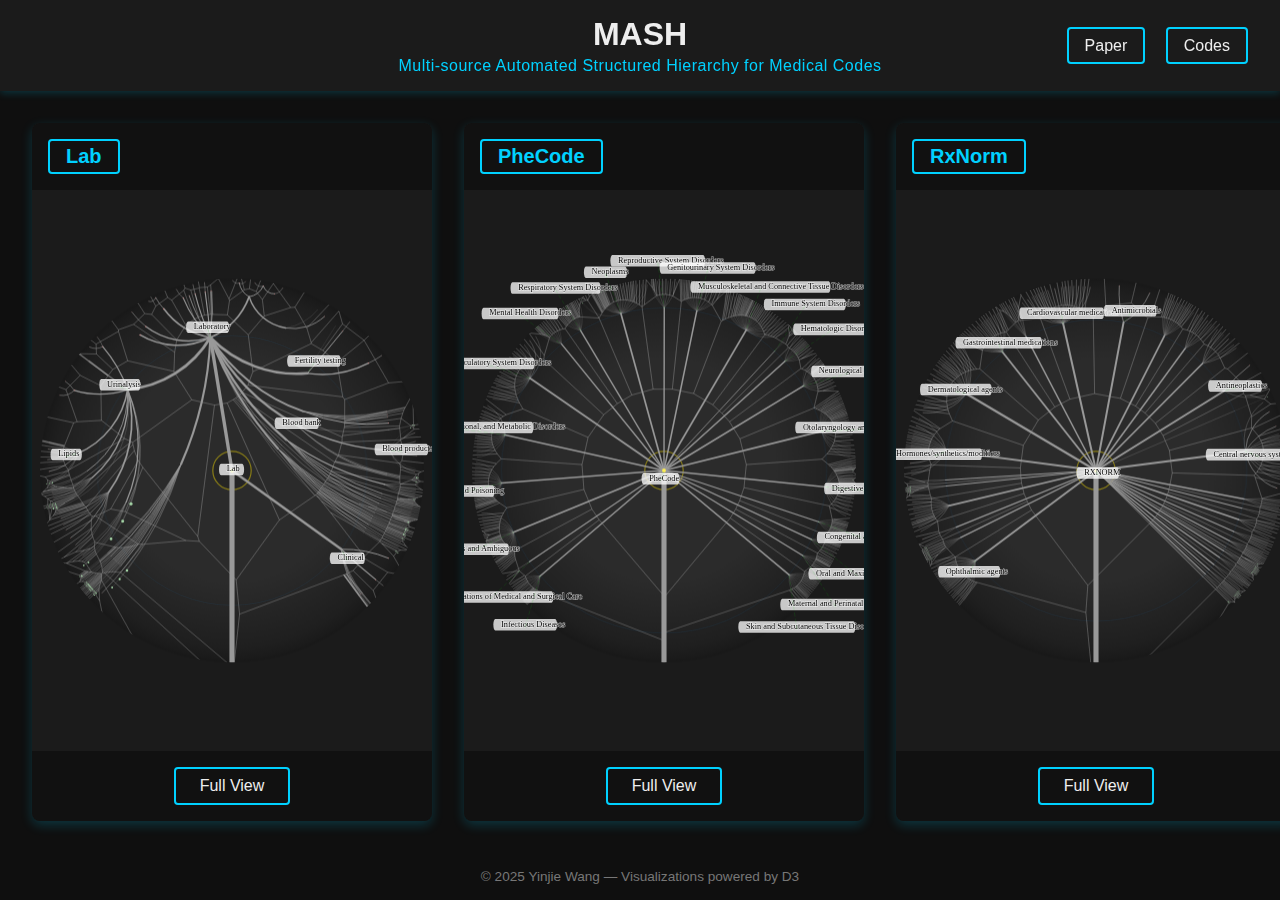
<file: docs/index.html>
<!DOCTYPE html>
<html lang="en">
<head>
  <meta charset="UTF-8">
  <title>Hierarchies for Medical Codes in EHR Data</title>
  <link rel="stylesheet" href="d3-hypertree-light.css">
  <style>
    :root {
      --bg: #0f0f0f;
      --text: #eee;
      --accent: #00d1ff;
      --card-bg: #1b1b1b;
      --shadow: rgba(0, 209, 255, 0.2);
    }
  
    * { box-sizing: border-box; margin: 0; padding: 0; }
  
    body {
      font-family: 'Segoe UI', sans-serif;
      background: var(--bg);
      color: var(--text);
      display: flex;
      flex-direction: column;
      min-height: 100vh;
    }
  
    /* ---------- Header & 顶部标题 ---------- */
    header{
      position:sticky; top:0;
      background:var(--card-bg);
      padding:1rem 2rem;
      display:flex;
      justify-content:center;   /* 让标题居中 */
      align-items:center;
      box-shadow:0 2px 8px var(--shadow);
      z-index:10;
    }
  
    /* 两行标题容器 */
    .site-title{ text-align:center; }
  
    .site-title h1{
      font-size:2rem;          /* 第一行大字 */
      margin-bottom:0.25rem;
    }
    .subtitle{
      font-size:1rem;          /* 第二行小字 */
      color:var(--accent);
      letter-spacing:0.5px;
    }
  
    /* 右上角导航绝对定位，不挤占标题 */
    header nav{
      position:absolute;
      right:2rem;
      top:50%;
      transform:translateY(-50%);
    }
  
    nav a{
      margin-left:1rem;
      padding:0.5rem 1rem;
      color:var(--text);
      text-decoration:none;
      border:2px solid var(--accent);
      border-radius:4px;
      transition:background .3s,color .3s;
    }
    nav a:hover{
      background:var(--accent);
      color:var(--bg);
    }
  
    /* ---------- 主体网格 ---------- */
    main{
      flex:1;
      padding:2rem;
      max-width:1400px;
      margin:auto;
      display:grid;
      grid-template-columns:repeat(auto-fit,minmax(400px,1fr));
      gap:2rem;
    }
  
    /* ---------- 卡片 ---------- */
    .card{
      background:var(--card-bg);
      border-radius:8px;
      box-shadow:0 4px 12px var(--shadow);
      overflow:hidden;
      display:flex; flex-direction:column;
    }
  
    /* 卡片标题（按钮式） */
    .card-title a{
      display:inline-block;
      padding:0.25rem 1rem;
      border:2px solid var(--accent);
      border-radius:4px;
      color:var(--accent);
      text-decoration:none;
      transition:background .3s,color .3s;
    }
    .card-title a:hover{
      background:var(--accent);
      color:var(--bg);
    }
  
    /* 若仍想保留纯文字 h2 的样式，以下保持 */
    .card h2{
      padding:1rem;
      font-size:1.25rem;
      background:#111;
      color:var(--accent);
    }
  
    /* ---------- iframe 区 ---------- */
    .embed{ flex:1; min-height:350px; position:relative; }
    .embed iframe{ width:100%; height:100%; border:none; }
  
    /* ---------- 按钮区 ---------- */
    .btn{
      background:#111;
      padding:1rem;
      text-align:center;
    }
    .btn a{
      display:inline-block;
      padding:0.5rem 1.5rem;
      color:var(--text);
      text-decoration:none;
      border:2px solid var(--accent);
      border-radius:4px;
      transition:background .3s,color .3s;
    }
    .btn a:hover{
      background:var(--accent);
      color:var(--bg);
    }
  
    /* ---------- 页脚 ---------- */
    footer{
      text-align:center;
      padding:1rem;
      font-size:0.85rem;
      color:#777;
    }
  </style>

</head>
<body>
  <header>
    <!-- ✨ 新增一个 title 容器，用两行文字 -->
    <div class="site-title">
      <h1>MASH</h1>
      <p class="subtitle">Multi-source Automated Structured Hierarchy for Medical Codes</p>
    </div>
  
    <!-- 右上角的导航不动，只是移到后面 -->
    <nav>
      <a href="https://arxiv.org/abs/2509.06576?" target="_blank">Paper</a>
      <a href="https://github.com/celehs/MASH"     target="_blank">Codes</a>
    </nav>
  </header>

  <main>
    <section class="card">
      <h2 class="card-title"><a href="intro_Lab.html">Lab</a></h2>
      <div class="embed">
        <iframe src="plot_Lab.html"></iframe>
      </div>
      <div class="btn">
        <a href="plot_Lab.html" target="_blank">Full View</a>
      </div>
    </section>

    <section class="card">
      <h2 class="card-title"><a href="intro_PheCode.html">PheCode</a></h2>
      <div class="embed">
        <iframe src="plot_PheCode.html"></iframe>
      </div>
      <div class="btn">
        <a href="plot_PheCode.html" target="_blank">Full View</a>
      </div>
    </section>

    <section class="card">
      <h2 class="card-title"><a href="intro_RxNorm.html">RxNorm</a></h2>
      <div class="embed">
        <iframe src="plot_RXNORM.html"></iframe>
      </div>
      <div class="btn">
        <a href="plot_RXNORM.html" target="_blank">Full View</a>
      </div>
    </section>
  </main>

  <footer>
    &copy; 2025 Yinjie Wang — Visualizations powered by D3
  </footer>

  <script src="d3-hypertree.js"></script>
</body>
</html>
</file>
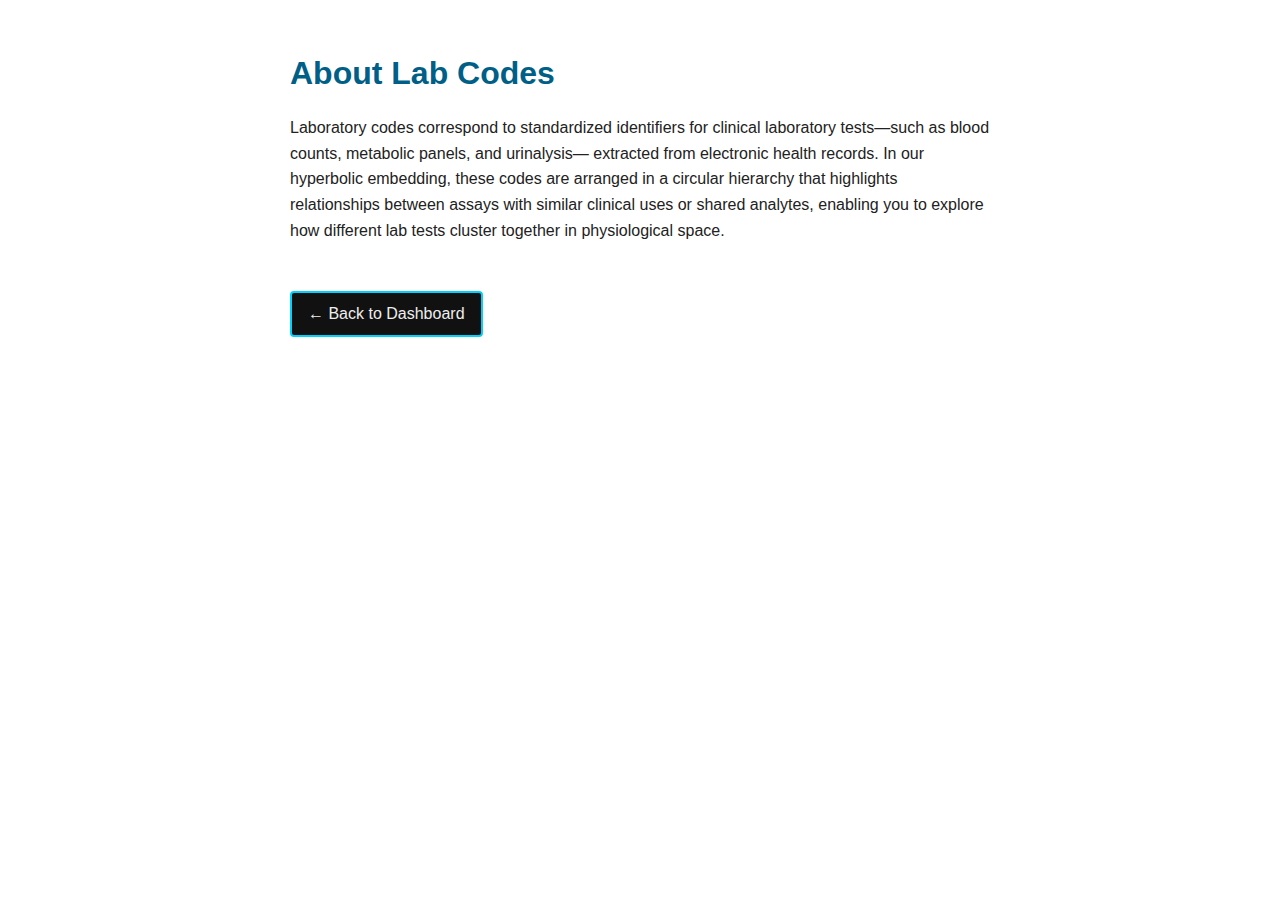
<file: docs/intro_Lab.html>
<!DOCTYPE html>
<html lang="en">
<head>
  <meta charset="UTF-8">
  <title>Lab Codes — Introduction</title>
  <style>
    body {
      font-family: sans-serif;
      max-width: 700px;
      margin: 3rem auto;
      line-height: 1.6;
      color: #222;
    }
    h1 {
      margin-bottom: 1rem;
      color: #005f87;
    }
    a.back {
      display: inline-block;
      margin-top: 2rem;
      padding: 0.5rem 1rem;
      background: #111;
      color: #eee;
      text-decoration: none;
      border: 2px solid #00d1ff;
      border-radius: 4px;
      transition: background 0.3s;
    }
    a.back:hover {
      background: #00d1ff;
      color: #111;
    }
  </style>
</head>
<body>
  <h1>About Lab Codes</h1>
  <p>
    Laboratory codes correspond to standardized identifiers for clinical 
    laboratory tests—such as blood counts, metabolic panels, and urinalysis—
    extracted from electronic health records. In our hyperbolic embedding, these
    codes are arranged in a circular hierarchy that highlights relationships 
    between assays with similar clinical uses or shared analytes, enabling you 
    to explore how different lab tests cluster together in physiological space.
  </p>
  <a class="back" href="index.html">← Back to Dashboard</a>
</body>
</html>
</file>
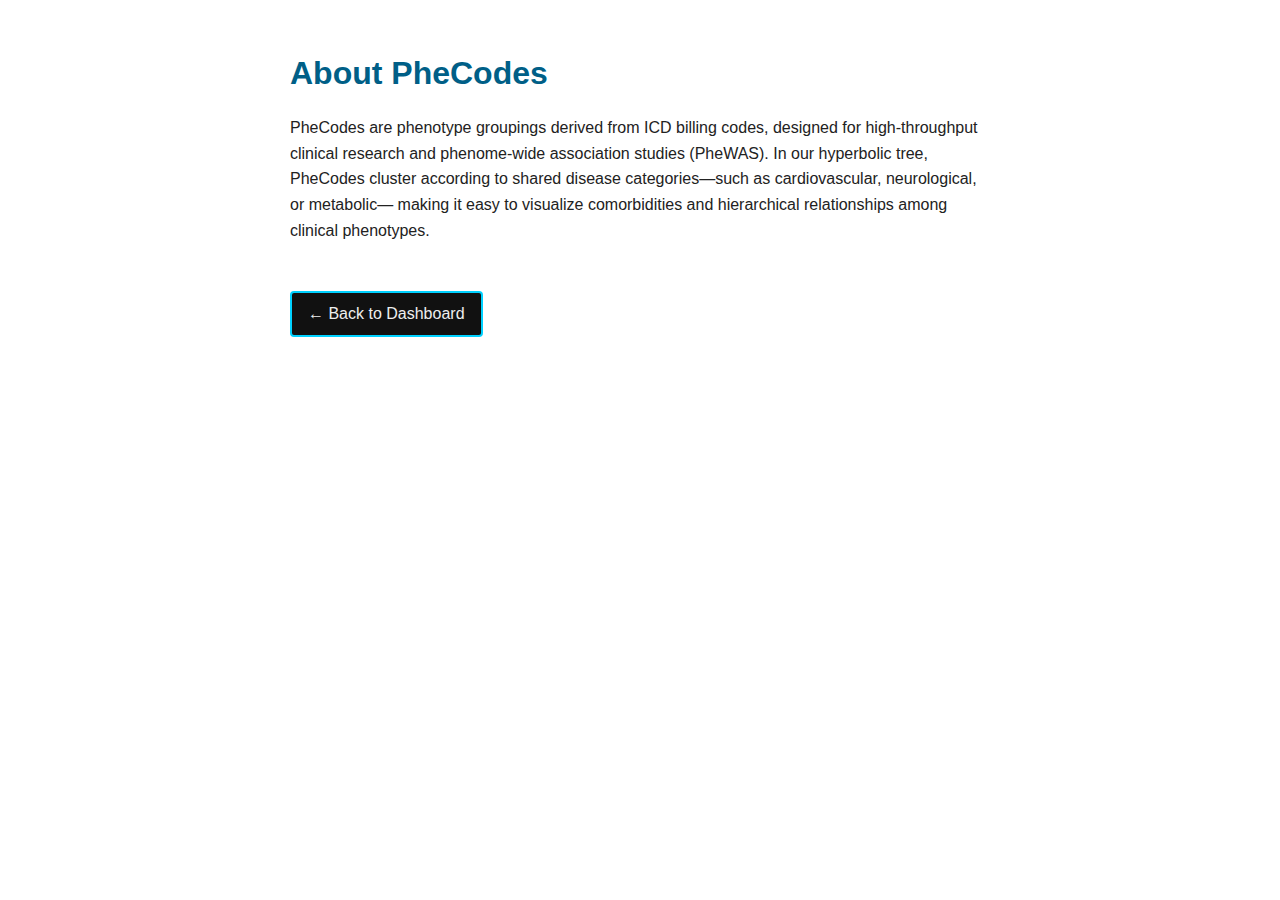
<file: docs/intro_PheCode.html>
<!DOCTYPE html>
<html lang="en">
<head>
  <meta charset="UTF-8">
  <title>PheCodes — Introduction</title>
  <style>
    body {
      font-family: sans-serif;
      max-width: 700px;
      margin: 3rem auto;
      line-height: 1.6;
      color: #222;
    }
    h1 {
      margin-bottom: 1rem;
      color: #005f87;
    }
    a.back {
      display: inline-block;
      margin-top: 2rem;
      padding: 0.5rem 1rem;
      background: #111;
      color: #eee;
      text-decoration: none;
      border: 2px solid #00d1ff;
      border-radius: 4px;
      transition: background 0.3s;
    }
    a.back:hover {
      background: #00d1ff;
      color: #111;
    }
  </style>
</head>
<body>
  <h1>About PheCodes</h1>
  <p>
    PheCodes are phenotype groupings derived from ICD billing codes, designed 
    for high-throughput clinical research and phenome-wide association studies 
    (PheWAS). In our hyperbolic tree, PheCodes cluster according to shared 
    disease categories—such as cardiovascular, neurological, or metabolic—
    making it easy to visualize comorbidities and hierarchical relationships 
    among clinical phenotypes.
  </p>
  <a class="back" href="index.html">← Back to Dashboard</a>
</body>
</html>
</file>
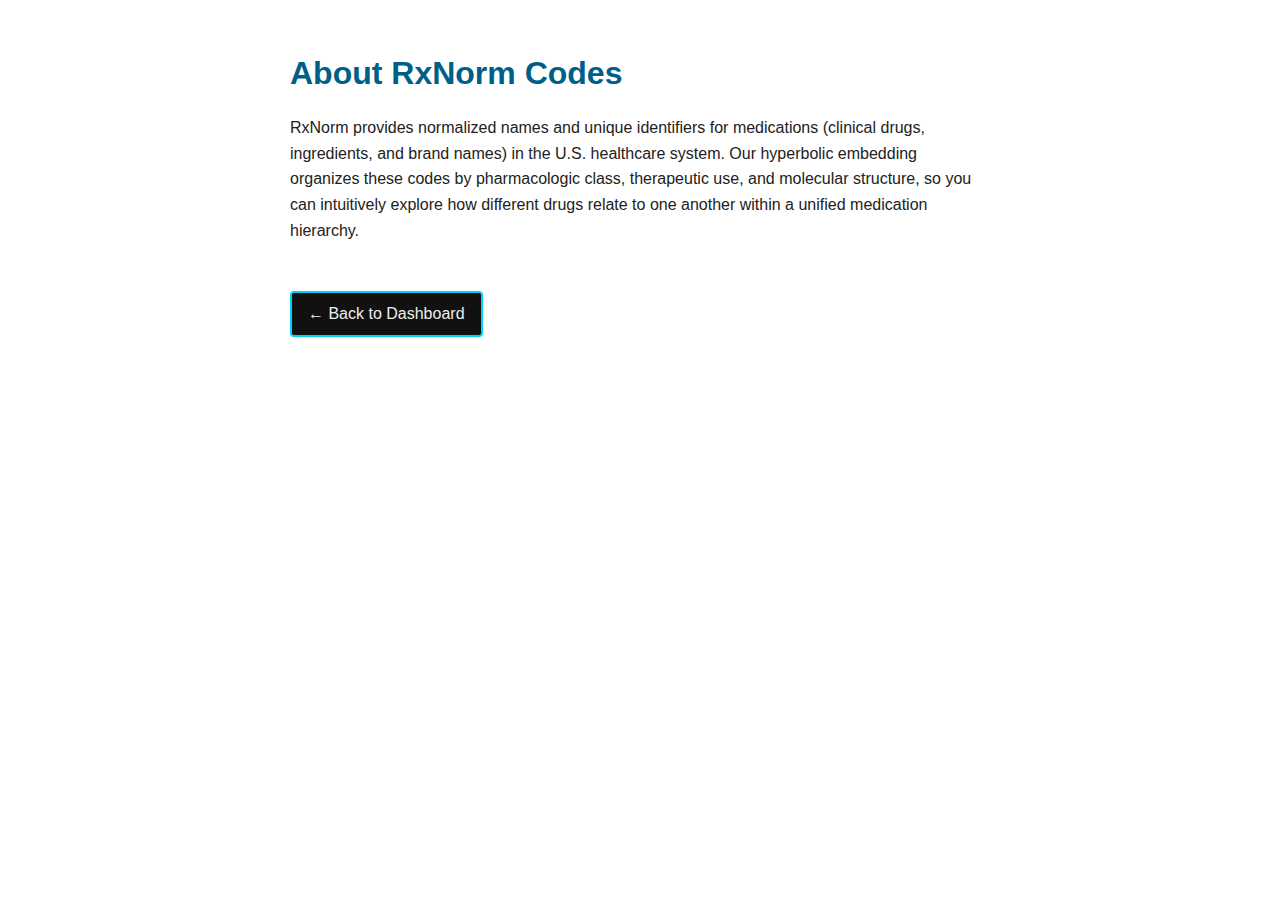
<file: docs/intro_RxNorm.html>
<!DOCTYPE html>
<html lang="en">
<head>
  <meta charset="UTF-8">
  <title>RxNorm Codes — Introduction</title>
  <style>
    body {
      font-family: sans-serif;
      max-width: 700px;
      margin: 3rem auto;
      line-height: 1.6;
      color: #222;
    }
    h1 {
      margin-bottom: 1rem;
      color: #005f87;
    }
    a.back {
      display: inline-block;
      margin-top: 2rem;
      padding: 0.5rem 1rem;
      background: #111;
      color: #eee;
      text-decoration: none;
      border: 2px solid #00d1ff;
      border-radius: 4px;
      transition: background 0.3s;
    }
    a.back:hover {
      background: #00d1ff;
      color: #111;
    }
  </style>
</head>
<body>
  <h1>About RxNorm Codes</h1>
  <p>
    RxNorm provides normalized names and unique identifiers for medications 
    (clinical drugs, ingredients, and brand names) in the U.S. healthcare 
    system. Our hyperbolic embedding organizes these codes by pharmacologic 
    class, therapeutic use, and molecular structure, so you can intuitively 
    explore how different drugs relate to one another within a unified 
    medication hierarchy.
  </p>
  <a class="back" href="index.html">← Back to Dashboard</a>
</body>
</html>
</file>
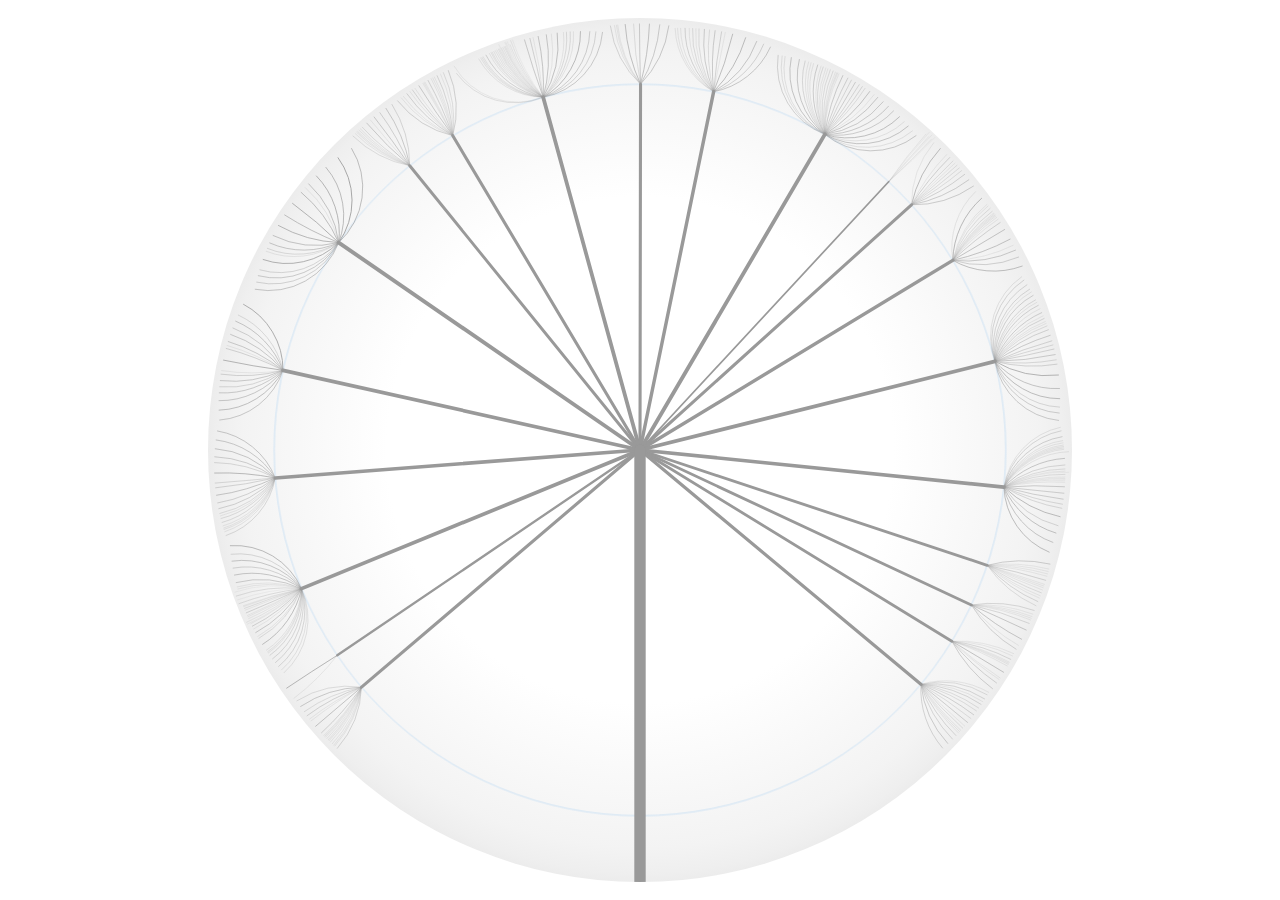
<file: docs/plot_PheCode.html>
<!DOCTYPE html>
<html xmlns="http://www.w3.org/1999/xhtml" lang="en" xml:lang="en">
<head>
<title>Hyperbolic tree</title>
<meta charset="UTF-8" />
<meta name="viewport" content="width=device-width, initial-scale=1" />
<meta name="dcterms.rightsHolder" content="Copyright © 2018 Glatzhofer Michael">
<link rel="stylesheet" href="d3-hypertree-light.css" id="ldswitch">
</head>
<body>
<script>
window.c_tunable = 1.2;
</script>
<script src="d3-hypertree.js"></script>
<script>
const ht = new hyt.Hypertree(
{ parent: document.body },
{
langInitBFS: (ht, n)=> {                
n.precalc.label = n.data.name
},
dataloader: ok => ok(


{
    "name": "PheCode",
    "children": [
        {
            "name": "Infectious Diseases",
            "children": [
                {
                    "name": "PheCode:117 mycoses",
                    "children": [
                        {
                            "name": "PheCode:117.3 blastomycotic infection"
                        },
                        {
                            "name": "PheCode:117.1 histoplasmosis"
                        },
                        {
                            "name": "PheCode:117.4 aspergillosis"
                        },
                        {
                            "name": "PheCode:117.2 coccidioidomycosis"
                        }
                    ]
                },
                {
                    "name": "PheCode:130 spirochetal infection",
                    "children": [
                        {
                            "name": "PheCode:130.1 lyme disease"
                        }
                    ]
                },
                {
                    "name": "PheCode:134 helminthiases",
                    "children": [
                        {
                            "name": "PheCode:134.1 intestinal helminthiases"
                        }
                    ]
                },
                {
                    "name": "PheCode:008 intestinal infection",
                    "children": [
                        {
                            "name": "PheCode:008.6 viral enteritis"
                        },
                        {
                            "name": "PheCode:008.7 intestinal infection due to protozoa"
                        }
                    ]
                },
                {
                    "name": "PheCode:008.5 bacterial enteritis",
                    "children": [
                        {
                            "name": "PheCode:008.51 intestinal e.coli"
                        },
                        {
                            "name": "PheCode:008.52 intestinal infection due to c. difficile"
                        }
                    ]
                },
                {
                    "name": "PheCode:783 fever of unknown origin",
                    "children": [
                        {
                            "name": "PheCode:783.1 postprocedural fever"
                        }
                    ]
                },
                {
                    "name": "PheCode:053 herpes zoster",
                    "children": [
                        {
                            "name": "PheCode:053.1 herpes zoster with nervous system complications"
                        }
                    ]
                },
                {
                    "name": "PheCode:090 sexually transmitted infections (not hiv or hepatitis)",
                    "children": [
                        {
                            "name": "PheCode:090.3 venereal diseases due to chlamydia trachomatis"
                        },
                        {
                            "name": "PheCode:090.2 gonococcal infections"
                        }
                    ]
                },
                {
                    "name": "PheCode:132 infestation (lice, mites)",
                    "children": [
                        {
                            "name": "PheCode:132.1 pediculosis and phthirus infestation"
                        }
                    ]
                },
                {
                    "name": "PheCode:071 human immunodeficiency virus [hiv] disease",
                    "children": [
                        {
                            "name": "PheCode:071.1 hiv infection, symptomatic"
                        }
                    ]
                },
                {
                    "name": "PheCode:324 other cns infection and poliomyelitis",
                    "children": [
                        {
                            "name": "PheCode:324.1 jakob-creutzfeldt disease"
                        }
                    ]
                },
                {
                    "name": "PheCode:070 viral hepatitis",
                    "children": [
                        {
                            "name": "PheCode:070.9 hepatitis nos"
                        },
                        {
                            "name": "PheCode:070.1 viral hepatitis a"
                        },
                        {
                            "name": "PheCode:070.4 chronic hepatitis"
                        },
                        {
                            "name": "PheCode:070.2 viral hepatitis b"
                        },
                        {
                            "name": "PheCode:070.3 viral hepatitis c"
                        }
                    ]
                },
                {
                    "name": "LatentNode:145 bacterial infections",
                    "children": [
                        {
                            "name": "PheCode:038.3 bacteremia"
                        },
                        {
                            "name": "PheCode:041.11 methicillin sensitive staphylococcus aureus"
                        },
                        {
                            "name": "PheCode:041.2 streptococcus infection"
                        },
                        {
                            "name": "PheCode:041.8 h. pylori"
                        },
                        {
                            "name": "PheCode:041 bacterial infection nos"
                        },
                        {
                            "name": "PheCode:041.4 e. coli"
                        },
                        {
                            "name": "PheCode:041.1 staphylococcus infections"
                        },
                        {
                            "name": "PheCode:041.12 methicillin resistant staphylococcus aureus"
                        },
                        {
                            "name": "PheCode:041.9 infection with drug-resistant microorganisms"
                        },
                        {
                            "name": "PheCode:041.21 rheumatic fever / chorea"
                        }
                    ]
                },
                {
                    "name": "LatentNode:144 vector-borne diseases",
                    "children": [
                        {
                            "name": "PheCode:133 arthropod-borne diseases"
                        },
                        {
                            "name": "PheCode:136 other infectious and parasitic diseases"
                        }
                    ]
                },
                {
                    "name": "LatentNode:143 respiratory viruses",
                    "children": [
                        {
                            "name": "PheCode:481 influenza"
                        },
                        {
                            "name": "PheCode:054 herpes simplex"
                        }
                    ]
                },
                {
                    "name": "LatentNode:141 mycobacterial infections",
                    "children": [
                        {
                            "name": "PheCode:131 protozoan infection"
                        },
                        {
                            "name": "PheCode:031 diseases due to other mycobacteria"
                        },
                        {
                            "name": "PheCode:010 tuberculosis"
                        },
                        {
                            "name": "PheCode:712 infective connective tissue disorders"
                        },
                        {
                            "name": "PheCode:320 meningitis"
                        }
                    ]
                },
                {
                    "name": "LatentNode:140 candidiasis and warts",
                    "children": [
                        {
                            "name": "PheCode:112.3 candidiasis of skin and nails"
                        },
                        {
                            "name": "PheCode:112 candidiasis"
                        },
                        {
                            "name": "PheCode:078 viral warts & hpv"
                        }
                    ]
                },
                {
                    "name": "LatentNode:139 sepsis and septic shock",
                    "children": [
                        {
                            "name": "PheCode:994.2 sepsis"
                        },
                        {
                            "name": "PheCode:994.21 septic shock"
                        },
                        {
                            "name": "PheCode:994 sepsis and sirs"
                        },
                        {
                            "name": "PheCode:038.2 gram positive septicemia"
                        },
                        {
                            "name": "PheCode:994.1 systemic inflammatory response syndrome (sirs)"
                        },
                        {
                            "name": "PheCode:038.1 gram negative septicemia"
                        },
                        {
                            "name": "PheCode:038 septicemia"
                        }
                    ]
                },
                {
                    "name": "LatentNode:138 viral infections",
                    "children": [
                        {
                            "name": "PheCode:079 viral infection",
                            "children": [
                                {
                                    "name": "PheCode:079.2 infectious mononucleosis"
                                }
                            ]
                        },
                        {
                            "name": "LatentNode:142 viral diseases",
                            "children": [
                                {
                                    "name": "PheCode:079.1 varicella infection"
                                },
                                {
                                    "name": "PheCode:079.9 viremia, nos"
                                }
                            ]
                        }
                    ]
                }
            ]
        },
        {
            "name": "Complications of Medical and Surgical Care",
            "children": [
                {
                    "name": "PheCode:958 certain early complications of trauma or procedure",
                    "children": [
                        {
                            "name": "PheCode:958.2 traumatic and surgical subcutaneous emphysema"
                        },
                        {
                            "name": "PheCode:958.1 postoperative shock"
                        }
                    ]
                },
                {
                    "name": "LatentNode:137 Post-Surgical and Device-Related Complications",
                    "children": [
                        {
                            "name": "PheCode:853 complication of colostomy or enterostomy"
                        },
                        {
                            "name": "PheCode:855 complication of nervous system device, implant, and graft"
                        },
                        {
                            "name": "PheCode:539 bariatric surgery"
                        },
                        {
                            "name": "PheCode:850 hemorrhage or hematoma complicating a procedure"
                        },
                        {
                            "name": "PheCode:859 complication due to other implant and internal device"
                        },
                        {
                            "name": "PheCode:875 non-healing surgical wound"
                        },
                        {
                            "name": "PheCode:196 radiotherapy"
                        },
                        {
                            "name": "PheCode:858 complication of internal orthopedic device"
                        },
                        {
                            "name": "PheCode:854 complications of cardiac/vascular device, implant, and graft"
                        },
                        {
                            "name": "PheCode:851 complications of transplants and reattached limbs"
                        },
                        {
                            "name": "PheCode:1090 acquired absence of organs"
                        },
                        {
                            "name": "PheCode:856 vascular complications of surgery and medical procedures"
                        },
                        {
                            "name": "PheCode:080 postoperative infection"
                        },
                        {
                            "name": "PheCode:617 disorders secondary to childbirth, surgery, trauma"
                        },
                        {
                            "name": "PheCode:874 complication of amputation stump"
                        },
                        {
                            "name": "PheCode:857 mechanical complication of unspecified genitourinary device, implant, and graft"
                        },
                        {
                            "name": "PheCode:942 infusion and transfusion reaction"
                        },
                        {
                            "name": "PheCode:1011 complications of surgical and medical procedures"
                        }
                    ]
                }
            ]
        },
        {
            "name": "Others and Ambiguous",
            "children": [
                {
                    "name": "PheCode:276 disorders of fluid, electrolyte, and acid-base balance",
                    "children": [
                        {
                            "name": "PheCode:276.1 electrolyte imbalance",
                            "children": [
                                {
                                    "name": "PheCode:276.14 hypopotassemia"
                                }
                            ]
                        },
                        {
                            "name": "PheCode:276.12 hyposmolality and/or hyponatremia"
                        }
                    ]
                },
                {
                    "name": "PheCode:264 lack of normal physiological development",
                    "children": [
                        {
                            "name": "PheCode:264.2 failure to thrive (childhood)"
                        },
                        {
                            "name": "PheCode:264.1 short stature"
                        }
                    ]
                },
                {
                    "name": "PheCode:795 other and nonspecific abnormal cytological, histological and immunological findings",
                    "children": [
                        {
                            "name": "PheCode:795.8 abnormal tumor markers"
                        },
                        {
                            "name": "PheCode:795.82 elevated cancer antigen 125 [ca 125]"
                        },
                        {
                            "name": "PheCode:795.81 elevated carcinoembryonic antigen [cea]"
                        }
                    ]
                },
                {
                    "name": "PheCode:610 benign mammary dysplasias",
                    "children": [
                        {
                            "name": "PheCode:610.3 fibrosclerosis of breast"
                        },
                        {
                            "name": "PheCode:610.1 cystic mastopathy"
                        },
                        {
                            "name": "PheCode:610.8 other specified benign mammary dysplasias"
                        }
                    ]
                },
                {
                    "name": "PheCode:430 intracranial hemorrhage",
                    "children": [
                        {
                            "name": "PheCode:430.3 subdural hemorrhage"
                        },
                        {
                            "name": "PheCode:430.1 subarachnoid hemorrhage"
                        },
                        {
                            "name": "PheCode:430.2 intracerebral hemorrhage"
                        }
                    ]
                },
                {
                    "name": "PheCode:081 infection/inflammation of internal prosthetic device; implant; and graft",
                    "children": [
                        {
                            "name": "PheCode:081.11 acute graft-versus-host disease"
                        },
                        {
                            "name": "PheCode:081.1 graft-versus-host disease"
                        },
                        {
                            "name": "PheCode:081.12 chronic graft-versus-host disease"
                        }
                    ]
                },
                {
                    "name": "PheCode:793 nonspecific abnormal findings on radiological and other examination of musculoskeletal system",
                    "children": [
                        {
                            "name": "PheCode:793.2 nonspecific abnormal findings on radiological and other examination of other intrathoracic organs (echocardiogram, etc)"
                        }
                    ]
                },
                {
                    "name": "PheCode:782 symptoms involving skin and other integumentary tissue",
                    "children": [
                        {
                            "name": "PheCode:782.6 pallor and flushing"
                        }
                    ]
                },
                {
                    "name": "PheCode:317 alcohol-related disorders",
                    "children": [
                        {
                            "name": "PheCode:317.1 alcoholism"
                        },
                        {
                            "name": "PheCode:317.11 alcoholic liver damage"
                        }
                    ]
                },
                {
                    "name": "PheCode:695 erythematous conditions",
                    "children": [
                        {
                            "name": "PheCode:695.7 prurigo and lichen"
                        },
                        {
                            "name": "PheCode:695.3 rosacea"
                        },
                        {
                            "name": "PheCode:695.1 toxic erythema"
                        },
                        {
                            "name": "PheCode:695.8 other specified erythematous conditions"
                        },
                        {
                            "name": "PheCode:695.81 erythema nodosum"
                        },
                        {
                            "name": "PheCode:695.22 pemphigus and pemphigoid"
                        },
                        {
                            "name": "PheCode:695.21 dermatitis herpetiformis"
                        },
                        {
                            "name": "PheCode:695.2 bullous dermatoses"
                        },
                        {
                            "name": "PheCode:695.9 unspecified erythematous condition"
                        }
                    ]
                },
                {
                    "name": "PheCode:612 breast conditions, congenital or relating to hormones",
                    "children": [
                        {
                            "name": "PheCode:612.3 congenital anomalies of breast"
                        },
                        {
                            "name": "PheCode:612.1 galactorrhea"
                        },
                        {
                            "name": "PheCode:612.2 hypertrophy of breast (gynecomastia)"
                        }
                    ]
                },
                {
                    "name": "PheCode:306 other mental disorder",
                    "children": [
                        {
                            "name": "PheCode:306.1 mental disorders durring/after pregnancy"
                        }
                    ]
                },
                {
                    "name": "PheCode:446 polyarteritis nodosa and allied conditions",
                    "children": [
                        {
                            "name": "PheCode:446.4 wegener's granulomatosis"
                        },
                        {
                            "name": "PheCode:446.5 giant cell arteritis"
                        },
                        {
                            "name": "PheCode:446.1 thromboangiitis obliterans"
                        },
                        {
                            "name": "PheCode:446.7 takayasu's disease"
                        },
                        {
                            "name": "PheCode:446.8 thrombotic microangiopathy"
                        },
                        {
                            "name": "PheCode:446.3 hypersensitivity angiitis"
                        },
                        {
                            "name": "PheCode:446.9 arteritis nos"
                        }
                    ]
                },
                {
                    "name": "PheCode:110 dermatophytosis / dermatomycosis",
                    "children": [
                        {
                            "name": "PheCode:110.2 dermatomycoses"
                        }
                    ]
                },
                {
                    "name": "PheCode:709 diffuse diseases of connective tissue",
                    "children": [
                        {
                            "name": "PheCode:709.6 other specified diffuse diseases of connective tissue"
                        },
                        {
                            "name": "PheCode:709.5 dermatomyositis"
                        },
                        {
                            "name": "PheCode:709.2 sicca syndrome"
                        },
                        {
                            "name": "PheCode:709.7 unspecified diffuse connective tissue disease"
                        },
                        {
                            "name": "PheCode:709.4 polymyositis"
                        }
                    ]
                },
                {
                    "name": "PheCode:782.3 edema"
                },
                {
                    "name": "PheCode:316 substance addiction and disorders",
                    "children": [
                        {
                            "name": "PheCode:316.1 polyneuropathy due to drugs"
                        }
                    ]
                },
                {
                    "name": "PheCode:790 nonspecific findings on examination of blood",
                    "children": [
                        {
                            "name": "PheCode:790.1 elevated sedimentation rate"
                        },
                        {
                            "name": "PheCode:790.6 other abnormal blood chemistry"
                        },
                        {
                            "name": "PheCode:790.8 elevated c-reactive protein (crp)"
                        }
                    ]
                },
                {
                    "name": "PheCode:457 encounter for long-term (current) use of anticoagulants, antithrombotics, aspirin",
                    "children": [
                        {
                            "name": "PheCode:457.3 encounter for long-term (current) use of aspirin"
                        },
                        {
                            "name": "PheCode:457.2 encounter for long-term (current) use of antiplatelets/antithrombotics"
                        }
                    ]
                },
                {
                    "name": "PheCode:276.4 acid-base balance disorder",
                    "children": [
                        {
                            "name": "PheCode:276.41 acidosis"
                        },
                        {
                            "name": "PheCode:276.42 alkalosis"
                        }
                    ]
                },
                {
                    "name": "PheCode:293 symptoms involving head and neck",
                    "children": [
                        {
                            "name": "PheCode:293.1 swelling, mass, or lump in head and neck [space-occupying lesion, intracranial nos]"
                        }
                    ]
                },
                {
                    "name": "PheCode:747 cardiac and circulatory congenital anomalies",
                    "children": [
                        {
                            "name": "PheCode:747.1 cardiac congenital anomalies"
                        },
                        {
                            "name": "PheCode:747.11 cardiac shunt/ heart septal defect"
                        },
                        {
                            "name": "PheCode:747.12 valvular heart disease/ heart chambers"
                        },
                        {
                            "name": "PheCode:747.2 congenital anomalies of peripheral vascular system"
                        },
                        {
                            "name": "PheCode:747.13 congenital anomalies of great vessels"
                        }
                    ]
                },
                {
                    "name": "PheCode:602 other disorders of prostate",
                    "children": [
                        {
                            "name": "PheCode:602.3 dysplasia of prostate"
                        }
                    ]
                },
                {
                    "name": "PheCode:110.1 dermatophytosis",
                    "children": [
                        {
                            "name": "PheCode:110.12 althete's foot"
                        },
                        {
                            "name": "PheCode:110.13 dermatophytosis of the body"
                        },
                        {
                            "name": "PheCode:110.11 dermatophytosis of nail"
                        }
                    ]
                },
                {
                    "name": "PheCode:217 vascular hamartomas and non-neoplastic nevi",
                    "children": [
                        {
                            "name": "PheCode:217.1 nevus, non-neoplastic"
                        }
                    ]
                },
                {
                    "name": "PheCode:276.6 fluid overload"
                },
                {
                    "name": "LatentNode:136 Systemic Autoimmune Diseases",
                    "children": [
                        {
                            "name": "PheCode:446.6 polyarteritis nodosa"
                        },
                        {
                            "name": "PheCode:709.3 systemic sclerosis"
                        },
                        {
                            "name": "PheCode:695.41 cutaneous lupus erythematosus"
                        },
                        {
                            "name": "PheCode:446.2 acute febrile mucocutaneous lymph node syndrome (kawasaki disease)"
                        },
                        {
                            "name": "PheCode:695.4 lupus (localized and systemic)"
                        },
                        {
                            "name": "PheCode:695.42 systemic lupus erythematosus"
                        }
                    ]
                },
                {
                    "name": "LatentNode:135 Developmental Disorders",
                    "children": [
                        {
                            "name": "PheCode:264.9 lack of normal physiological development, unspecified"
                        },
                        {
                            "name": "PheCode:264.3 delayed milestones"
                        }
                    ]
                },
                {
                    "name": "LatentNode:133 Respiratory and Systemic Symptoms",
                    "children": [
                        {
                            "name": "PheCode:772.6 facial weakness"
                        },
                        {
                            "name": "PheCode:270.34 alpha-1-antitrypsin deficiency"
                        },
                        {
                            "name": "PheCode:790.9 abnormal arterial blood gases"
                        },
                        {
                            "name": "PheCode:1005 other symptoms"
                        },
                        {
                            "name": "PheCode:1014 effects of heat, cold and air pressure"
                        },
                        {
                            "name": "PheCode:799 debility unspecified"
                        }
                    ]
                },
                {
                    "name": "LatentNode:132 Endocrine Disorders",
                    "children": [
                        {
                            "name": "PheCode:276.8 polydipsia"
                        },
                        {
                            "name": "PheCode:276.13 hyperpotassemia"
                        }
                    ]
                },
                {
                    "name": "LatentNode:131 Fluid and Electrolyte Imbalances",
                    "children": [
                        {
                            "name": "PheCode:276.11 hyperosmolality and/or hypernatremia"
                        },
                        {
                            "name": "PheCode:276.5 hypovolemia"
                        }
                    ]
                },
                {
                    "name": "LatentNode:130 Benign Breast Neoplasms",
                    "children": [
                        {
                            "name": "PheCode:610.4 benign neoplasm of breast"
                        },
                        {
                            "name": "PheCode:610.2 fibroadenosis of breast"
                        }
                    ]
                },
                {
                    "name": "LatentNode:129 Morbidity Risk Factors",
                    "children": [
                        {
                            "name": "PheCode:1100 family history"
                        },
                        {
                            "name": "PheCode:780 hypothermia/chills"
                        },
                        {
                            "name": "PheCode:306.9 tension headache"
                        },
                        {
                            "name": "PheCode:980 encounter for long-term (current) use of antibiotics"
                        },
                        {
                            "name": "PheCode:977 personal history of allergy to medicinal agents"
                        },
                        {
                            "name": "PheCode:1019 other ill-defined and unknown causes of morbidity and mortality"
                        }
                    ]
                },
                {
                    "name": "LatentNode:128 Muscle Disorders",
                    "children": [
                        {
                            "name": "PheCode:772 symptoms of the muscles"
                        },
                        {
                            "name": "PheCode:772.4 rhabdomyolysis"
                        },
                        {
                            "name": "PheCode:772.2 spasm of muscle"
                        },
                        {
                            "name": "PheCode:772.3 muscle weakness"
                        },
                        {
                            "name": "PheCode:798 malaise and fatigue"
                        },
                        {
                            "name": "PheCode:772.1 muscular wasting and disuse atrophy"
                        },
                        {
                            "name": "PheCode:798.1 chronic fatigue syndrome"
                        }
                    ]
                },
                {
                    "name": "LatentNode:127 Amino Acid Metabolism Disorders",
                    "children": [
                        {
                            "name": "PheCode:270.12 phenylketonuria [pku]"
                        },
                        {
                            "name": "PheCode:270.1 disturbances of amino-acid transport"
                        },
                        {
                            "name": "PheCode:270.11 disturbances of sulphur-bearing amino-acid metabolism"
                        },
                        {
                            "name": "PheCode:270.31 polyclonal hypergammaglobulinemia"
                        }
                    ]
                },
                {
                    "name": "LatentNode:126 Health Hazards Screening",
                    "children": [
                        {
                            "name": "PheCode:1010.5 potential health hazards related to communicable diseases\r\npotential health hazards related to communicable diseases"
                        },
                        {
                            "name": "PheCode:1010.4 genetic test"
                        },
                        {
                            "name": "PheCode:1010.6 persons encountering health services in circumstances related to reproduction"
                        },
                        {
                            "name": "PheCode:1010.1 screening for infectious and parasitic diseases"
                        },
                        {
                            "name": "PheCode:1010.3 screening for other diseases and disorders"
                        },
                        {
                            "name": "PheCode:1010.7 persons with potential health hazards related to socioeconomic, psychosocial, and other circumstances"
                        }
                    ]
                },
                {
                    "name": "LatentNode:125 Malignant Neoplasm Screening",
                    "children": [
                        {
                            "name": "PheCode:1010 other tests"
                        },
                        {
                            "name": "PheCode:1010.2 screening for malignant neoplasms"
                        },
                        {
                            "name": "PheCode:615 endometriosis"
                        }
                    ]
                },
                {
                    "name": "LatentNode:124 Amino Acid Transport Disorders",
                    "children": [
                        {
                            "name": "PheCode:270 disorders of protein plasma/amino-acid transport and metabolism",
                            "children": [
                                {
                                    "name": "PheCode:270.33 amyloidosis"
                                },
                                {
                                    "name": "PheCode:270.3 disorders of plasma protein metabolism"
                                },
                                {
                                    "name": "PheCode:270.35 macroglobulinemia"
                                }
                            ]
                        },
                        {
                            "name": "LatentNode:134 Metabolic Disorders of Plasma Proteins and Amino Acids",
                            "children": [
                                {
                                    "name": "PheCode:270.21 disorders of urea cycle metabolism"
                                },
                                {
                                    "name": "PheCode:270.38 other specified disorders of plasma protein metabolism"
                                },
                                {
                                    "name": "PheCode:270.2 disorders of amino-acid metabolism"
                                },
                                {
                                    "name": "PheCode:270.32 paraproteinemia"
                                }
                            ]
                        }
                    ]
                }
            ]
        },
        {
            "name": "Injury and Poisoning",
            "children": [
                {
                    "name": "PheCode:972 poisoning by agents primarily affecting the cardiovascular system",
                    "children": [
                        {
                            "name": "PheCode:972.6 antihypertensive agents causing adverse effects"
                        },
                        {
                            "name": "PheCode:972.1 cardiac rhythm regulators causing adverse effects in therapeutic use"
                        },
                        {
                            "name": "PheCode:972.2 antilipemic and antiarteriosclerotic drugs causing adverse effects in therapeutic use"
                        }
                    ]
                },
                {
                    "name": "PheCode:960 poisoning by antibiotics",
                    "children": [
                        {
                            "name": "PheCode:960.1 adverse effects of antibacterials (not penicillins)"
                        },
                        {
                            "name": "PheCode:960.2 allergy/adverse effect of penicillin"
                        }
                    ]
                },
                {
                    "name": "PheCode:961 poisoning by other anti-infectives",
                    "children": [
                        {
                            "name": "PheCode:961.1 poisoning/allergy of sulfonamides"
                        }
                    ]
                },
                {
                    "name": "PheCode:963 poisoning by primarily systemic agents",
                    "children": [
                        {
                            "name": "PheCode:963.1 antineoplastic and immunosuppressive drugs causing adverse effects"
                        }
                    ]
                },
                {
                    "name": "PheCode:818 intracranial hemorrhage (injury)",
                    "children": [
                        {
                            "name": "PheCode:818.1 subdural hemorrhage (injury)"
                        },
                        {
                            "name": "PheCode:818.2 subarachnoid hemorrhage (injury)"
                        }
                    ]
                },
                {
                    "name": "PheCode:965 poisoning by analgesics, antipyretics, and antirheumatics",
                    "children": [
                        {
                            "name": "PheCode:965.2 antirheumatics causing adverse effects in therapeutic use"
                        },
                        {
                            "name": "PheCode:965.1 opiates and related narcotics causing adverse effects in therapeutic use"
                        },
                        {
                            "name": "PheCode:965.3 salicylates causing adverse effects in therapeutic use"
                        }
                    ]
                },
                {
                    "name": "PheCode:803 fracture of upper limb",
                    "children": [
                        {
                            "name": "PheCode:803.1 fracture of humerus"
                        },
                        {
                            "name": "PheCode:803.2 fracture of radius and ulna"
                        },
                        {
                            "name": "PheCode:803.21 colles' fracture"
                        }
                    ]
                },
                {
                    "name": "PheCode:964 poisoning by agents primarily affecting blood constituents",
                    "children": [
                        {
                            "name": "PheCode:964.1 anticoagulants causing adverse effects"
                        }
                    ]
                },
                {
                    "name": "PheCode:962 poisoning by hormones and synthetic substitutes",
                    "children": [
                        {
                            "name": "PheCode:962.1 adrenal cortical steroids causing adverse effects in therapeutic use"
                        },
                        {
                            "name": "PheCode:962.3 hormones and synthetic substitutes causing adverse effects in therapeutic use"
                        },
                        {
                            "name": "PheCode:962.2 insulins and antidiabetic agents causing adverse effects in therapeutic use"
                        }
                    ]
                },
                {
                    "name": "LatentNode:123 sprains and strains",
                    "children": [
                        {
                            "name": "PheCode:840.3 joint/ligament sprain"
                        },
                        {
                            "name": "PheCode:840 sprains and strains"
                        },
                        {
                            "name": "PheCode:840.1 muscle/tendon sprain"
                        },
                        {
                            "name": "PheCode:842 other sprains and strains"
                        },
                        {
                            "name": "PheCode:840.2 rotator cuff (capsule) sprain"
                        }
                    ]
                },
                {
                    "name": "LatentNode:122 external cause injuries",
                    "children": [
                        {
                            "name": "PheCode:916 contusion"
                        },
                        {
                            "name": "PheCode:816 cerebral laceration and contusion"
                        },
                        {
                            "name": "PheCode:1015 effects of other external causes"
                        },
                        {
                            "name": "PheCode:817 concussion"
                        },
                        {
                            "name": "PheCode:1001 foreign body injury"
                        }
                    ]
                },
                {
                    "name": "LatentNode:121 various injuries",
                    "children": [
                        {
                            "name": "PheCode:1089 acquired absence of limb"
                        },
                        {
                            "name": "PheCode:1009 injury, nos"
                        },
                        {
                            "name": "PheCode:915 superficial injury without mention of infection"
                        },
                        {
                            "name": "PheCode:870.8 open wound of genital organs"
                        },
                        {
                            "name": "PheCode:910 superficial injury, infected"
                        },
                        {
                            "name": "PheCode:912 insect bite"
                        },
                        {
                            "name": "PheCode:876 posttraumatic wound infection not elsewhere classified"
                        },
                        {
                            "name": "PheCode:1006 crushing injury"
                        },
                        {
                            "name": "PheCode:1012 late effect"
                        }
                    ]
                },
                {
                    "name": "LatentNode:120 drug poisoning effects",
                    "children": [
                        {
                            "name": "PheCode:976 poisoning by agents primarily affecting skin & mucous membrane, ophthalmological, otorhinolaryngological, & dental drugs"
                        },
                        {
                            "name": "PheCode:969 poisoning by psychotropic agents"
                        },
                        {
                            "name": "PheCode:971 poisoning by drugs primarily affecting the autonomic nervous system"
                        },
                        {
                            "name": "PheCode:979 adverse drug events and drug allergies"
                        },
                        {
                            "name": "PheCode:973 poisoning by agents primarily affecting the gastrointestinal system"
                        }
                    ]
                },
                {
                    "name": "LatentNode:119 open head and face wounds",
                    "children": [
                        {
                            "name": "PheCode:870.3 other open wound of head and face"
                        },
                        {
                            "name": "PheCode:870.6 open wound of neck"
                        },
                        {
                            "name": "PheCode:870.4 open wound of nose and sinus"
                        },
                        {
                            "name": "PheCode:870.2 open wound of ear"
                        }
                    ]
                },
                {
                    "name": "LatentNode:118 toxic exposure and poisoning",
                    "children": [
                        {
                            "name": "PheCode:966 poisoning by anticonvulsants and anti-parkinsonism drugs"
                        },
                        {
                            "name": "PheCode:985 toxic effect of other metals"
                        },
                        {
                            "name": "PheCode:974 poisoning by water, mineral, and uric acid metabolism drugs"
                        },
                        {
                            "name": "PheCode:988 toxic effect of noxious substances eaten as food"
                        },
                        {
                            "name": "PheCode:984 toxic effect of lead and its compounds (including fumes)"
                        },
                        {
                            "name": "PheCode:975 poisoning by agents primarily acting on the smooth and skeletal muscles and respiratory system"
                        },
                        {
                            "name": "PheCode:981 toxic effect of (non-ethyl) alcohol and petroleum and other solvents"
                        },
                        {
                            "name": "PheCode:983 toxic effect of corrosive aromatics, acids, and caustic alkalis"
                        },
                        {
                            "name": "PheCode:941 adverse reaction to serum or vaccine"
                        },
                        {
                            "name": "PheCode:989 toxic effect of other substances, chiefly nonmedicinal as to source"
                        },
                        {
                            "name": "PheCode:987 toxic effect of other gases, fumes, or vapors"
                        },
                        {
                            "name": "PheCode:1000 burns"
                        },
                        {
                            "name": "PheCode:913 toxic effect of venom"
                        },
                        {
                            "name": "PheCode:967 adverse effects of sedatives or other central nervous system depressants and anesthetics"
                        },
                        {
                            "name": "PheCode:986 toxic effect of carbon monoxide"
                        }
                    ]
                },
                {
                    "name": "LatentNode:117 nervous system injuries",
                    "children": [
                        {
                            "name": "PheCode:805 fracture of vertebral column without mention of spinal cord injury"
                        },
                        {
                            "name": "PheCode:952 spinal cord injury without evidence of spinal bone injury"
                        },
                        {
                            "name": "PheCode:957 injury to other and unspecified nerves"
                        },
                        {
                            "name": "PheCode:907 injuries to the nervous system"
                        }
                    ]
                },
                {
                    "name": "LatentNode:116 head and neck injuries",
                    "children": [
                        {
                            "name": "PheCode:870.5 open wound of lip and mouth"
                        },
                        {
                            "name": "PheCode:870.1 open wound or laceration of eye or eyelid"
                        },
                        {
                            "name": "PheCode:1008 crushing or internal injury to organs"
                        },
                        {
                            "name": "PheCode:1007 injury to blood vessels"
                        },
                        {
                            "name": "PheCode:819 skull and face fracture and other intercranial injury"
                        },
                        {
                            "name": "PheCode:870 open wounds of head; neck; and trunk"
                        }
                    ]
                },
                {
                    "name": "LatentNode:115 lower limb fractures",
                    "children": [
                        {
                            "name": "PheCode:801.1 fracture of foot"
                        },
                        {
                            "name": "PheCode:801 fracture of ankle and foot"
                        },
                        {
                            "name": "PheCode:800.2 fracture of unspecified part of femur"
                        },
                        {
                            "name": "PheCode:800.1 fracture of neck of femur"
                        },
                        {
                            "name": "PheCode:800.3 fracture of tibia and fibula"
                        },
                        {
                            "name": "PheCode:800 fracture of lower limb"
                        },
                        {
                            "name": "PheCode:800.4 fracture of patella"
                        }
                    ]
                },
                {
                    "name": "LatentNode:114 various bone fractures",
                    "children": [
                        {
                            "name": "PheCode:803.3 fracture of clavicle or scapula"
                        },
                        {
                            "name": "PheCode:823 torus fracture"
                        },
                        {
                            "name": "PheCode:802 fracture of pelvis"
                        },
                        {
                            "name": "PheCode:809 fracture of unspecified bones"
                        },
                        {
                            "name": "PheCode:807 fracture of ribs"
                        },
                        {
                            "name": "PheCode:804 fracture of hand or wrist"
                        }
                    ]
                },
                {
                    "name": "LatentNode:113 open extremity wounds",
                    "children": [
                        {
                            "name": "PheCode:871.1 open wound of hand except finger(s)"
                        },
                        {
                            "name": "PheCode:871.4 open wound of toe(s)"
                        },
                        {
                            "name": "PheCode:871.3 open wound of foot except toe(s) alone"
                        },
                        {
                            "name": "PheCode:871.2 open wound of finger(s)"
                        },
                        {
                            "name": "PheCode:872 traumatic amputation"
                        },
                        {
                            "name": "PheCode:871 open wounds of extremities"
                        }
                    ]
                }
            ]
        },
        {
            "name": "Endocrine, Nutritional, and Metabolic Disorders",
            "children": [
                {
                    "name": "PheCode:261 vitamin deficiency",
                    "children": [
                        {
                            "name": "PheCode:261.1 vitamin a deficiency"
                        },
                        {
                            "name": "PheCode:261.2 vitamin b-complex deficiencies"
                        },
                        {
                            "name": "PheCode:261.41 rickets or osteomalacia"
                        },
                        {
                            "name": "PheCode:261.4 vitamin d deficiency"
                        },
                        {
                            "name": "PheCode:261.3 vitamin c deficiencies"
                        }
                    ]
                },
                {
                    "name": "PheCode:260 protein-calorie malnutrition",
                    "children": [
                        {
                            "name": "PheCode:260.7 polyphagia"
                        },
                        {
                            "name": "PheCode:260.22 nutritional marasmus"
                        },
                        {
                            "name": "PheCode:260.3 adult failure to thrive"
                        },
                        {
                            "name": "PheCode:260.2 severe protein-calorie malnutrition"
                        },
                        {
                            "name": "PheCode:260.1 cachexia"
                        },
                        {
                            "name": "PheCode:260.21 kwashiorkor"
                        },
                        {
                            "name": "PheCode:260.6 anorexia"
                        }
                    ]
                },
                {
                    "name": "PheCode:253 disorders of the pituitary gland and its hypothalamic control",
                    "children": [
                        {
                            "name": "PheCode:253.3 diabetes insipidus"
                        },
                        {
                            "name": "PheCode:253.1 pituitary hyperfunction"
                        },
                        {
                            "name": "PheCode:253.4 anterior pituitary disorders"
                        },
                        {
                            "name": "PheCode:253.2 pituitary hypofunction"
                        },
                        {
                            "name": "PheCode:253.7 other disorders of neurohypophysis"
                        },
                        {
                            "name": "PheCode:253.11 acromegaly and gigantism"
                        }
                    ]
                },
                {
                    "name": "PheCode:272 disorders of lipoid metabolism",
                    "children": [
                        {
                            "name": "PheCode:272.12 hyperglyceridemia"
                        },
                        {
                            "name": "PheCode:272.11 hypercholesterolemia"
                        },
                        {
                            "name": "PheCode:272.9 unspecified disorder of lipoid metabolism"
                        },
                        {
                            "name": "PheCode:272.13 mixed hyperlipidemia"
                        },
                        {
                            "name": "PheCode:272.1 hyperlipidemia"
                        },
                        {
                            "name": "PheCode:272.14 hyperchylomicronemia"
                        }
                    ]
                },
                {
                    "name": "PheCode:278 overweight, obesity and other hyperalimentation",
                    "children": [
                        {
                            "name": "PheCode:278.11 morbid obesity"
                        },
                        {
                            "name": "PheCode:278.3 localized adiposity"
                        },
                        {
                            "name": "PheCode:278.1 obesity"
                        },
                        {
                            "name": "PheCode:278.4 abnormal weight gain"
                        }
                    ]
                },
                {
                    "name": "PheCode:255 disorders of adrenal glands",
                    "children": [
                        {
                            "name": "PheCode:255.2 adrenal hypofunction"
                        },
                        {
                            "name": "PheCode:255.21 glucocorticoid deficiency"
                        },
                        {
                            "name": "PheCode:255.22 mineralocorticoid deficiency"
                        },
                        {
                            "name": "PheCode:255.11 cushing's syndrome"
                        },
                        {
                            "name": "PheCode:255.12 hyperaldosteronism"
                        },
                        {
                            "name": "PheCode:255.1 adrenal hyperfunction"
                        },
                        {
                            "name": "PheCode:255.3 adrenogenital disorders"
                        }
                    ]
                },
                {
                    "name": "PheCode:259 other endocrine disorders",
                    "children": [
                        {
                            "name": "PheCode:259.3 delay in sexual development and puberty nec"
                        },
                        {
                            "name": "PheCode:259.1 nonspecific abnormal results of other endocrine function study"
                        },
                        {
                            "name": "PheCode:259.4 precocious sexual development and puberty nec"
                        },
                        {
                            "name": "PheCode:259.8 polyglandular activity in multiple endocrine adenomatosis"
                        },
                        {
                            "name": "PheCode:259.2 carcinoid syndrome"
                        }
                    ]
                },
                {
                    "name": "PheCode:252 disorders of parathyroid gland",
                    "children": [
                        {
                            "name": "PheCode:252.1 hyperparathyroidism"
                        },
                        {
                            "name": "PheCode:252.2 hypoparathyroidism"
                        }
                    ]
                },
                {
                    "name": "PheCode:250 diabetes mellitus",
                    "children": [
                        {
                            "name": "PheCode:250.22 type 2 diabetes with renal manifestations"
                        },
                        {
                            "name": "PheCode:250.24 type 2 diabetes with neurological manifestations"
                        },
                        {
                            "name": "PheCode:250.5 glycosuria or acetonuria"
                        },
                        {
                            "name": "PheCode:250.15 diabetes type 1 with peripheral circulatory disorders"
                        },
                        {
                            "name": "PheCode:250.41 impaired fasting glucose"
                        },
                        {
                            "name": "PheCode:250.6 polyneuropathy in diabetes"
                        },
                        {
                            "name": "PheCode:250.1 type 1 diabetes"
                        },
                        {
                            "name": "PheCode:250.7 diabetic retinopathy"
                        },
                        {
                            "name": "PheCode:250.42 other abnormal glucose"
                        },
                        {
                            "name": "PheCode:250.4 abnormal glucose"
                        },
                        {
                            "name": "PheCode:250.21 type 2 diabetes with ketoacidosis"
                        },
                        {
                            "name": "PheCode:250.11 type 1 diabetes with ketoacidosis"
                        },
                        {
                            "name": "PheCode:250.3 insulin pump user"
                        },
                        {
                            "name": "PheCode:250.2 type 2 diabetes"
                        },
                        {
                            "name": "PheCode:250.12 type 1 diabetes with renal manifestations"
                        },
                        {
                            "name": "PheCode:250.23 type 2 diabetes with ophthalmic manifestations"
                        },
                        {
                            "name": "PheCode:250.13 type 1 diabetes with ophthalmic manifestations"
                        },
                        {
                            "name": "PheCode:250.25 diabetes type 2 with peripheral circulatory disorders"
                        },
                        {
                            "name": "PheCode:250.14 type 1 diabetes with neurological manifestations"
                        }
                    ]
                },
                {
                    "name": "PheCode:244 hypothyroidism",
                    "children": [
                        {
                            "name": "PheCode:244.1 secondary hypothyroidism"
                        },
                        {
                            "name": "PheCode:244.2 acquired hypothyroidism"
                        },
                        {
                            "name": "PheCode:244.3 iodine hypothyroidism"
                        },
                        {
                            "name": "PheCode:244.5 congenital hypothyroidism"
                        },
                        {
                            "name": "PheCode:244.4 hypothyroidism nos"
                        }
                    ]
                },
                {
                    "name": "PheCode:242.3 exophthalmos",
                    "children": [
                        {
                            "name": "PheCode:242.31 thyrotoxic exophthalmos"
                        }
                    ]
                },
                {
                    "name": "LatentNode:112 Iatrogenic and Functional Disorders",
                    "children": [
                        {
                            "name": "PheCode:258.1 postablative ovarian failure"
                        },
                        {
                            "name": "PheCode:246.7 abnormal results of function study of thyroid"
                        },
                        {
                            "name": "PheCode:251.8 abnormality of secretion of glucagon or gastrin"
                        },
                        {
                            "name": "PheCode:794 abnormal results of other function studies (bladder, pancreas, placenta, spleen, etc)"
                        },
                        {
                            "name": "PheCode:258 iatrogenic endocrine disorders"
                        },
                        {
                            "name": "PheCode:275.2 disorders of copper metabolism"
                        },
                        {
                            "name": "PheCode:249 secondary diabetes mellitus"
                        }
                    ]
                },
                {
                    "name": "LatentNode:111 Metabolic and Enzyme Deficiencies",
                    "children": [
                        {
                            "name": "PheCode:277.2 other disorders of purine and pyrimidine metabolism"
                        },
                        {
                            "name": "PheCode:277.51 lipoprotein disorders"
                        },
                        {
                            "name": "PheCode:277.6 other deficiencies of circulating enzymes"
                        },
                        {
                            "name": "PheCode:277.8 carnitine deficiencies"
                        },
                        {
                            "name": "PheCode:277.7 dysmetabolic syndrome x"
                        },
                        {
                            "name": "PheCode:277.4 disorders of bilirubin excretion"
                        },
                        {
                            "name": "PheCode:277.5 other disorders of lipoid metabolism"
                        }
                    ]
                },
                {
                    "name": "LatentNode:110 Calcium and Phosphorus Disorders",
                    "children": [
                        {
                            "name": "PheCode:275.5 disorders of calcium/phosphorus metabolism"
                        },
                        {
                            "name": "PheCode:275.53 disorders of phosphorus metabolism"
                        },
                        {
                            "name": "PheCode:275.3 disorders of magnesium metabolism"
                        },
                        {
                            "name": "PheCode:275.6 hypercalcemia"
                        },
                        {
                            "name": "PheCode:275.51 hypocalcemia"
                        }
                    ]
                },
                {
                    "name": "LatentNode:109 Thyroiditis and Goiter",
                    "children": [
                        {
                            "name": "PheCode:240 simple and unspecified goiter"
                        },
                        {
                            "name": "PheCode:245.1 thyroiditis, acute and subacute"
                        },
                        {
                            "name": "PheCode:242.1 graves' disease"
                        },
                        {
                            "name": "PheCode:245.21 chronic lymphocytic thyroiditis"
                        },
                        {
                            "name": "PheCode:245.2 chronic thyroiditis"
                        },
                        {
                            "name": "PheCode:245 thyroiditis"
                        },
                        {
                            "name": "PheCode:242.2 toxic multinodular goiter"
                        }
                    ]
                },
                {
                    "name": "LatentNode:108 Thyroid Cysts and Other Disorders",
                    "children": [
                        {
                            "name": "PheCode:246 other disorders of thyroid"
                        },
                        {
                            "name": "PheCode:246.2 thyroid cyst"
                        },
                        {
                            "name": "PheCode:242 thyrotoxicosis with or without goiter"
                        }
                    ]
                },
                {
                    "name": "LatentNode:107 Carbohydrate and Mineral Metabolism Disorders",
                    "children": [
                        {
                            "name": "PheCode:271 disorders of carbohydrate transport and metabolism"
                        },
                        {
                            "name": "PheCode:263 other nutritional deficiency"
                        },
                        {
                            "name": "PheCode:262 mineral deficiency nec"
                        },
                        {
                            "name": "PheCode:275.11 hereditary hemochromatosis"
                        },
                        {
                            "name": "PheCode:251 other disorders of pancreatic internal secretion"
                        },
                        {
                            "name": "PheCode:275 disorders of mineral metabolism"
                        },
                        {
                            "name": "PheCode:275.1 disorders of iron metabolism"
                        },
                        {
                            "name": "PheCode:271.9 other disorders of carbohydrate transport and metabolism"
                        },
                        {
                            "name": "PheCode:251.1 hypoglycemia"
                        },
                        {
                            "name": "PheCode:277.1 disorders of porphyrin metabolism"
                        },
                        {
                            "name": "PheCode:277 other disorders of metabolism"
                        },
                        {
                            "name": "PheCode:271.3 intestinal disaccharidase deficiencies and disaccharide malabsorption"
                        },
                        {
                            "name": "PheCode:1002 symptoms concerning nutrition, metabolism, and development"
                        }
                    ]
                }
            ]
        },
        {
            "name": "Circulatory System Disorders",
            "children": [
                {
                    "name": "PheCode:415 pulmonary heart disease",
                    "children": [
                        {
                            "name": "PheCode:415.11 pulmonary embolism and infarction, acute"
                        },
                        {
                            "name": "PheCode:415.21 primary pulmonary hypertension"
                        },
                        {
                            "name": "PheCode:415.2 chronic pulmonary heart disease"
                        },
                        {
                            "name": "PheCode:415.1 acute pulmonary heart disease"
                        }
                    ]
                },
                {
                    "name": "PheCode:425 cardiomyopathy",
                    "children": [
                        {
                            "name": "PheCode:425.1 primary/intrinsic cardiomyopathies"
                        },
                        {
                            "name": "PheCode:425.2 secondary/extrinsic cardiomyopathies"
                        },
                        {
                            "name": "PheCode:425.8 other cardiomyopathy"
                        }
                    ]
                },
                {
                    "name": "PheCode:429 ill-defined descriptions and complications of heart disease",
                    "children": [
                        {
                            "name": "PheCode:429.2 abnormal function study of cardiovascular system"
                        },
                        {
                            "name": "PheCode:429.9 cardiac complications, not elsewhere classified"
                        },
                        {
                            "name": "PheCode:429.3 symptoms involving cardiovascular system"
                        },
                        {
                            "name": "PheCode:429.1 heart transplant/surgery"
                        }
                    ]
                },
                {
                    "name": "PheCode:458 hypotension",
                    "children": [
                        {
                            "name": "PheCode:458.2 iatrogenic hypotension"
                        },
                        {
                            "name": "PheCode:458.9 hypotension nos"
                        },
                        {
                            "name": "PheCode:458.1 orthostatic hypotension"
                        }
                    ]
                },
                {
                    "name": "PheCode:433 cerebrovascular disease",
                    "children": [
                        {
                            "name": "PheCode:433.1 occlusion and stenosis of precerebral arteries"
                        },
                        {
                            "name": "PheCode:433.11 occlusion of cerebral arteries, with cerebral infarction"
                        },
                        {
                            "name": "PheCode:433.2 occlusion of cerebral arteries"
                        },
                        {
                            "name": "PheCode:433.8 late effects of cerebrovascular disease"
                        },
                        {
                            "name": "PheCode:433.5 cerebral aneurysm"
                        },
                        {
                            "name": "PheCode:433.3 cerebral ischemia"
                        },
                        {
                            "name": "PheCode:433.31 transient cerebral ischemia"
                        },
                        {
                            "name": "PheCode:433.6 acute, but ill-defined cerebrovascular disease"
                        },
                        {
                            "name": "PheCode:433.12 cerebral atherosclerosis"
                        },
                        {
                            "name": "PheCode:433.21 cerebral artery occlusion, with cerebral infarction"
                        },
                        {
                            "name": "PheCode:433.32 moyamoya disease"
                        }
                    ]
                },
                {
                    "name": "PheCode:454 varicose veins",
                    "children": [
                        {
                            "name": "PheCode:454.11 varicose veins of lower extremity, symptomtic"
                        },
                        {
                            "name": "PheCode:454.1 varicose veins of lower extremity"
                        }
                    ]
                },
                {
                    "name": "PheCode:443 peripheral vascular disease",
                    "children": [
                        {
                            "name": "PheCode:443.8 other specified peripheral vascular diseases"
                        },
                        {
                            "name": "PheCode:443.9 peripheral vascular disease, unspecified"
                        },
                        {
                            "name": "PheCode:443.7 peripheral angiopathy in diseases classified elsewhere"
                        }
                    ]
                },
                {
                    "name": "LatentNode:106 hypertension and its complications",
                    "children": [
                        {
                            "name": "PheCode:401.1 essential hypertension"
                        },
                        {
                            "name": "PheCode:401 hypertension"
                        },
                        {
                            "name": "PheCode:401.21 hypertensive heart disease"
                        },
                        {
                            "name": "PheCode:401.2 hypertensive heart and/or renal disease"
                        },
                        {
                            "name": "PheCode:402 elevated blood pressure reading without diagnosis of hypertension"
                        },
                        {
                            "name": "PheCode:401.3 other hypertensive complications"
                        },
                        {
                            "name": "PheCode:401.22 hypertensive chronic kidney disease"
                        }
                    ]
                },
                {
                    "name": "LatentNode:105 ischemic heart conditions",
                    "children": [
                        {
                            "name": "PheCode:411.3 angina pectoris"
                        },
                        {
                            "name": "PheCode:411.41 aneurysm and dissection of heart"
                        },
                        {
                            "name": "PheCode:428.4 heart failure with preserved ef [diastolic heart failure]"
                        },
                        {
                            "name": "PheCode:788 syncope and collapse"
                        },
                        {
                            "name": "PheCode:396 abnormal heart sounds"
                        },
                        {
                            "name": "PheCode:1003 sudden death"
                        },
                        {
                            "name": "PheCode:797 shock"
                        },
                        {
                            "name": "PheCode:395.4 nonrheumatic pulmonary valve disorders"
                        }
                    ]
                },
                {
                    "name": "LatentNode:104 heart failure and ischemic disease",
                    "children": [
                        {
                            "name": "PheCode:428 congestive heart failure; nonhypertensive"
                        },
                        {
                            "name": "PheCode:411.8 other chronic ischemic heart disease, unspecified"
                        },
                        {
                            "name": "PheCode:411.9 other acute and subacute forms of ischemic heart disease"
                        },
                        {
                            "name": "PheCode:426.7 abnormal electrocardiogram [ecg] [ekg]"
                        },
                        {
                            "name": "PheCode:411.4 coronary atherosclerosis"
                        },
                        {
                            "name": "PheCode:428.1 congestive heart failure (chf) nos"
                        },
                        {
                            "name": "PheCode:411.2 myocardial infarction"
                        },
                        {
                            "name": "PheCode:411.1 unstable angina (intermediate coronary syndrome)"
                        },
                        {
                            "name": "PheCode:427 cardiac dysrhythmias"
                        },
                        {
                            "name": "PheCode:414.2 ascvd"
                        },
                        {
                            "name": "PheCode:428.2 heart failure nos"
                        },
                        {
                            "name": "PheCode:428.3 heart failure with reduced ef [systolic or combined heart failure]"
                        },
                        {
                            "name": "PheCode:414 other forms of chronic heart disease"
                        },
                        {
                            "name": "PheCode:411 ischemic heart disease"
                        },
                        {
                            "name": "PheCode:797.1 cardiogenic shock"
                        }
                    ]
                },
                {
                    "name": "LatentNode:103 valvular heart disorders",
                    "children": [
                        {
                            "name": "PheCode:416 cardiomegaly"
                        },
                        {
                            "name": "PheCode:394.4 acute rheumatic heart disease"
                        },
                        {
                            "name": "PheCode:394 rheumatic disease of the heart valves"
                        },
                        {
                            "name": "PheCode:394.1 mitral valve stenosis and aortic valve stenosis"
                        },
                        {
                            "name": "PheCode:394.2 mitral valve disease"
                        },
                        {
                            "name": "PheCode:394.7 disease of tricuspid valve"
                        },
                        {
                            "name": "PheCode:395.3 nonrheumatic tricuspid valve disorders"
                        },
                        {
                            "name": "PheCode:394.3 aortic valve disease"
                        },
                        {
                            "name": "PheCode:395.2 nonrheumatic aortic valve disorders"
                        },
                        {
                            "name": "PheCode:395.6 heart valve replaced"
                        },
                        {
                            "name": "PheCode:395 heart valve disorders"
                        },
                        {
                            "name": "PheCode:395.1 nonrheumatic mitral valve disorders"
                        }
                    ]
                },
                {
                    "name": "LatentNode:102 arterial diseases and atherosclerosis",
                    "children": [
                        {
                            "name": "PheCode:440.1 atherosclerosis of renal artery"
                        },
                        {
                            "name": "PheCode:440 atherosclerosis"
                        },
                        {
                            "name": "PheCode:440.9 atherosclerosis of aorta"
                        },
                        {
                            "name": "PheCode:440.2 atherosclerosis of the extremities"
                        },
                        {
                            "name": "PheCode:442.11 abdominal aortic aneurysm"
                        },
                        {
                            "name": "PheCode:444.5 atheroembolism"
                        },
                        {
                            "name": "PheCode:444.2 embolism and thrombosis of abdominal aorta"
                        },
                        {
                            "name": "PheCode:447.7 aortic ectasia"
                        },
                        {
                            "name": "PheCode:442.1 aortic aneurysm"
                        },
                        {
                            "name": "PheCode:440.22 atherosclerosis of native arteries of the extremities with intermittent claudication"
                        },
                        {
                            "name": "PheCode:440.21 atherosclerosis of native arteries of the extremities with ulceration or gangrene"
                        },
                        {
                            "name": "PheCode:442.8 aneurysm of other specified artery"
                        },
                        {
                            "name": "PheCode:447 other disorders of arteries and arterioles"
                        },
                        {
                            "name": "PheCode:442.3 aneurysm of artery of lower extremity"
                        },
                        {
                            "name": "PheCode:447.1 stricture of artery"
                        },
                        {
                            "name": "PheCode:442.4 arterial dissection"
                        },
                        {
                            "name": "PheCode:444.1 arterial embolism and thrombosis of lower extremity artery"
                        },
                        {
                            "name": "PheCode:442.2 aneurysm of iliac artery"
                        },
                        {
                            "name": "PheCode:444 arterial embolism and thrombosis"
                        },
                        {
                            "name": "PheCode:442 other aneurysm"
                        }
                    ]
                },
                {
                    "name": "LatentNode:101 cardiac arrhythmias",
                    "children": [
                        {
                            "name": "PheCode:427.22 atrial flutter"
                        },
                        {
                            "name": "PheCode:427.3 other specified cardiac dysrhythmias"
                        },
                        {
                            "name": "PheCode:427.21 atrial fibrillation"
                        },
                        {
                            "name": "PheCode:427.4 cardiac arrest and ventricular fibrillation"
                        },
                        {
                            "name": "PheCode:427.5 arrhythmia (cardiac) nos"
                        },
                        {
                            "name": "PheCode:427.12 paroxysmal ventricular tachycardia"
                        },
                        {
                            "name": "PheCode:427.42 cardiac arrest"
                        },
                        {
                            "name": "PheCode:427.41 ventricular fibrillation and flutter"
                        },
                        {
                            "name": "PheCode:427.6 premature beats"
                        },
                        {
                            "name": "PheCode:427.8 sinoatrial node dysfunction (bradycardia)"
                        },
                        {
                            "name": "PheCode:427.61 supraventricular premature beats"
                        }
                    ]
                },
                {
                    "name": "LatentNode:100 hypertrophic cardiomyopathy",
                    "children": [
                        {
                            "name": "PheCode:425.12 other hypertrophic cardiomyopathy"
                        },
                        {
                            "name": "PheCode:425.11 hypertrophic obstructive cardiomyopathy"
                        }
                    ]
                },
                {
                    "name": "LatentNode:99 carditis and chest pain",
                    "children": [
                        {
                            "name": "PheCode:418 nonspecific chest pain"
                        },
                        {
                            "name": "PheCode:420.1 myocarditis"
                        },
                        {
                            "name": "PheCode:420.3 endocarditis"
                        },
                        {
                            "name": "PheCode:420 carditis"
                        },
                        {
                            "name": "PheCode:418.1 precordial pain"
                        },
                        {
                            "name": "PheCode:420.21 acute pericarditis"
                        },
                        {
                            "name": "PheCode:420.2 pericarditis"
                        },
                        {
                            "name": "PheCode:420.22 chronic pericarditis"
                        }
                    ]
                },
                {
                    "name": "LatentNode:98 venous disorders and complications",
                    "children": [
                        {
                            "name": "PheCode:459.7 blood vessel replaced"
                        },
                        {
                            "name": "PheCode:453 chronic venous hypertension"
                        },
                        {
                            "name": "PheCode:452.1 iatrogenic pulmonary embolism and infarction"
                        },
                        {
                            "name": "PheCode:443.1 raynaud's syndrome"
                        },
                        {
                            "name": "PheCode:791 gangrene"
                        },
                        {
                            "name": "PheCode:325 phlebitis and thrombophlebitis of intracranial venous sinuses"
                        },
                        {
                            "name": "PheCode:459 other disorders of circulatory system"
                        },
                        {
                            "name": "PheCode:450 noninfectious disorders of lymphatic channels"
                        },
                        {
                            "name": "PheCode:459.1 hemorrhage nos"
                        },
                        {
                            "name": "PheCode:459.9 circulatory disease nec"
                        },
                        {
                            "name": "PheCode:456 chronic venous insufficiency [cvi]"
                        },
                        {
                            "name": "PheCode:448 disease of capillaries"
                        }
                    ]
                },
                {
                    "name": "LatentNode:97 tachycardia and conduction issues",
                    "children": [
                        {
                            "name": "PheCode:427.1 paroxysmal tachycardia, unspecified"
                        },
                        {
                            "name": "PheCode:426.92 cardiac defibrillator in situ"
                        },
                        {
                            "name": "PheCode:427.9 palpitations"
                        },
                        {
                            "name": "PheCode:426 cardiac conduction disorders"
                        },
                        {
                            "name": "PheCode:427.7 tachycardia nos"
                        },
                        {
                            "name": "PheCode:427.11 paroxysmal supraventricular tachycardia"
                        },
                        {
                            "name": "PheCode:427.2 atrial fibrillation and flutter"
                        },
                        {
                            "name": "PheCode:426.9 cardiac pacemaker/device in situ"
                        }
                    ]
                },
                {
                    "name": "LatentNode:96 heart block and conduction disorders",
                    "children": [
                        {
                            "name": "PheCode:426.91 cardiac pacemaker in situ"
                        },
                        {
                            "name": "PheCode:426.21 first degree av block"
                        },
                        {
                            "name": "PheCode:426.8 other cardiac conduction disorders"
                        },
                        {
                            "name": "PheCode:426.4 anomalous atrioventricular excitation"
                        },
                        {
                            "name": "PheCode:426.31 right bundle branch block"
                        },
                        {
                            "name": "PheCode:426.32 left bundle branch block"
                        },
                        {
                            "name": "PheCode:426.25 other heart block"
                        },
                        {
                            "name": "PheCode:426.23 second degree av block"
                        },
                        {
                            "name": "PheCode:426.3 bundle branch block"
                        },
                        {
                            "name": "PheCode:426.22 mobitz ii av block"
                        },
                        {
                            "name": "PheCode:426.24 atrioventricular block, complete"
                        },
                        {
                            "name": "PheCode:426.2 atrioventricular [av] block"
                        }
                    ]
                },
                {
                    "name": "LatentNode:95 venous thromboembolism",
                    "children": [
                        {
                            "name": "PheCode:451.2 phlebitis and thrombophlebitis of lower extremities"
                        },
                        {
                            "name": "PheCode:452.2 deep vein thrombosis [dvt]"
                        },
                        {
                            "name": "PheCode:452.8 postphlebitic syndrome"
                        },
                        {
                            "name": "PheCode:452 other venous embolism and thrombosis"
                        },
                        {
                            "name": "PheCode:451 phlebitis and thrombophlebitis"
                        }
                    ]
                }
            ]
        },
        {
            "name": "Mental Health Disorders",
            "children": [
                {
                    "name": "PheCode:313 pervasive developmental disorders",
                    "children": [
                        {
                            "name": "PheCode:313.1 attention deficit hyperactivity disorder"
                        },
                        {
                            "name": "PheCode:313.3 autism"
                        },
                        {
                            "name": "PheCode:313.2 tics and stuttering"
                        }
                    ]
                },
                {
                    "name": "PheCode:297 suicidal ideation or attempt",
                    "children": [
                        {
                            "name": "PheCode:297.1 suicidal ideation"
                        },
                        {
                            "name": "PheCode:297.2 suicide or self-inflicted injury"
                        }
                    ]
                },
                {
                    "name": "PheCode:302 sexual and gender identity disorders",
                    "children": [
                        {
                            "name": "PheCode:302.1 decreased libido"
                        }
                    ]
                },
                {
                    "name": "PheCode:303.3 psychogenic disorder",
                    "children": [
                        {
                            "name": "PheCode:303.31 gastrointestinal malfunction arising from mental factors"
                        }
                    ]
                },
                {
                    "name": "PheCode:295 schizophrenia and other psychotic disorders",
                    "children": [
                        {
                            "name": "PheCode:295.1 schizophrenia"
                        },
                        {
                            "name": "PheCode:295.3 psychosis"
                        }
                    ]
                },
                {
                    "name": "PheCode:305.2 eating disorder",
                    "children": [
                        {
                            "name": "PheCode:305.21 anorexia nervosa"
                        }
                    ]
                },
                {
                    "name": "PheCode:291 other specified nonpsychotic and/or transient mental disorders",
                    "children": [
                        {
                            "name": "PheCode:291.1 transient mental disorders due to conditions classified elsewhere"
                        },
                        {
                            "name": "PheCode:291.4 specific nonpsychotic mental disorders due to brain damage"
                        },
                        {
                            "name": "PheCode:291.8 alteration of consciousness"
                        }
                    ]
                },
                {
                    "name": "PheCode:290 delirium dementia and amnestic and other cognitive disorders",
                    "children": [
                        {
                            "name": "PheCode:290.3 other persistent mental disorders due to conditions classified elsewhere"
                        },
                        {
                            "name": "PheCode:290.1 dementias"
                        },
                        {
                            "name": "PheCode:290.16 vascular dementia"
                        },
                        {
                            "name": "PheCode:290.13 senile dementia"
                        },
                        {
                            "name": "PheCode:290.11 alzheimer's disease"
                        },
                        {
                            "name": "PheCode:290.12 dementia with cerebral degenerations"
                        },
                        {
                            "name": "PheCode:290.2 delirium due to conditions classified elsewhere"
                        }
                    ]
                },
                {
                    "name": "PheCode:303 psychogenic and somatoform disorders",
                    "children": [
                        {
                            "name": "PheCode:303.1 dissociative disorder"
                        }
                    ]
                },
                {
                    "name": "LatentNode:94 anxiety and related disorders",
                    "children": [
                        {
                            "name": "PheCode:303.4 somatoform disorder"
                        },
                        {
                            "name": "PheCode:300.1 anxiety disorder"
                        },
                        {
                            "name": "PheCode:300.12 agorophobia, social phobia, and panic disorder"
                        },
                        {
                            "name": "PheCode:300 anxiety, phobic and dissociative disorders"
                        },
                        {
                            "name": "PheCode:300.8 acute reaction to stress"
                        },
                        {
                            "name": "PheCode:300.11 generalized anxiety disorder"
                        },
                        {
                            "name": "PheCode:300.13 phobia"
                        }
                    ]
                },
                {
                    "name": "LatentNode:93 depressive disorders",
                    "children": [
                        {
                            "name": "PheCode:300.4 dysthymic disorder"
                        },
                        {
                            "name": "PheCode:300.9 posttraumatic stress disorder"
                        },
                        {
                            "name": "PheCode:296.2 depression"
                        },
                        {
                            "name": "PheCode:300.3 obsessive-compulsive disorders"
                        },
                        {
                            "name": "PheCode:296.22 major depressive disorder"
                        }
                    ]
                },
                {
                    "name": "LatentNode:92 personality and conduct disorders",
                    "children": [
                        {
                            "name": "PheCode:312 conduct disorders"
                        },
                        {
                            "name": "PheCode:301.1 schizoid personality disorder"
                        },
                        {
                            "name": "PheCode:301.2 antisocial/borderline personality disorder"
                        },
                        {
                            "name": "PheCode:296 mood disorders"
                        },
                        {
                            "name": "PheCode:312.3 impulse control disorder"
                        },
                        {
                            "name": "PheCode:301 personality disorders"
                        },
                        {
                            "name": "PheCode:296.1 bipolar"
                        }
                    ]
                },
                {
                    "name": "LatentNode:91 adjustment and emotional disorders",
                    "children": [
                        {
                            "name": "PheCode:304 adjustment reaction"
                        },
                        {
                            "name": "PheCode:1004 other signs and symptoms involving emotional state"
                        },
                        {
                            "name": "PheCode:295.2 paranoid disorders"
                        },
                        {
                            "name": "PheCode:318 tobacco use disorder"
                        }
                    ]
                }
            ]
        },
        {
            "name": "Respiratory System Disorders",
            "children": [
                {
                    "name": "PheCode:513 respiratory abnormalities",
                    "children": [
                        {
                            "name": "PheCode:513.32 orthopnea"
                        },
                        {
                            "name": "PheCode:513.8 disorders of diaphragm"
                        },
                        {
                            "name": "PheCode:513.3 hypoventilation"
                        },
                        {
                            "name": "PheCode:513.31 apnea"
                        },
                        {
                            "name": "PheCode:513.4 hyperventilation"
                        }
                    ]
                },
                {
                    "name": "PheCode:465 acute upper respiratory infections of multiple or unspecified sites",
                    "children": [
                        {
                            "name": "PheCode:465.4 acute laryngitis and tracheitis"
                        },
                        {
                            "name": "PheCode:465.2 acute pharyngitis"
                        }
                    ]
                },
                {
                    "name": "PheCode:500 lung disease due to external agents",
                    "children": [
                        {
                            "name": "PheCode:500.1 extrinsic allergic alveolitis"
                        },
                        {
                            "name": "PheCode:500.2 pneumoconiosis"
                        }
                    ]
                },
                {
                    "name": "PheCode:509 respiratory failure, insufficiency, arrest",
                    "children": [
                        {
                            "name": "PheCode:509.3 pulmonary insufficiency or respiratory failure following trauma and surgery"
                        },
                        {
                            "name": "PheCode:509.8 dependence on respirator [ventilator] or supplemental oxygen"
                        },
                        {
                            "name": "PheCode:509.2 respiratory insufficiency"
                        },
                        {
                            "name": "PheCode:509.1 respiratory failure"
                        },
                        {
                            "name": "PheCode:509.5 respiratory arrest"
                        }
                    ]
                },
                {
                    "name": "PheCode:516 abnormal sputum",
                    "children": [
                        {
                            "name": "PheCode:516.1 hemoptysis"
                        }
                    ]
                },
                {
                    "name": "PheCode:519 other diseases of respiratory system, not elsewhere classified",
                    "children": [
                        {
                            "name": "PheCode:519.9 symptoms involving respiratory system and other chest symptoms"
                        },
                        {
                            "name": "PheCode:519.2 respiratory complications"
                        },
                        {
                            "name": "PheCode:519.8 other diseases of respiratory system, nec"
                        },
                        {
                            "name": "PheCode:519.1 tracheostomy complications"
                        }
                    ]
                },
                {
                    "name": "PheCode:496 chronic airway obstruction",
                    "children": [
                        {
                            "name": "PheCode:496.3 bronchiectasis"
                        }
                    ]
                },
                {
                    "name": "PheCode:480 pneumonia",
                    "children": [
                        {
                            "name": "PheCode:480.13 mrsa pneumonia"
                        },
                        {
                            "name": "PheCode:480.5 bronchopneumonia and lung abscess"
                        },
                        {
                            "name": "PheCode:480.12 pseudomonal pneumonia"
                        },
                        {
                            "name": "PheCode:480.2 viral pneumonia"
                        },
                        {
                            "name": "PheCode:480.11 pneumococcal pneumonia"
                        },
                        {
                            "name": "PheCode:480.3 pneumonia due to fungus (mycoses)"
                        },
                        {
                            "name": "PheCode:480.1 bacterial pneumonia"
                        }
                    ]
                },
                {
                    "name": "PheCode:495 asthma",
                    "children": [
                        {
                            "name": "PheCode:495.2 asthma with exacerbation"
                        }
                    ]
                },
                {
                    "name": "PheCode:510 other diseases of lung",
                    "children": [
                        {
                            "name": "PheCode:510.2 lung transplant"
                        }
                    ]
                },
                {
                    "name": "PheCode:504 other alveolar and parietoalveolar pneumonopathy",
                    "children": [
                        {
                            "name": "PheCode:504.1 idiopathic fibrosing alveolitis"
                        }
                    ]
                },
                {
                    "name": "PheCode:512 other symptoms of respiratory system",
                    "children": [
                        {
                            "name": "PheCode:512.2 painful respiration"
                        },
                        {
                            "name": "PheCode:512.7 shortness of breath"
                        },
                        {
                            "name": "PheCode:512.9 other dyspnea"
                        },
                        {
                            "name": "PheCode:512.8 cough"
                        },
                        {
                            "name": "PheCode:512.3 abnormal chest sounds"
                        }
                    ]
                },
                {
                    "name": "PheCode:495.1 chronic obstructive asthma",
                    "children": [
                        {
                            "name": "PheCode:495.11 chronic obstructive asthma with exacerbation"
                        }
                    ]
                },
                {
                    "name": "PheCode:514 abnormal findings examination of lungs",
                    "children": [
                        {
                            "name": "PheCode:514.2 solitary pulmonary nodule"
                        },
                        {
                            "name": "PheCode:514.1 abnormal results of function study of pulmonary system"
                        }
                    ]
                },
                {
                    "name": "PheCode:496.2 chronic bronchitis",
                    "children": [
                        {
                            "name": "PheCode:496.21 obstructive chronic bronchitis"
                        }
                    ]
                },
                {
                    "name": "LatentNode:90 Pleurisy and Related Conditions",
                    "children": [
                        {
                            "name": "PheCode:507 pleurisy; pleural effusion"
                        },
                        {
                            "name": "PheCode:1013 asphyxia and hypoxemia"
                        },
                        {
                            "name": "PheCode:501 pneumonitis due to inhalation of food or vomitus"
                        },
                        {
                            "name": "PheCode:506 empyema and pneumothorax"
                        }
                    ]
                },
                {
                    "name": "LatentNode:89 Pulmonary Collapse and Congestion",
                    "children": [
                        {
                            "name": "PheCode:508 pulmonary collapse; interstitial and compensatory emphysema"
                        },
                        {
                            "name": "PheCode:503 pulmonary congestion and hypostasis"
                        }
                    ]
                },
                {
                    "name": "LatentNode:88 Bronchitis and Upper Respiratory Diseases",
                    "children": [
                        {
                            "name": "PheCode:497 bronchitis"
                        },
                        {
                            "name": "PheCode:479 other upper respiratory disease"
                        },
                        {
                            "name": "PheCode:483 acute bronchitis and bronchiolitis"
                        }
                    ]
                },
                {
                    "name": "LatentNode:87 Emphysema and Related Conditions",
                    "children": [
                        {
                            "name": "PheCode:496.1 emphysema"
                        },
                        {
                            "name": "PheCode:512.1 wheezing"
                        },
                        {
                            "name": "PheCode:498 acute bronchospasm"
                        },
                        {
                            "name": "PheCode:505 other pulmonary inflamation or edema"
                        },
                        {
                            "name": "PheCode:502 postinflammatory pulmonary fibrosis"
                        }
                    ]
                }
            ]
        },
        {
            "name": "Neoplasms",
            "children": [
                {
                    "name": "PheCode:201 hodgkin's disease"
                },
                {
                    "name": "PheCode:202.23 lymphosarcoma"
                },
                {
                    "name": "PheCode:180 cervical cancer and dysplasia",
                    "children": [
                        {
                            "name": "PheCode:180.1 cervical cancer"
                        },
                        {
                            "name": "PheCode:180.3 cervical intraepithelial neoplasia [cin] [cervical dysplasia]"
                        }
                    ]
                },
                {
                    "name": "PheCode:165 cancer within the respiratory system",
                    "children": [
                        {
                            "name": "PheCode:165.1 cancer of bronchus; lung"
                        }
                    ]
                },
                {
                    "name": "PheCode:227 benign neoplasm of other endocrine glands and related structures",
                    "children": [
                        {
                            "name": "PheCode:227.1 benign neoplasm of adrenal gland"
                        },
                        {
                            "name": "PheCode:227.2 benign neoplasm of parathyroid gland"
                        }
                    ]
                },
                {
                    "name": "PheCode:198 secondary malignant neoplasm",
                    "children": [
                        {
                            "name": "PheCode:198.3 secondary malignant neoplasm of digestive systems"
                        },
                        {
                            "name": "PheCode:198.5 secondary malignancy of brain/spine"
                        },
                        {
                            "name": "PheCode:198.1 secondary malignancy of lymph nodes"
                        },
                        {
                            "name": "PheCode:198.7 secondary malignant neoplasm of skin"
                        },
                        {
                            "name": "PheCode:198.2 secondary malignancy of respiratory organs"
                        },
                        {
                            "name": "PheCode:198.4 secondary malignant neoplasm of liver"
                        },
                        {
                            "name": "PheCode:198.6 secondary malignancy of bone"
                        }
                    ]
                },
                {
                    "name": "PheCode:172.2 other non-epithelial cancer of skin",
                    "children": [
                        {
                            "name": "PheCode:172.21 basal cell carcinoma (new)"
                        }
                    ]
                },
                {
                    "name": "PheCode:153 colorectal cancer",
                    "children": [
                        {
                            "name": "PheCode:153.2 colon cancer"
                        },
                        {
                            "name": "PheCode:153.3 malignant neoplasm of rectum, rectosigmoid junction, and anus"
                        }
                    ]
                },
                {
                    "name": "PheCode:214 lipoma",
                    "children": [
                        {
                            "name": "PheCode:214.1 lipoma of skin and subcutaneous tissue"
                        }
                    ]
                },
                {
                    "name": "PheCode:792 abnormal papanicolaou smear of cervix and cervical hpv",
                    "children": [
                        {
                            "name": "PheCode:792.1 papanicolaou smear of cervix or vagina with atypical squamous cells"
                        }
                    ]
                },
                {
                    "name": "PheCode:195 cancer, suspected or other",
                    "children": [
                        {
                            "name": "PheCode:195.1 malignant neoplasm, other"
                        }
                    ]
                },
                {
                    "name": "PheCode:174 breast cancer",
                    "children": [
                        {
                            "name": "PheCode:174.3 neoplasm of uncertain behavior of breast"
                        },
                        {
                            "name": "PheCode:174.2 breast cancer [male]"
                        },
                        {
                            "name": "PheCode:174.1 breast cancer [female]"
                        },
                        {
                            "name": "PheCode:174.11 malignant neoplasm of female breast"
                        }
                    ]
                },
                {
                    "name": "PheCode:225 benign neoplasm of brain and other parts of nervous system",
                    "children": [
                        {
                            "name": "PheCode:225.2 benign neoplasm of spinal cord, meninges"
                        },
                        {
                            "name": "PheCode:225.1 benign neoplasm of brain, cranial nerves, meninges"
                        }
                    ]
                },
                {
                    "name": "PheCode:228 hemangioma and lymphangioma, any site",
                    "children": [
                        {
                            "name": "PheCode:228.1 hemangioma of skin and subcutaneous tissue"
                        }
                    ]
                },
                {
                    "name": "PheCode:620 dysplasia of female genital organs",
                    "children": [
                        {
                            "name": "PheCode:620.1 dysplasia of cervix"
                        }
                    ]
                },
                {
                    "name": "PheCode:191 malignant and unknown neoplasms of brain and nervous system",
                    "children": [
                        {
                            "name": "PheCode:191.1 cancer of brain and nervous system"
                        },
                        {
                            "name": "PheCode:191.11 cancer of brain"
                        }
                    ]
                },
                {
                    "name": "PheCode:170 cancer of bone and connective tissue",
                    "children": [
                        {
                            "name": "PheCode:170.1 bone cancer"
                        }
                    ]
                },
                {
                    "name": "PheCode:622 polyp of female genital organs",
                    "children": [
                        {
                            "name": "PheCode:622.2 mucous polyp of cervix"
                        },
                        {
                            "name": "PheCode:622.1 polyp of corpus uteri"
                        }
                    ]
                },
                {
                    "name": "PheCode:216 benign neoplasm of skin",
                    "children": [
                        {
                            "name": "PheCode:216.1 screening for malignant neoplasms of the skin"
                        }
                    ]
                },
                {
                    "name": "PheCode:202.2 non-hodgkins lymphoma"
                },
                {
                    "name": "PheCode:149 cancer of larynx, pharynx, nasal cavities",
                    "children": [
                        {
                            "name": "PheCode:149.2 cancer of nasopharynx"
                        }
                    ]
                },
                {
                    "name": "PheCode:611.1 abnormal mammogram",
                    "children": [
                        {
                            "name": "PheCode:611.11 mammographic microcalcification"
                        }
                    ]
                },
                {
                    "name": "PheCode:172 skin cancer",
                    "children": [
                        {
                            "name": "PheCode:172.3 carcinoma in situ of skin"
                        },
                        {
                            "name": "PheCode:172.22 squamous cell carcinoma"
                        }
                    ]
                },
                {
                    "name": "PheCode:611 abnormal findings on mammogram or breast exam",
                    "children": [
                        {
                            "name": "PheCode:611.3 lump or mass in breast"
                        }
                    ]
                },
                {
                    "name": "PheCode:202.24 large cell lymphoma"
                },
                {
                    "name": "PheCode:172.1 melanomas of skin, dx or hx",
                    "children": [
                        {
                            "name": "PheCode:172.11 melanomas of skin"
                        }
                    ]
                },
                {
                    "name": "PheCode:224 benign neoplasm of eye",
                    "children": [
                        {
                            "name": "PheCode:224.1 benign neoplasm of eye, uveal"
                        }
                    ]
                },
                {
                    "name": "PheCode:241 nontoxic nodular goiter",
                    "children": [
                        {
                            "name": "PheCode:241.1 nontoxic uninodular goiter"
                        },
                        {
                            "name": "PheCode:241.2 nontoxic multinodular goiter"
                        }
                    ]
                },
                {
                    "name": "PheCode:170.2 cancer of connective tissue"
                },
                {
                    "name": "PheCode:184 cancer of other female genital organs",
                    "children": [
                        {
                            "name": "PheCode:184.1 malignant neoplasm of ovary and other uterine adnexa"
                        },
                        {
                            "name": "PheCode:184.2 cancer of other female genital organs"
                        },
                        {
                            "name": "PheCode:184.11 malignant neoplasm of ovary"
                        }
                    ]
                },
                {
                    "name": "PheCode:195.3 malignant neoplasm of head, face, and neck"
                },
                {
                    "name": "PheCode:187 cancer of other male genital organs",
                    "children": [
                        {
                            "name": "PheCode:187.8 neoplasm of uncertain behavior of male genital organs"
                        },
                        {
                            "name": "PheCode:187.1 malignant neoplasm of unspecified male genital organ"
                        },
                        {
                            "name": "PheCode:187.2 malignant neoplasm of testis"
                        }
                    ]
                },
                {
                    "name": "PheCode:155 cancer of liver and intrahepatic bile duct",
                    "children": [
                        {
                            "name": "PheCode:155.1 malignant neoplasm of liver, primary"
                        }
                    ]
                },
                {
                    "name": "PheCode:145 cancer of mouth",
                    "children": [
                        {
                            "name": "PheCode:145.3 cancer of major salivary glands"
                        },
                        {
                            "name": "PheCode:145.5 cancer of the mouth floor"
                        }
                    ]
                },
                {
                    "name": "LatentNode:86 Thyroid Neoplasms",
                    "children": [
                        {
                            "name": "PheCode:226 benign neoplasm of thyroid glands"
                        },
                        {
                            "name": "PheCode:193 thyroid cancer"
                        }
                    ]
                },
                {
                    "name": "LatentNode:85 Leukemias and Myeloproliferative Diseases",
                    "children": [
                        {
                            "name": "PheCode:204.21 myeloid leukemia, acute"
                        },
                        {
                            "name": "PheCode:204.1 lymphoid leukemia"
                        },
                        {
                            "name": "PheCode:204.2 myeloid leukemia"
                        },
                        {
                            "name": "PheCode:204.3 monocytic leukemia"
                        },
                        {
                            "name": "PheCode:204 leukemia"
                        },
                        {
                            "name": "PheCode:200 myeloproliferative disease"
                        },
                        {
                            "name": "PheCode:200.1 polycythemia vera"
                        }
                    ]
                },
                {
                    "name": "LatentNode:84 Oral and Pharyngeal Cancers",
                    "children": [
                        {
                            "name": "PheCode:149.1 cancer of oropharynx"
                        },
                        {
                            "name": "PheCode:149.3 cancer of hypopharynx"
                        },
                        {
                            "name": "PheCode:149.5 hx of malignant neoplasm of oral cavity and pharynx"
                        },
                        {
                            "name": "PheCode:149.4 cancer of larynx"
                        },
                        {
                            "name": "PheCode:149.9 cancer of of nasal cavities"
                        }
                    ]
                },
                {
                    "name": "LatentNode:83 Lymphoid Neoplasms",
                    "children": [
                        {
                            "name": "PheCode:202 cancer of other lymphoid, histiocytic tissue"
                        },
                        {
                            "name": "PheCode:204.4 multiple myeloma"
                        }
                    ]
                },
                {
                    "name": "LatentNode:82 Digestive System Cancers",
                    "children": [
                        {
                            "name": "PheCode:158 neoplasm of unspecified nature of digestive system"
                        },
                        {
                            "name": "PheCode:209 neuroendocrine tumors"
                        },
                        {
                            "name": "PheCode:159.4 malignant neoplasm of retroperitoneum and peritoneum"
                        },
                        {
                            "name": "PheCode:159.2 malignant neoplasm of small intestine, including duodenum"
                        },
                        {
                            "name": "PheCode:151 cancer of stomach"
                        },
                        {
                            "name": "PheCode:159 malignant neoplasm of other and ill-defined sites within the digestive organs and peritoneum"
                        },
                        {
                            "name": "PheCode:150 cancer of esophagus"
                        },
                        {
                            "name": "PheCode:159.3 malignant neoplasm of gallbladder and extrahepatic bile ducts"
                        },
                        {
                            "name": "PheCode:157 pancreatic cancer"
                        }
                    ]
                },
                {
                    "name": "LatentNode:81 Female Genital Neoplasms",
                    "children": [
                        {
                            "name": "PheCode:218.2 other benign neoplasm of uterus"
                        },
                        {
                            "name": "PheCode:218.1 uterine leiomyoma"
                        },
                        {
                            "name": "PheCode:182 malignant neoplasm of uterus"
                        },
                        {
                            "name": "PheCode:218 benign neoplasm of uterus"
                        },
                        {
                            "name": "PheCode:628 ovarian cyst"
                        },
                        {
                            "name": "PheCode:621 endometrial hyperplasia"
                        },
                        {
                            "name": "PheCode:221 benign neoplasm of other female genital organs"
                        },
                        {
                            "name": "PheCode:220 benign neoplasm of ovary"
                        }
                    ]
                },
                {
                    "name": "LatentNode:80 Benign Neoplasms of Male Genital Organs",
                    "children": [
                        {
                            "name": "PheCode:227.3 benign neoplasm of pituitary gland and craniopharyngeal duct (pouch)"
                        },
                        {
                            "name": "PheCode:222 benign neoplasm of male genital organs"
                        }
                    ]
                },
                {
                    "name": "LatentNode:79 Various Neoplasms",
                    "children": [
                        {
                            "name": "PheCode:212 benign neoplasm of respiratory and intrathoracic organs"
                        },
                        {
                            "name": "PheCode:190 cancer of eye"
                        },
                        {
                            "name": "PheCode:199 neoplasm of uncertain behavior"
                        },
                        {
                            "name": "PheCode:173 neoplasm of uncertain behavior of skin"
                        },
                        {
                            "name": "PheCode:213 benign neoplasm of bone and articular cartilage"
                        },
                        {
                            "name": "PheCode:164 cancer of intrathoracic organs"
                        },
                        {
                            "name": "PheCode:194 cancer of other endocrine glands"
                        },
                        {
                            "name": "PheCode:215 other benign neoplasm of connective and other soft tissue"
                        },
                        {
                            "name": "PheCode:199.4 neurofibromatosis"
                        }
                    ]
                },
                {
                    "name": "LatentNode:78 Benign Digestive Neoplasms",
                    "children": [
                        {
                            "name": "PheCode:211 benign neoplasm of other parts of digestive system"
                        },
                        {
                            "name": "PheCode:208 benign neoplasm of colon"
                        }
                    ]
                },
                {
                    "name": "LatentNode:77 Cancers of Oral Cavity",
                    "children": [
                        {
                            "name": "PheCode:145.1 cancer of lip"
                        },
                        {
                            "name": "PheCode:145.4 cancer of the gums"
                        },
                        {
                            "name": "PheCode:145.2 cancer of tongue"
                        }
                    ]
                },
                {
                    "name": "LatentNode:76 Chronic and Acute Leukemias",
                    "children": [
                        {
                            "name": "PheCode:204.12 lymphoid leukemia, chronic"
                        },
                        {
                            "name": "PheCode:204.11 lymphoid leukemia, acute"
                        },
                        {
                            "name": "PheCode:204.22 myeloid leukemia, chronic"
                        }
                    ]
                },
                {
                    "name": "LatentNode:75 Nodular Lymphoma",
                    "children": [
                        {
                            "name": "PheCode:202.22 reticulosarcoma"
                        },
                        {
                            "name": "PheCode:202.21 nodular lymphoma"
                        }
                    ]
                },
                {
                    "name": "LatentNode:74 Urinary System Cancers",
                    "children": [
                        {
                            "name": "PheCode:189.12 malignant neoplasm of renal pelvis"
                        },
                        {
                            "name": "PheCode:189.21 malignant neoplasm of bladder"
                        },
                        {
                            "name": "PheCode:189.2 cancer of bladder"
                        },
                        {
                            "name": "PheCode:189.11 malignant neoplasm of kidney, except pelvis"
                        },
                        {
                            "name": "PheCode:189 cancer of urinary organs (incl. kidney and bladder)"
                        },
                        {
                            "name": "PheCode:189.1 cancer of kidney and renal pelvis"
                        },
                        {
                            "name": "PheCode:189.4 malignant neoplasm of other urinary organs"
                        },
                        {
                            "name": "PheCode:185 cancer of prostate"
                        }
                    ]
                },
                {
                    "name": "LatentNode:73 Conditions Related to Prostate",
                    "children": [
                        {
                            "name": "PheCode:600 hyperplasia of prostate"
                        },
                        {
                            "name": "PheCode:796 elevated prostate specific antigen [psa]"
                        },
                        {
                            "name": "PheCode:254 diseases of thymus gland"
                        },
                        {
                            "name": "PheCode:471 nasal polyps"
                        }
                    ]
                },
                {
                    "name": "LatentNode:72 Benign Urinary Neoplasms",
                    "children": [
                        {
                            "name": "PheCode:223 benign neoplasm of kidney and other urinary organs"
                        },
                        {
                            "name": "PheCode:229.1 benign neoplasm of lymph nodes"
                        },
                        {
                            "name": "PheCode:229 benign neoplasm of unspecified sites"
                        }
                    ]
                },
                {
                    "name": "LatentNode:71 Radiation Effects and Sarcoma",
                    "children": [
                        {
                            "name": "PheCode:990 effects radiation nos"
                        },
                        {
                            "name": "PheCode:230 kaposi's sarcoma"
                        },
                        {
                            "name": "PheCode:210 benign neoplasm of lip, oral cavity, and pharynx"
                        },
                        {
                            "name": "PheCode:197 chemotherapy"
                        }
                    ]
                }
            ]
        },
        {
            "name": "Reproductive System Disorders",
            "children": [
                {
                    "name": "PheCode:618 genital prolapse",
                    "children": [
                        {
                            "name": "PheCode:618.1 prolapse of vaginal walls"
                        },
                        {
                            "name": "PheCode:618.2 uterine/uterovaginal prolapse"
                        },
                        {
                            "name": "PheCode:618.5 prolapse of vaginal vault after hysterectomy"
                        },
                        {
                            "name": "PheCode:618.6 vaginal enterocele, congenital or acquired"
                        }
                    ]
                },
                {
                    "name": "PheCode:634 miscarriage; stillbirth",
                    "children": [
                        {
                            "name": "PheCode:634.3 ectopic pregnancy"
                        },
                        {
                            "name": "PheCode:634.1 missed abortion/hydatidiform mole"
                        }
                    ]
                },
                {
                    "name": "PheCode:256 ovarian dysfunction",
                    "children": [
                        {
                            "name": "PheCode:256.4 polycystic ovaries"
                        }
                    ]
                },
                {
                    "name": "PheCode:625 pain and other symptoms associated with female genital organs",
                    "children": [
                        {
                            "name": "PheCode:625.1 dyspareunia"
                        }
                    ]
                },
                {
                    "name": "PheCode:614 inflammatory diseases of female pelvic organs",
                    "children": [
                        {
                            "name": "PheCode:614.33 pelvic inflammatory disease, nos"
                        },
                        {
                            "name": "PheCode:614.1 pelvic peritoneal adhesions, female (postoperative) (postinfection)"
                        },
                        {
                            "name": "PheCode:614.51 cervicitis and endocervicitis"
                        },
                        {
                            "name": "PheCode:614.53 cyst or abscess of bartholin's gland"
                        },
                        {
                            "name": "PheCode:614.4 inflammatory diseases of uterus, except cervix"
                        },
                        {
                            "name": "PheCode:614.54 abscess or ulceration of vulva"
                        },
                        {
                            "name": "PheCode:614.3 pelvic inflammatory disease (pid)"
                        },
                        {
                            "name": "PheCode:614.32 chronic inflammatory pelvic disease"
                        },
                        {
                            "name": "PheCode:614.31 acute inflammatory pelvic disease"
                        },
                        {
                            "name": "PheCode:614.5 inflammatory disease of cervix, vagina, and vulva"
                        },
                        {
                            "name": "PheCode:614.52 vaginitis and vulvovaginitis"
                        }
                    ]
                },
                {
                    "name": "PheCode:624 symptoms involving female genital tract",
                    "children": [
                        {
                            "name": "PheCode:624.1 dystrophy of female genital tract"
                        },
                        {
                            "name": "PheCode:624.9 stress incontinence, female"
                        },
                        {
                            "name": "PheCode:624.2 atrophy of female genital tract"
                        }
                    ]
                },
                {
                    "name": "PheCode:627 menopausal and postmenopausal disorders",
                    "children": [
                        {
                            "name": "PheCode:627.3 postmenopausal atrophic vaginitis"
                        },
                        {
                            "name": "PheCode:627.22 need for hormone replacement therapy (postmenopausal)"
                        },
                        {
                            "name": "PheCode:627.4 premenopausal menorrhagia"
                        },
                        {
                            "name": "PheCode:627.1 postmenopausal bleeding"
                        },
                        {
                            "name": "PheCode:627.2 symptomatic menopause"
                        },
                        {
                            "name": "PheCode:627.21 symptomatic artificial menopause"
                        },
                        {
                            "name": "PheCode:627.5 premature menopause and other ovarian failure"
                        }
                    ]
                },
                {
                    "name": "PheCode:626 disorders of menstruation and other abnormal bleeding from female genital tract",
                    "children": [
                        {
                            "name": "PheCode:626.2 dysmenorrhea"
                        },
                        {
                            "name": "PheCode:626.21 mittelschmerz"
                        },
                        {
                            "name": "PheCode:626.4 premenstrual tension syndromes"
                        },
                        {
                            "name": "PheCode:626.8 infertility, female"
                        },
                        {
                            "name": "PheCode:626.13 irregular menstrual cycle"
                        },
                        {
                            "name": "PheCode:626.15 infertility, female, associated with anovulation"
                        },
                        {
                            "name": "PheCode:626.1 irregular menstrual cycle/bleeding"
                        },
                        {
                            "name": "PheCode:626.11 absent or infrequent menstruation"
                        },
                        {
                            "name": "PheCode:626.14 irregular menstrual bleeding"
                        },
                        {
                            "name": "PheCode:626.12 excessive or frequent menstruation"
                        }
                    ]
                },
                {
                    "name": "LatentNode:70 Noninflammatory Female Disorders",
                    "children": [
                        {
                            "name": "PheCode:619.5 noninflammatory disorders of vulva and perineum"
                        },
                        {
                            "name": "PheCode:619.4 noninflammatory disorders of vagina"
                        },
                        {
                            "name": "PheCode:619.1 noninflammatory disorders of ovary, fallopian tube, and broad ligament"
                        },
                        {
                            "name": "PheCode:623 hypertrophy of female genital organs"
                        },
                        {
                            "name": "PheCode:619.2 disorders of uterus, nec"
                        },
                        {
                            "name": "PheCode:619 noninflammatory female genital disorders"
                        },
                        {
                            "name": "PheCode:619.3 noninflammatory disorders of cervix"
                        }
                    ]
                },
                {
                    "name": "LatentNode:69 Breast Disorders and Symptoms",
                    "children": [
                        {
                            "name": "PheCode:613.7 other signs and symptoms in breast"
                        },
                        {
                            "name": "PheCode:175 acquired absence of breast"
                        },
                        {
                            "name": "PheCode:613.9 breast disorder nos"
                        },
                        {
                            "name": "PheCode:613 other nonmalignant breast conditions"
                        },
                        {
                            "name": "PheCode:613.1 inflammatory disease of breast"
                        },
                        {
                            "name": "PheCode:613.8 other specified disorders of breast"
                        },
                        {
                            "name": "PheCode:613.5 mastodynia"
                        }
                    ]
                }
            ]
        },
        {
            "name": "Genitourinary System Disorders",
            "children": [
                {
                    "name": "PheCode:257 testicular dysfunction",
                    "children": [
                        {
                            "name": "PheCode:257.1 testicular hypofunction"
                        }
                    ]
                },
                {
                    "name": "PheCode:603 other disorders of testis",
                    "children": [
                        {
                            "name": "PheCode:603.2 spermatocele"
                        },
                        {
                            "name": "PheCode:603.1 hydrocele"
                        }
                    ]
                },
                {
                    "name": "PheCode:586.1 anatomical abnormatilies of kidney and ureters",
                    "children": [
                        {
                            "name": "PheCode:586.11 small kidney"
                        },
                        {
                            "name": "PheCode:586.12 vesicoureteral reflux"
                        }
                    ]
                },
                {
                    "name": "PheCode:594 urinary calculus",
                    "children": [
                        {
                            "name": "PheCode:594.3 calculus of ureter"
                        },
                        {
                            "name": "PheCode:594.1 calculus of kidney"
                        },
                        {
                            "name": "PheCode:594.8 renal colic"
                        },
                        {
                            "name": "PheCode:594.2 calculus of lower urinary tract"
                        }
                    ]
                },
                {
                    "name": "PheCode:598 abnormal findings on examination of urine",
                    "children": [
                        {
                            "name": "PheCode:598.9 other nonspecific findings on examination of urine"
                        },
                        {
                            "name": "PheCode:598.4 other cells and casts in urine"
                        }
                    ]
                },
                {
                    "name": "PheCode:609 male infertility and abnormal spermatozoa",
                    "children": [
                        {
                            "name": "PheCode:609.1 infertility, male"
                        },
                        {
                            "name": "PheCode:609.11 azoospermia and oligospermia"
                        },
                        {
                            "name": "PheCode:609.2 abnormal spermatozoa"
                        }
                    ]
                },
                {
                    "name": "PheCode:593 hematuria",
                    "children": [
                        {
                            "name": "PheCode:593.2 microscopic hematuria"
                        },
                        {
                            "name": "PheCode:593.1 gross hematuria"
                        }
                    ]
                },
                {
                    "name": "PheCode:604 disorders of penis",
                    "children": [
                        {
                            "name": "PheCode:604.2 vascular disorders of penis"
                        },
                        {
                            "name": "PheCode:604.3 peyronie's disease"
                        },
                        {
                            "name": "PheCode:604.1 redundant prepuce and phimosis/bxo"
                        }
                    ]
                },
                {
                    "name": "PheCode:601 inflammatory diseases of prostate",
                    "children": [
                        {
                            "name": "PheCode:601.12 chronic prostatitis"
                        },
                        {
                            "name": "PheCode:601.8 other inflammatory disorders of male genital organs"
                        },
                        {
                            "name": "PheCode:601.3 orchitis and epididymitis"
                        },
                        {
                            "name": "PheCode:601.4 balanoposthitis"
                        },
                        {
                            "name": "PheCode:601.1 prostatitis"
                        },
                        {
                            "name": "PheCode:601.11 acute prostatitis"
                        }
                    ]
                },
                {
                    "name": "PheCode:597 other disorders of urethra and urinary tract",
                    "children": [
                        {
                            "name": "PheCode:597.2 urinary complications nec"
                        },
                        {
                            "name": "PheCode:597.8 urethral hypermobility/isd"
                        },
                        {
                            "name": "PheCode:597.1 urethral stricture (not specified as infectious)"
                        }
                    ]
                },
                {
                    "name": "PheCode:592 cystitis and urethritis",
                    "children": [
                        {
                            "name": "PheCode:592.2 urethritis and urethral syndrome"
                        },
                        {
                            "name": "PheCode:592.21 urethral syndrome"
                        },
                        {
                            "name": "PheCode:592.11 acute cystitis"
                        },
                        {
                            "name": "PheCode:592.12 chronic cystitis"
                        },
                        {
                            "name": "PheCode:592.3 urethral stricture due to infecton"
                        },
                        {
                            "name": "PheCode:592.1 cystitis"
                        },
                        {
                            "name": "PheCode:592.13 chronic interstitial cystitis"
                        }
                    ]
                },
                {
                    "name": "LatentNode:68 kidney vascular and structural disorders",
                    "children": [
                        {
                            "name": "PheCode:586.3 vascular disorders of kidney/hypertrophy"
                        },
                        {
                            "name": "PheCode:586.4 stricture/obstruction of ureter"
                        },
                        {
                            "name": "PheCode:586.2 cyst of kidney, acquired"
                        },
                        {
                            "name": "PheCode:586 other disorders of the kidney and ureters"
                        },
                        {
                            "name": "PheCode:595 hydronephrosis"
                        }
                    ]
                },
                {
                    "name": "LatentNode:67 erectile dysfunction and genital disorders",
                    "children": [
                        {
                            "name": "PheCode:605 erectile dysfunction [ed]"
                        },
                        {
                            "name": "PheCode:608 other disorders of male genital organs"
                        }
                    ]
                },
                {
                    "name": "LatentNode:66 urinary obstruction conditions",
                    "children": [
                        {
                            "name": "PheCode:599.1 urinary obstruction"
                        },
                        {
                            "name": "PheCode:596.1 bladder neck obstruction"
                        },
                        {
                            "name": "PheCode:599.5 frequency of urination and polyuria"
                        },
                        {
                            "name": "PheCode:599.2 retention of urine"
                        },
                        {
                            "name": "PheCode:599.6 oliguria and anuria"
                        },
                        {
                            "name": "PheCode:599.3 dysuria"
                        },
                        {
                            "name": "PheCode:596.5 functional disorders of bladder"
                        },
                        {
                            "name": "PheCode:599.4 urinary incontinence"
                        },
                        {
                            "name": "PheCode:599.8 other symptoms involving urinary system"
                        },
                        {
                            "name": "PheCode:599.9 other abnormality of urination"
                        },
                        {
                            "name": "PheCode:599 other symptoms/disorders or the urinary system"
                        },
                        {
                            "name": "PheCode:596 other disorders of bladder"
                        }
                    ]
                },
                {
                    "name": "LatentNode:65 chronic kidney disease and renal disorders",
                    "children": [
                        {
                            "name": "PheCode:588.1 renal osteodystrophy"
                        },
                        {
                            "name": "PheCode:585.4 chronic kidney disease, stage i or ii"
                        },
                        {
                            "name": "PheCode:585.34 chronic kidney disease, stage iv"
                        },
                        {
                            "name": "PheCode:585.33 chronic kidney disease, stage iii"
                        },
                        {
                            "name": "PheCode:585.2 renal failure nos"
                        },
                        {
                            "name": "PheCode:588 disorders resulting from impaired renal function"
                        },
                        {
                            "name": "PheCode:588.2 secondary hyperparathyroidism (of renal origin)"
                        },
                        {
                            "name": "PheCode:585 renal failure"
                        },
                        {
                            "name": "PheCode:585.32 end stage renal disease"
                        },
                        {
                            "name": "PheCode:585.31 renal dialysis"
                        },
                        {
                            "name": "PheCode:585.1 acute renal failure"
                        },
                        {
                            "name": "PheCode:585.3 chronic renal failure [ckd]"
                        }
                    ]
                },
                {
                    "name": "LatentNode:64 glomerulonephritis and nephritis",
                    "children": [
                        {
                            "name": "PheCode:580.1 glomerulonephritis"
                        },
                        {
                            "name": "PheCode:580.31 nephritis and nephropathy in diseases classified elsewhere"
                        },
                        {
                            "name": "PheCode:580.14 chronic glomerulonephritis, nos"
                        },
                        {
                            "name": "PheCode:580.13 acute glomerulonephritis, nos"
                        },
                        {
                            "name": "PheCode:580.12 non-proliferative glomerulonephritis"
                        },
                        {
                            "name": "PheCode:580.3 nephritis and nephropathy without mention of glomerulonephritis"
                        },
                        {
                            "name": "PheCode:580.11 proliferative glomerulonephritis"
                        }
                    ]
                },
                {
                    "name": "LatentNode:63 transplanted kidney and UTIs",
                    "children": [
                        {
                            "name": "PheCode:587 kidney replaced by transpant"
                        },
                        {
                            "name": "PheCode:590 pyelonephritis"
                        },
                        {
                            "name": "PheCode:591 urinary tract infection"
                        },
                        {
                            "name": "PheCode:599.7 urethral discharge"
                        }
                    ]
                },
                {
                    "name": "LatentNode:62 renal conditions and nephropathy",
                    "children": [
                        {
                            "name": "PheCode:580.4 renal sclerosis, nos"
                        },
                        {
                            "name": "PheCode:269 proteinuria"
                        },
                        {
                            "name": "PheCode:589 abnormal results of function study of kidney"
                        },
                        {
                            "name": "PheCode:580.32 nephritis and nephropathy with pathological lesion"
                        },
                        {
                            "name": "PheCode:580.2 nephrotic syndrome without mention of glomerulonephritis"
                        },
                        {
                            "name": "PheCode:580 nephritis; nephrosis; renal sclerosis"
                        }
                    ]
                }
            ]
        },
        {
            "name": "Musculoskeletal and Connective Tissue Disorders",
            "children": [
                {
                    "name": "PheCode:740 osteoarthrosis",
                    "children": [
                        {
                            "name": "PheCode:740.9 osteoarthrosis nos"
                        },
                        {
                            "name": "PheCode:740.2 osteoarthrosis, generalized"
                        },
                        {
                            "name": "PheCode:740.3 osteoarthrosis involving more than one site, but not specified as generalized"
                        }
                    ]
                },
                {
                    "name": "PheCode:720 spinal stenosis",
                    "children": [
                        {
                            "name": "PheCode:720.1 spinal stenosis of lumbar region"
                        }
                    ]
                },
                {
                    "name": "PheCode:733 other disorders of bone and cartilage",
                    "children": [
                        {
                            "name": "PheCode:733.9 chondromalacia"
                        },
                        {
                            "name": "PheCode:733.4 aseptic necrosis of bone"
                        }
                    ]
                },
                {
                    "name": "PheCode:710 osteomyelitis, periostitis, and other infections involving bone",
                    "children": [
                        {
                            "name": "PheCode:710.3 osteopathy resulting from poliomyelitis"
                        },
                        {
                            "name": "PheCode:710.19 unspecified osteomyelitis"
                        },
                        {
                            "name": "PheCode:710.12 chronic osteomyelitis"
                        },
                        {
                            "name": "PheCode:710.1 osteomyelitis"
                        },
                        {
                            "name": "PheCode:710.11 acute osteomyelitis"
                        }
                    ]
                },
                {
                    "name": "PheCode:722 intervertebral disc disorders",
                    "children": [
                        {
                            "name": "PheCode:722.6 degeneration of intervertebral disc"
                        },
                        {
                            "name": "PheCode:722.9 other and unspecified disc disorder"
                        },
                        {
                            "name": "PheCode:722.3 schmorl's nodes"
                        },
                        {
                            "name": "PheCode:722.1 displacement of intervertebral disc"
                        },
                        {
                            "name": "PheCode:722.7 intervertebral disc disorder with myelopathy"
                        }
                    ]
                },
                {
                    "name": "PheCode:726 peripheral enthesopathies and allied syndromes",
                    "children": [
                        {
                            "name": "PheCode:726.4 calcaneal spur; exostosis nos"
                        },
                        {
                            "name": "PheCode:726.1 enthesopathy"
                        },
                        {
                            "name": "PheCode:726.2 synoviopathy"
                        }
                    ]
                },
                {
                    "name": "PheCode:732 osteochondropathies",
                    "children": [
                        {
                            "name": "PheCode:732.7 osteochondritis dissecans"
                        },
                        {
                            "name": "PheCode:732.1 juvenile osteochondrosis"
                        }
                    ]
                },
                {
                    "name": "PheCode:359 muscular dystrophies and other myopathies",
                    "children": [
                        {
                            "name": "PheCode:359.1 muscular dystrophies"
                        },
                        {
                            "name": "PheCode:359.2 myopathy"
                        }
                    ]
                },
                {
                    "name": "PheCode:338 pain",
                    "children": [
                        {
                            "name": "PheCode:338.2 chronic pain"
                        },
                        {
                            "name": "PheCode:338.1 acute pain"
                        }
                    ]
                },
                {
                    "name": "PheCode:736 other acquired deformities of limbs",
                    "children": [
                        {
                            "name": "PheCode:736.6 unequal leg length (acquired)"
                        },
                        {
                            "name": "PheCode:736.4 genu valgum or varum (acquired)"
                        },
                        {
                            "name": "PheCode:736.3 acquired deformities of hip"
                        },
                        {
                            "name": "PheCode:736.1 acquired deformities of forearm"
                        },
                        {
                            "name": "PheCode:736.5 acquired deformities of knee"
                        }
                    ]
                },
                {
                    "name": "PheCode:731 osteitis deformans and osteopathies associated with other disorders classified elsewhere",
                    "children": [
                        {
                            "name": "PheCode:731.1 osteitis deformans [paget's disease of bone]"
                        }
                    ]
                },
                {
                    "name": "PheCode:716 other arthropathies",
                    "children": [
                        {
                            "name": "PheCode:716.3 kaschin-beck disease"
                        },
                        {
                            "name": "PheCode:716.8 palindromic rheumatism"
                        },
                        {
                            "name": "PheCode:716.1 unspecified polyarthropathy or polyarthritis"
                        }
                    ]
                },
                {
                    "name": "PheCode:740.1 osteoarthritis; localized",
                    "children": [
                        {
                            "name": "PheCode:740.11 osteoarthrosis, localized, primary"
                        },
                        {
                            "name": "PheCode:740.12 osteoarthrosis, localized, secondary"
                        }
                    ]
                },
                {
                    "name": "PheCode:781 symptoms involving nervous and musculoskeletal systems",
                    "children": [
                        {
                            "name": "PheCode:781.2 abnormal posture"
                        },
                        {
                            "name": "PheCode:781.1 loss of height"
                        }
                    ]
                },
                {
                    "name": "PheCode:743 osteoporosis, osteopenia and pathological fracture",
                    "children": [
                        {
                            "name": "PheCode:743.9 osteopenia or other disorder of bone and cartilage"
                        },
                        {
                            "name": "PheCode:743.1 osteoporosis"
                        },
                        {
                            "name": "PheCode:743.11 osteoporosis nos"
                        }
                    ]
                },
                {
                    "name": "PheCode:715 other inflammatory spondylopathies",
                    "children": [
                        {
                            "name": "PheCode:715.2 ankylosing spondylitis"
                        },
                        {
                            "name": "PheCode:715.1 sacroiliitis nec"
                        },
                        {
                            "name": "PheCode:715.3 spinal enthesopathy"
                        }
                    ]
                },
                {
                    "name": "PheCode:743.2 pathologic fracture",
                    "children": [
                        {
                            "name": "PheCode:743.22 pathologic fracture of femur"
                        },
                        {
                            "name": "PheCode:743.21 pathologic fracture of vertebrae"
                        }
                    ]
                },
                {
                    "name": "PheCode:723 other disorders of cervical region",
                    "children": [
                        {
                            "name": "PheCode:723.1 torticollis"
                        }
                    ]
                },
                {
                    "name": "PheCode:713 arthropathy associated with other disorders classified elsewhere",
                    "children": [
                        {
                            "name": "PheCode:713.5 arthropathy associated with neurological disorders"
                        }
                    ]
                },
                {
                    "name": "PheCode:729 other disorders of soft tissues",
                    "children": [
                        {
                            "name": "PheCode:729.7 nontraumatic compartment syndrome"
                        },
                        {
                            "name": "PheCode:729.3 panniculitis"
                        }
                    ]
                },
                {
                    "name": "PheCode:727 other disorders of synovium, tendon, and bursa",
                    "children": [
                        {
                            "name": "PheCode:727.7 contracture of tendon (sheath)"
                        },
                        {
                            "name": "PheCode:727.5 rupture of synovium"
                        },
                        {
                            "name": "PheCode:727.8 plica syndrome"
                        },
                        {
                            "name": "PheCode:727.1 synovitis and tenosynovitis"
                        },
                        {
                            "name": "PheCode:727.4 ganglion and cyst of synovium, tendon, and bursa"
                        },
                        {
                            "name": "PheCode:727.2 bursitis disorders"
                        },
                        {
                            "name": "PheCode:727.6 rupture of tendon, nontraumatic"
                        }
                    ]
                },
                {
                    "name": "LatentNode:61 acquired toe deformities",
                    "children": [
                        {
                            "name": "PheCode:735.2 acquired toe deformities"
                        },
                        {
                            "name": "PheCode:735.23 hallux rigidus"
                        },
                        {
                            "name": "PheCode:735.1 flat foot"
                        },
                        {
                            "name": "PheCode:735.22 claw toe (acquired)"
                        },
                        {
                            "name": "PheCode:735.3 hallux valgus (bunion)"
                        }
                    ]
                },
                {
                    "name": "LatentNode:60 joint and rheumatic diseases",
                    "children": [
                        {
                            "name": "PheCode:711.2 reiter's disease"
                        },
                        {
                            "name": "PheCode:745 pain in joint"
                        },
                        {
                            "name": "PheCode:717 polymyalgia rheumatica"
                        },
                        {
                            "name": "PheCode:714.1 rheumatoid arthritis"
                        }
                    ]
                },
                {
                    "name": "LatentNode:59 acquired spinal deformities",
                    "children": [
                        {
                            "name": "PheCode:737.1 kyphosis (acquired)"
                        },
                        {
                            "name": "PheCode:738.4 acquired spondylolisthesis"
                        },
                        {
                            "name": "PheCode:738 other acquired musculoskeletal deformity"
                        },
                        {
                            "name": "PheCode:737.3 kyphoscoliosis and scoliosis"
                        },
                        {
                            "name": "PheCode:737 curvature of spine"
                        },
                        {
                            "name": "PheCode:737.2 lordosis (acquired)"
                        }
                    ]
                },
                {
                    "name": "LatentNode:58 limb swelling and symptoms",
                    "children": [
                        {
                            "name": "PheCode:771.1 swelling of limb"
                        },
                        {
                            "name": "PheCode:771 musculoskeletal symptoms referable to limbs"
                        },
                        {
                            "name": "PheCode:773 pain in limb"
                        },
                        {
                            "name": "PheCode:771.2 cramp of limb"
                        }
                    ]
                },
                {
                    "name": "LatentNode:57 crystal arthropathies",
                    "children": [
                        {
                            "name": "PheCode:274.11 gouty arthropathy"
                        },
                        {
                            "name": "PheCode:274.2 crystal arthropathies"
                        },
                        {
                            "name": "PheCode:274.1 gout"
                        },
                        {
                            "name": "PheCode:274.21 chondrocalcinosis"
                        }
                    ]
                },
                {
                    "name": "LatentNode:56 bone-related conditions",
                    "children": [
                        {
                            "name": "PheCode:710.2 periostitis"
                        },
                        {
                            "name": "PheCode:733.2 cyst of bone"
                        },
                        {
                            "name": "PheCode:743.4 stress fracture"
                        }
                    ]
                },
                {
                    "name": "LatentNode:55 spinal and back disorders",
                    "children": [
                        {
                            "name": "PheCode:765 cervical radiculitis"
                        },
                        {
                            "name": "PheCode:722.8 postlaminectomy syndrome"
                        },
                        {
                            "name": "PheCode:761 cervicalgia"
                        },
                        {
                            "name": "PheCode:721.1 spondylosis without myelopathy"
                        },
                        {
                            "name": "PheCode:760 back pain"
                        },
                        {
                            "name": "PheCode:721.2 spondylosis with myelopathy"
                        },
                        {
                            "name": "PheCode:721.8 other allied disorders of spine"
                        },
                        {
                            "name": "PheCode:764 sciatica"
                        },
                        {
                            "name": "PheCode:721 spondylosis and allied disorders"
                        }
                    ]
                },
                {
                    "name": "LatentNode:54 rheumatism and myalgia",
                    "children": [
                        {
                            "name": "PheCode:729.1 rheumatism, unspecified and fibrositis"
                        },
                        {
                            "name": "PheCode:770 myalgia and myositis unspecified"
                        }
                    ]
                },
                {
                    "name": "LatentNode:53 joint derangements",
                    "children": [
                        {
                            "name": "PheCode:742.2 pathological, developmental or recurrent dislocation"
                        },
                        {
                            "name": "PheCode:742 derangement of joint, non-traumatic"
                        },
                        {
                            "name": "PheCode:830 dislocation"
                        },
                        {
                            "name": "PheCode:742.1 loose body in joint"
                        },
                        {
                            "name": "PheCode:742.9 other derangement of joint"
                        },
                        {
                            "name": "PheCode:742.8 articular cartilage disorder"
                        },
                        {
                            "name": "PheCode:836 traumatic arthropathy"
                        }
                    ]
                },
                {
                    "name": "LatentNode:51 inflammatory and infectious arthropathies",
                    "children": [
                        {
                            "name": "PheCode:274 gout and other crystal arthropathies"
                        },
                        {
                            "name": "PheCode:714.2 juvenile rheumatoid arthritis"
                        },
                        {
                            "name": "PheCode:711.1 pyogenic arthritis"
                        },
                        {
                            "name": "PheCode:714 rheumatoid arthritis and other inflammatory polyarthropathies"
                        },
                        {
                            "name": "PheCode:711.3 behcet's syndrome"
                        },
                        {
                            "name": "PheCode:711 arthropathy associated with infections"
                        }
                    ]
                },
                {
                    "name": "LatentNode:50 sprains and joint issues",
                    "children": [
                        {
                            "name": "PheCode:841 sprains and strains of back and neck"
                        },
                        {
                            "name": "PheCode:726.3 bursitis"
                        },
                        {
                            "name": "PheCode:741.6 villonodular synovitis"
                        },
                        {
                            "name": "PheCode:716.2 unspecified monoarthritis"
                        },
                        {
                            "name": "PheCode:835 internal derangement of knee"
                        },
                        {
                            "name": "PheCode:739 contracture of joint"
                        }
                    ]
                },
                {
                    "name": "LatentNode:49 musculoskeletal disorders",
                    "children": [
                        {
                            "name": "PheCode:769 nonallopathic lesions nec"
                        },
                        {
                            "name": "PheCode:728.1 muscular calcification and ossification"
                        },
                        {
                            "name": "PheCode:728.2 laxity of ligament or hypermobility syndrome"
                        },
                        {
                            "name": "PheCode:767 cervicocranial/cervicobrachial syndrome"
                        },
                        {
                            "name": "PheCode:728 disorders of muscle, ligament, and fascia"
                        }
                    ]
                },
                {
                    "name": "LatentNode:48 joint symptoms and disorders",
                    "children": [
                        {
                            "name": "PheCode:741.2 stiffness of joint"
                        },
                        {
                            "name": "PheCode:741.5 hemarthrosis"
                        },
                        {
                            "name": "PheCode:741 symptoms and disorders of the joints"
                        },
                        {
                            "name": "PheCode:741.1 ankylosis of joint"
                        },
                        {
                            "name": "PheCode:716.9 arthropathy nos"
                        },
                        {
                            "name": "PheCode:741.4 joint effusions"
                        },
                        {
                            "name": "PheCode:741.3 difficulty in walking"
                        }
                    ]
                },
                {
                    "name": "LatentNode:47 costochondritis and fracture complications",
                    "children": [
                        {
                            "name": "PheCode:733.6 costochondritis"
                        },
                        {
                            "name": "PheCode:733.8 malunion and nonunion of fracture"
                        }
                    ]
                },
                {
                    "name": "LatentNode:46 acquired hand and foot deformities",
                    "children": [
                        {
                            "name": "PheCode:728.71 contracture of palmar fascia [dupuytren's disease]"
                        },
                        {
                            "name": "PheCode:728.7 fasciitis"
                        },
                        {
                            "name": "PheCode:735.21 hammer toe (acquired)"
                        },
                        {
                            "name": "PheCode:735 acquired foot deformities"
                        },
                        {
                            "name": "PheCode:736.2 acquired deformities of finger"
                        }
                    ]
                },
                {
                    "name": "LatentNode:45 osteoporosis variations",
                    "children": [
                        {
                            "name": "PheCode:743.12 senile osteoporosis"
                        },
                        {
                            "name": "PheCode:743.13 other specified osteoporosis"
                        }
                    ]
                },
                {
                    "name": "LatentNode:44 unspecified back disorders",
                    "children": [
                        {
                            "name": "PheCode:724 other and unspecified disorders of back",
                            "children": [
                                {
                                    "name": "PheCode:724.2 disorders of coccyx"
                                },
                                {
                                    "name": "PheCode:724.8 other symptoms referable to back"
                                }
                            ]
                        },
                        {
                            "name": "LatentNode:52 Disorders of Sacrum and Other Back Disorders",
                            "children": [
                                {
                                    "name": "PheCode:724.1 disorders of sacrum"
                                },
                                {
                                    "name": "PheCode:724.9 other unspecified back disorders"
                                }
                            ]
                        }
                    ]
                }
            ]
        },
        {
            "name": "Immune System Disorders",
            "children": [
                {
                    "name": "PheCode:930 allergic reaction to food"
                },
                {
                    "name": "PheCode:279.7 other immunological findings"
                },
                {
                    "name": "PheCode:279.8 other specified disorders involving the immune mechanism"
                },
                {
                    "name": "PheCode:279.2 autoimmune disease nec"
                },
                {
                    "name": "PheCode:279.11 deficiency of humoral immunity"
                },
                {
                    "name": "PheCode:946 anaphylactic shock nos"
                },
                {
                    "name": "PheCode:279 disorders involving the immune mechanism"
                },
                {
                    "name": "PheCode:697 sarcoidosis"
                },
                {
                    "name": "PheCode:279.1 immunity deficiency"
                }
            ]
        },
        {
            "name": "Hematologic Disorders",
            "children": [
                {
                    "name": "PheCode:287.3 thrombocytopenia",
                    "children": [
                        {
                            "name": "PheCode:287.31 primary thrombocytopenia"
                        }
                    ]
                },
                {
                    "name": "PheCode:286 coagulation defects",
                    "children": [
                        {
                            "name": "PheCode:286.4 acquired coagulation factor deficiency"
                        },
                        {
                            "name": "PheCode:286.81 primary hypercoagulable state"
                        },
                        {
                            "name": "PheCode:286.9 abnormal coagulation profile"
                        },
                        {
                            "name": "PheCode:286.3 coagulation defects complicating pregnancy or postpartum"
                        },
                        {
                            "name": "PheCode:286.2 encounter for long-term (current) use of anticoagulants"
                        },
                        {
                            "name": "PheCode:286.1 congenital coagulation defects"
                        },
                        {
                            "name": "PheCode:286.8 hypercoagulable state"
                        },
                        {
                            "name": "PheCode:286.11 von willebrand's disease"
                        },
                        {
                            "name": "PheCode:286.5 hemorrhagic disorder due to intrinsic circulating anticoagulants"
                        },
                        {
                            "name": "PheCode:286.7 other and unspecified coagulation defects"
                        },
                        {
                            "name": "PheCode:286.13 congenital factor viii disorder"
                        },
                        {
                            "name": "PheCode:286.6 defibrination syndrome"
                        }
                    ]
                },
                {
                    "name": "PheCode:285.2 anemia of chronic disease",
                    "children": [
                        {
                            "name": "PheCode:285.21 anemia in chronic kidney disease"
                        },
                        {
                            "name": "PheCode:285.22 anemia in neoplastic disease"
                        }
                    ]
                },
                {
                    "name": "PheCode:281 other deficiency anemia",
                    "children": [
                        {
                            "name": "PheCode:281.9 deficiency anemias"
                        },
                        {
                            "name": "PheCode:281.13 folate-deficiency anemia"
                        },
                        {
                            "name": "PheCode:281.11 pernicious anemia"
                        },
                        {
                            "name": "PheCode:281.1 megaloblastic anemia"
                        },
                        {
                            "name": "PheCode:281.12 other vitamin b12 deficiency anemia"
                        }
                    ]
                },
                {
                    "name": "PheCode:288 diseases of white blood cells",
                    "children": [
                        {
                            "name": "PheCode:288.1 decreased white blood cell count"
                        },
                        {
                            "name": "PheCode:288.11 neutropenia"
                        },
                        {
                            "name": "PheCode:288.3 eosinophilia"
                        }
                    ]
                },
                {
                    "name": "PheCode:280 iron deficiency anemias",
                    "children": [
                        {
                            "name": "PheCode:280.1 iron deficiency anemias, unspecified or not due to blood loss"
                        },
                        {
                            "name": "PheCode:280.2 iron deficiency anemia secondary to blood loss (chronic)"
                        }
                    ]
                },
                {
                    "name": "PheCode:283 acquired hemolytic anemias",
                    "children": [
                        {
                            "name": "PheCode:283.2 non-autoimmune hemolytic anemias"
                        },
                        {
                            "name": "PheCode:283.21 hemolytic-uremic syndrome"
                        },
                        {
                            "name": "PheCode:283.1 autoimmune hemolytic anemias"
                        }
                    ]
                },
                {
                    "name": "PheCode:282 hereditary hemolytic anemias",
                    "children": [
                        {
                            "name": "PheCode:282.8 other hemoglobinopathies"
                        },
                        {
                            "name": "PheCode:282.9 other hereditary hemolytic anemias"
                        },
                        {
                            "name": "PheCode:282.5 sickle cell anemia"
                        }
                    ]
                },
                {
                    "name": "PheCode:285 other anemias",
                    "children": [
                        {
                            "name": "PheCode:285.8 hemoglobinuria"
                        },
                        {
                            "name": "PheCode:285.1 acute posthemorrhagic anemia"
                        },
                        {
                            "name": "PheCode:285.3 sideroblastic anemia"
                        }
                    ]
                },
                {
                    "name": "PheCode:289 other diseases of blood and blood-forming organs",
                    "children": [
                        {
                            "name": "PheCode:289.4 lymphadenitis"
                        },
                        {
                            "name": "PheCode:289.8 polycythemia vera, secondary"
                        },
                        {
                            "name": "PheCode:289.5 diseases of spleen"
                        },
                        {
                            "name": "PheCode:289.1 myelofibrosis"
                        },
                        {
                            "name": "PheCode:289.3 personal history of diseases of blood and blood-forming organs"
                        }
                    ]
                },
                {
                    "name": "LatentNode:43 hemorrhagic conditions",
                    "children": [
                        {
                            "name": "PheCode:286.12 congenital deficiency of other clotting factors (including factor vii)"
                        },
                        {
                            "name": "PheCode:287 purpura and other hemorrhagic conditions"
                        },
                        {
                            "name": "PheCode:287.1 spontaneous ecchymoses"
                        },
                        {
                            "name": "PheCode:287.2 allergic purpura"
                        },
                        {
                            "name": "PheCode:287.32 secondary thrombocytopenia"
                        },
                        {
                            "name": "PheCode:287.4 qualitative platelet defects"
                        }
                    ]
                },
                {
                    "name": "LatentNode:42 red blood cell disorders",
                    "children": [
                        {
                            "name": "PheCode:289.9 abnormality of red blood cells"
                        },
                        {
                            "name": "PheCode:284 aplastic anemia"
                        },
                        {
                            "name": "PheCode:284.1 pancytopenia"
                        },
                        {
                            "name": "PheCode:284.2 constitutional aplastic anemia"
                        },
                        {
                            "name": "PheCode:288.2 elevated white blood cell count"
                        },
                        {
                            "name": "PheCode:860 bone marrow or stem cell transplant"
                        }
                    ]
                }
            ]
        },
        {
            "name": "Neurological Disorders",
            "children": [
                {
                    "name": "PheCode:345 epilepsy, recurrent seizures, convulsions",
                    "children": [
                        {
                            "name": "PheCode:345.3 convulsions"
                        }
                    ]
                },
                {
                    "name": "PheCode:327 sleep disorders",
                    "children": [
                        {
                            "name": "PheCode:327.5 parasomnia"
                        },
                        {
                            "name": "PheCode:327.72 sleep related leg cramps"
                        },
                        {
                            "name": "PheCode:327.3 sleep apnea"
                        },
                        {
                            "name": "PheCode:327.41 organic or persistent insomnia"
                        },
                        {
                            "name": "PheCode:327.32 obstructive sleep apnea"
                        },
                        {
                            "name": "PheCode:327.7 sleep related movement disorders"
                        },
                        {
                            "name": "PheCode:327.1 hypersomnia"
                        },
                        {
                            "name": "PheCode:327.31 central/nonobstroctive sleep apnea"
                        },
                        {
                            "name": "PheCode:327.71 restless legs syndrome"
                        },
                        {
                            "name": "PheCode:327.4 insomnia"
                        },
                        {
                            "name": "PheCode:327.6 circadian rhythm sleep disorder"
                        }
                    ]
                },
                {
                    "name": "PheCode:334.2 anterior horn cell disease",
                    "children": [
                        {
                            "name": "PheCode:334.21 amyotrophic lateral sclerosis"
                        }
                    ]
                },
                {
                    "name": "PheCode:323 encephalitis",
                    "children": [
                        {
                            "name": "PheCode:323.2 acute (transverse) myelitis"
                        },
                        {
                            "name": "PheCode:323.8 encephalitis, non-infectious"
                        }
                    ]
                },
                {
                    "name": "PheCode:315 develomental delays and disorders",
                    "children": [
                        {
                            "name": "PheCode:315.3 mental retardation"
                        },
                        {
                            "name": "PheCode:315.1 learning disorder"
                        },
                        {
                            "name": "PheCode:315.2 speech and language disorder"
                        }
                    ]
                },
                {
                    "name": "PheCode:346 abnormal findings on study of brain and/or nervous system",
                    "children": [
                        {
                            "name": "PheCode:346.2 nonspecific abnormal results of function study of brain and central nervous system"
                        },
                        {
                            "name": "PheCode:346.1 nonspecific abnormal findings on radiological and other examination of skull and head"
                        },
                        {
                            "name": "PheCode:346.3 nonspecific abnormal findings in cerebrospinal fluid"
                        }
                    ]
                },
                {
                    "name": "PheCode:337 disorders of the autonomic nervous system",
                    "children": [
                        {
                            "name": "PheCode:337.1 peripheral autonomic neuropathy"
                        }
                    ]
                },
                {
                    "name": "PheCode:358 myoneural disorders",
                    "children": [
                        {
                            "name": "PheCode:358.1 myasthenia gravis"
                        }
                    ]
                },
                {
                    "name": "PheCode:355 complex regional/central pain syndrome",
                    "children": [
                        {
                            "name": "PheCode:355.1 chronic pain syndrome"
                        }
                    ]
                },
                {
                    "name": "PheCode:340 migraine",
                    "children": [
                        {
                            "name": "PheCode:340.1 migrain with aura"
                        }
                    ]
                },
                {
                    "name": "PheCode:352 disorders of other cranial nerves",
                    "children": [
                        {
                            "name": "PheCode:352.1 trigeminal nerve disorders [cn5]"
                        },
                        {
                            "name": "PheCode:352.2 facial nerve disorders [cn7]"
                        }
                    ]
                },
                {
                    "name": "PheCode:345.1 epilepsy",
                    "children": [
                        {
                            "name": "PheCode:345.11 generalized convulsive epilepsy"
                        },
                        {
                            "name": "PheCode:345.12 partial epilepsy"
                        }
                    ]
                },
                {
                    "name": "PheCode:333 extrapyramidal disease and abnormal movement disorders",
                    "children": [
                        {
                            "name": "PheCode:333.3 tics and choreas"
                        },
                        {
                            "name": "PheCode:333.4 torsion dystonia"
                        },
                        {
                            "name": "PheCode:333.8 other degenerative diseases of the basal ganglia"
                        },
                        {
                            "name": "PheCode:333.1 essential tremor"
                        },
                        {
                            "name": "PheCode:333.2 myoclonus"
                        }
                    ]
                },
                {
                    "name": "LatentNode:41 diverse neurological disorders",
                    "children": [
                        {
                            "name": "PheCode:292.4 altered mental status"
                        },
                        {
                            "name": "PheCode:344 other paralytic syndromes"
                        },
                        {
                            "name": "PheCode:356 hereditary and idiopathic peripheral neuropathy"
                        },
                        {
                            "name": "PheCode:332 parkinson's disease"
                        },
                        {
                            "name": "PheCode:347 cataplexy and narcolepsy"
                        },
                        {
                            "name": "PheCode:339 other headache syndromes"
                        },
                        {
                            "name": "PheCode:342 hemiplegia"
                        },
                        {
                            "name": "PheCode:335 multiple sclerosis"
                        },
                        {
                            "name": "PheCode:341 other demyelinating diseases of central nervous system"
                        },
                        {
                            "name": "PheCode:292 neurological disorders"
                        }
                    ]
                },
                {
                    "name": "LatentNode:40 abnormal movement and coordination",
                    "children": [
                        {
                            "name": "PheCode:350 abnormal movement"
                        },
                        {
                            "name": "PheCode:350.1 abnormal involuntary movements"
                        },
                        {
                            "name": "PheCode:350.5 abnormal reflex"
                        },
                        {
                            "name": "PheCode:350.3 lack of coordination"
                        },
                        {
                            "name": "PheCode:334.1 spinocerebellar disease"
                        },
                        {
                            "name": "PheCode:334 degenerative disease of the spinal cord"
                        },
                        {
                            "name": "PheCode:343 infantile cerebral palsy"
                        },
                        {
                            "name": "PheCode:350.6 disturbances of sensation of smell and taste"
                        },
                        {
                            "name": "PheCode:349 other and unspecified disorders of the nervous system"
                        },
                        {
                            "name": "PheCode:350.2 abnormality of gait"
                        }
                    ]
                },
                {
                    "name": "LatentNode:39 neuropathy disorders",
                    "children": [
                        {
                            "name": "PheCode:357 inflammatory and toxic neuropathy"
                        },
                        {
                            "name": "PheCode:351 other peripheral nerve disorders"
                        }
                    ]
                },
                {
                    "name": "LatentNode:38 cognitive and speech disturbances",
                    "children": [
                        {
                            "name": "PheCode:292.3 memory loss"
                        },
                        {
                            "name": "PheCode:292.11 aphasia"
                        },
                        {
                            "name": "PheCode:292.2 mild cognitive impairment"
                        },
                        {
                            "name": "PheCode:292.6 hallucinations"
                        },
                        {
                            "name": "PheCode:292.12 symbolic dysfunction"
                        },
                        {
                            "name": "PheCode:292.5 transient alteration of awareness"
                        },
                        {
                            "name": "PheCode:292.1 aphasia/speech disturbance"
                        }
                    ]
                },
                {
                    "name": "LatentNode:37 nerve root and plexus issues",
                    "children": [
                        {
                            "name": "PheCode:766 neuralgia, neuritis, and radiculitis nos"
                        },
                        {
                            "name": "PheCode:353 nerve root and plexus disorders"
                        },
                        {
                            "name": "PheCode:353.2 nerve root lesions"
                        },
                        {
                            "name": "PheCode:353.1 nerve plexus lesions"
                        },
                        {
                            "name": "PheCode:763 thoracic or lumbosacral neuritis or radiculitis, unspecified"
                        }
                    ]
                },
                {
                    "name": "LatentNode:36 brain conditions and complications",
                    "children": [
                        {
                            "name": "PheCode:348.9 other conditions of brain, nos"
                        },
                        {
                            "name": "PheCode:348.2 cerebral edema and compression of brain"
                        },
                        {
                            "name": "PheCode:331.1 hydrocephalus"
                        },
                        {
                            "name": "PheCode:348.4 cerebral cysts"
                        },
                        {
                            "name": "PheCode:331 other cerebral degenerations"
                        },
                        {
                            "name": "PheCode:348.7 coma"
                        },
                        {
                            "name": "PheCode:331.9 cerebral degeneration, unspecified"
                        },
                        {
                            "name": "PheCode:348.8 encephalopathy, not elsewhere classified"
                        },
                        {
                            "name": "PheCode:348 other conditions of brain"
                        }
                    ]
                }
            ]
        },
        {
            "name": "Otolaryngology and Ophthalmology Disorders",
            "children": [
                {
                    "name": "PheCode:371.2 conjunctivitis, noninfectious",
                    "children": [
                        {
                            "name": "PheCode:371.21 allergic conjunctivitis"
                        }
                    ]
                },
                {
                    "name": "PheCode:473 diseases of the larynx and vocal cords",
                    "children": [
                        {
                            "name": "PheCode:473.1 chronic laryngitis"
                        },
                        {
                            "name": "PheCode:473.3 paralysis/spasm of vocal cords or larynx"
                        },
                        {
                            "name": "PheCode:473.4 voice disturbance"
                        }
                    ]
                },
                {
                    "name": "PheCode:374 other disorders of eyelids",
                    "children": [
                        {
                            "name": "PheCode:374.1 ectropion or entropion"
                        },
                        {
                            "name": "PheCode:374.2 lagophthalmos"
                        },
                        {
                            "name": "PheCode:374.6 dermatochalasis"
                        }
                    ]
                },
                {
                    "name": "PheCode:386 vertiginous syndromes and other disorders of vestibular system",
                    "children": [
                        {
                            "name": "PheCode:386.2 peripheral or central vertigo"
                        },
                        {
                            "name": "PheCode:386.21 central origin vertigo"
                        },
                        {
                            "name": "PheCode:386.1 meniere's disease"
                        }
                    ]
                },
                {
                    "name": "PheCode:475 chronic sinusitis",
                    "children": [
                        {
                            "name": "PheCode:475.9 postnasal drip"
                        }
                    ]
                },
                {
                    "name": "PheCode:370 keratitis",
                    "children": [
                        {
                            "name": "PheCode:370.1 corneal ulcer"
                        },
                        {
                            "name": "PheCode:370.31 keratoconjunctivitis sicca"
                        },
                        {
                            "name": "PheCode:370.2 superficial keratitis"
                        },
                        {
                            "name": "PheCode:370.3 keratoconjunctivitis"
                        }
                    ]
                },
                {
                    "name": "PheCode:378 strabismus and other disorders of binocular eye movements",
                    "children": [
                        {
                            "name": "PheCode:378.2 nystagmus and other irregular eye movements"
                        },
                        {
                            "name": "PheCode:378.5 paralytic strabismus"
                        },
                        {
                            "name": "PheCode:378.1 strabismus (not specified as paralytic)"
                        }
                    ]
                },
                {
                    "name": "PheCode:368.9 subjective visual disturbances",
                    "children": [
                        {
                            "name": "PheCode:368.91 psychophysical visual disturbances"
                        }
                    ]
                },
                {
                    "name": "PheCode:365 glaucoma",
                    "children": [
                        {
                            "name": "PheCode:365.11 primary open angle glaucoma"
                        },
                        {
                            "name": "PheCode:365.1 open-angle glaucoma"
                        },
                        {
                            "name": "PheCode:365.2 primary angle-closure glaucoma"
                        },
                        {
                            "name": "PheCode:365.5 pseudoexfoliation glaucoma"
                        }
                    ]
                },
                {
                    "name": "PheCode:474 acute and chronic tonsillitis",
                    "children": [
                        {
                            "name": "PheCode:474.1 acute tonsillitis"
                        },
                        {
                            "name": "PheCode:474.2 chronic tonsillitis and adenoiditis"
                        }
                    ]
                },
                {
                    "name": "PheCode:367 disorders of refraction and accommodation; blindness and low vision",
                    "children": [
                        {
                            "name": "PheCode:367.8 hypermetropia"
                        },
                        {
                            "name": "PheCode:367.1 myopia"
                        },
                        {
                            "name": "PheCode:367.9 blindness and low vision"
                        },
                        {
                            "name": "PheCode:367.2 astigmatism"
                        },
                        {
                            "name": "PheCode:367.4 presbyopia"
                        }
                    ]
                },
                {
                    "name": "PheCode:371.3 inflammation of eyelids",
                    "children": [
                        {
                            "name": "PheCode:371.33 noninfectious dermatoses of eyelid"
                        }
                    ]
                },
                {
                    "name": "PheCode:379 other disorders of eye",
                    "children": [
                        {
                            "name": "PheCode:379.9 pain, swelling or discharge of eye"
                        },
                        {
                            "name": "PheCode:379.4 anomalies of pupillary function"
                        },
                        {
                            "name": "PheCode:379.1 scleritis and episcleritis"
                        },
                        {
                            "name": "PheCode:379.3 aphakia and other disorders of lens"
                        }
                    ]
                },
                {
                    "name": "PheCode:363 chorioretinal inflammations, scars, and other disorders of choroid",
                    "children": [
                        {
                            "name": "PheCode:363.4 choroidal degenerations"
                        },
                        {
                            "name": "PheCode:363.3 chorioretinal scars"
                        }
                    ]
                },
                {
                    "name": "PheCode:360 disorders of the globe",
                    "children": [
                        {
                            "name": "PheCode:360.2 progressive myopia"
                        },
                        {
                            "name": "PheCode:360.3 hypotony of eye"
                        }
                    ]
                },
                {
                    "name": "PheCode:366 cataract",
                    "children": [
                        {
                            "name": "PheCode:366.2 senile cataract"
                        },
                        {
                            "name": "PheCode:366.1 nonsenile cataract"
                        },
                        {
                            "name": "PheCode:366.3 traumatic cataract"
                        }
                    ]
                },
                {
                    "name": "PheCode:368 visual disturbances",
                    "children": [
                        {
                            "name": "PheCode:368.7 disorders of accommodation"
                        },
                        {
                            "name": "PheCode:368.3 anisometropia"
                        },
                        {
                            "name": "PheCode:368.5 color vision deficiencies"
                        },
                        {
                            "name": "PheCode:368.1 amblyopia"
                        },
                        {
                            "name": "PheCode:368.4 visual field defects"
                        }
                    ]
                },
                {
                    "name": "LatentNode:35 corneal diseases",
                    "children": [
                        {
                            "name": "PheCode:364.5 corneal dystrophy"
                        },
                        {
                            "name": "PheCode:364.2 corneal edema"
                        },
                        {
                            "name": "PheCode:364.4 corneal degenerations"
                        },
                        {
                            "name": "PheCode:364.51 fuchs' dystrophy"
                        },
                        {
                            "name": "PheCode:364.1 corneal opacity"
                        },
                        {
                            "name": "PheCode:364.9 cornea replaced by transplant"
                        },
                        {
                            "name": "PheCode:364.41 keratoconus"
                        }
                    ]
                },
                {
                    "name": "LatentNode:34 middle ear disorders",
                    "children": [
                        {
                            "name": "PheCode:385.3 cholesteatoma"
                        },
                        {
                            "name": "PheCode:381.2 eustachian tube disorders"
                        },
                        {
                            "name": "PheCode:384.4 perforation of tympanic membrane"
                        },
                        {
                            "name": "PheCode:385.5 tympanosclerosis and middle ear disease related to otitis media"
                        },
                        {
                            "name": "PheCode:385 other disorders of middle ear and mastoid"
                        }
                    ]
                },
                {
                    "name": "LatentNode:33 lacrimal system disorders",
                    "children": [
                        {
                            "name": "PheCode:375 disorders of lacrimal system"
                        },
                        {
                            "name": "PheCode:375.1 dry eyes"
                        },
                        {
                            "name": "PheCode:375.2 epiphora"
                        },
                        {
                            "name": "PheCode:374.3 ptosis of eyelid"
                        }
                    ]
                },
                {
                    "name": "LatentNode:32 ear disorders",
                    "children": [
                        {
                            "name": "PheCode:382 otalgia"
                        },
                        {
                            "name": "PheCode:380.4 impacted cerumen"
                        },
                        {
                            "name": "PheCode:386.3 labyrinthitis"
                        },
                        {
                            "name": "PheCode:380 disorders of external ear"
                        },
                        {
                            "name": "PheCode:380.1 otitis externa"
                        }
                    ]
                },
                {
                    "name": "LatentNode:31 infectious eye conditions",
                    "children": [
                        {
                            "name": "PheCode:369.5 conjunctivitis, infectious"
                        },
                        {
                            "name": "PheCode:369.2 eye infection, viral"
                        },
                        {
                            "name": "PheCode:376 disorders of the orbit"
                        },
                        {
                            "name": "PheCode:369 infection of the eye"
                        },
                        {
                            "name": "PheCode:371 inflammation of the eye"
                        },
                        {
                            "name": "PheCode:371.9 chronic inflammatory disorders of orbit"
                        },
                        {
                            "name": "PheCode:371.1 uveitis, noninfectious or nos"
                        }
                    ]
                },
                {
                    "name": "LatentNode:30 optic nerve disorders",
                    "children": [
                        {
                            "name": "PheCode:368.2 diplopia and disorders of binocular vision"
                        },
                        {
                            "name": "PheCode:377.1 optic atrophy"
                        },
                        {
                            "name": "PheCode:377.3 optic neuritis/neuropathy"
                        },
                        {
                            "name": "PheCode:377 disorders of optic nerve and visual pathways"
                        }
                    ]
                },
                {
                    "name": "LatentNode:29 corneal and conjunctival disorders",
                    "children": [
                        {
                            "name": "PheCode:364 corneal opacity and other disorders of cornea"
                        },
                        {
                            "name": "PheCode:372 disorders of conjunctiva"
                        },
                        {
                            "name": "PheCode:379.2 disorders of vitreous body"
                        },
                        {
                            "name": "PheCode:379.5 disorders of iris and ciliary body"
                        },
                        {
                            "name": "PheCode:379.51 pigmentary iris degeneration"
                        }
                    ]
                },
                {
                    "name": "LatentNode:28 retinal disorders",
                    "children": [
                        {
                            "name": "PheCode:362.29 macular degeneration (senile) of retina nos"
                        },
                        {
                            "name": "PheCode:362.9 retinal edema"
                        },
                        {
                            "name": "PheCode:362.22 macular degeneration, wet"
                        },
                        {
                            "name": "PheCode:362.8 retinal hemorrhage/ischemia"
                        },
                        {
                            "name": "PheCode:362.4 retinal vascular changes and abnomalities"
                        },
                        {
                            "name": "PheCode:362.1 retinopathy of prematurity"
                        },
                        {
                            "name": "PheCode:361.2 retinoschisis and retinal cysts"
                        },
                        {
                            "name": "PheCode:362.2 degeneration of macula and posterior pole of retina"
                        },
                        {
                            "name": "PheCode:362.26 macular puckering of retina"
                        },
                        {
                            "name": "PheCode:361.1 retinal detachment with retinal defect"
                        },
                        {
                            "name": "PheCode:361 retinal detachments and defects"
                        },
                        {
                            "name": "PheCode:362.23 cystoid macular degeneration of retina"
                        },
                        {
                            "name": "PheCode:362 other retinal disorders"
                        },
                        {
                            "name": "PheCode:362.31 separation of retinal layers"
                        },
                        {
                            "name": "PheCode:362.7 hereditary retinal dystrophies"
                        },
                        {
                            "name": "PheCode:362.21 macular degeneration, dry"
                        }
                    ]
                },
                {
                    "name": "LatentNode:27 otitis media",
                    "children": [
                        {
                            "name": "PheCode:381 otitis media and eustachian tube disorders"
                        },
                        {
                            "name": "PheCode:384 other disorders of tympanic membrane"
                        },
                        {
                            "name": "PheCode:381.11 suppurative and unspecified otitis media"
                        },
                        {
                            "name": "PheCode:384.1 myringitis"
                        },
                        {
                            "name": "PheCode:381.3 mastoiditis & related conditions"
                        },
                        {
                            "name": "PheCode:381.9 otorrhea"
                        },
                        {
                            "name": "PheCode:381.1 otitis media"
                        }
                    ]
                },
                {
                    "name": "LatentNode:26 hearing loss",
                    "children": [
                        {
                            "name": "PheCode:389.1 sensorineural hearing loss"
                        },
                        {
                            "name": "PheCode:383 otosclerosis"
                        },
                        {
                            "name": "PheCode:389.5 disorders of acoustic nerve"
                        },
                        {
                            "name": "PheCode:389 hearing loss"
                        },
                        {
                            "name": "PheCode:389.4 tinnitus"
                        },
                        {
                            "name": "PheCode:389.2 conductive hearing loss"
                        },
                        {
                            "name": "PheCode:389.3 degenerative and vascular disorders of ear"
                        },
                        {
                            "name": "PheCode:388 other disorders of ear"
                        }
                    ]
                },
                {
                    "name": "LatentNode:25 sinusitis and throat pain",
                    "children": [
                        {
                            "name": "PheCode:464 acute sinusitis"
                        },
                        {
                            "name": "PheCode:478 throat pain"
                        },
                        {
                            "name": "PheCode:472 chronic pharyngitis and nasopharyngitis"
                        }
                    ]
                },
                {
                    "name": "LatentNode:24 allergic rhinitis",
                    "children": [
                        {
                            "name": "PheCode:476 allergic rhinitis"
                        },
                        {
                            "name": "PheCode:470 septal deviations/turbinate hypertrophy"
                        },
                        {
                            "name": "PheCode:386.9 dizziness and giddiness (light-headedness and vertigo)"
                        },
                        {
                            "name": "PheCode:477 epistaxis or throat hemorrhage"
                        }
                    ]
                },
                {
                    "name": "LatentNode:23 peripheral retinal degeneration",
                    "children": [
                        {
                            "name": "PheCode:362.6 peripheral retinal degenerations"
                        },
                        {
                            "name": "PheCode:362.27 drusen (degenerative) of retina"
                        },
                        {
                            "name": "PheCode:362.5 toxic maculopathy of retina"
                        },
                        {
                            "name": "PheCode:362.3 other nondiabetic retinopathy"
                        }
                    ]
                }
            ]
        },
        {
            "name": "Digestive System Disorders",
            "children": [
                {
                    "name": "PheCode:555.2 ulcerative colitis",
                    "children": [
                        {
                            "name": "PheCode:555.21 ulcerative colitis (chronic)"
                        }
                    ]
                },
                {
                    "name": "PheCode:536 disorders of function of stomach",
                    "children": [
                        {
                            "name": "PheCode:536.3 gastroparesis"
                        },
                        {
                            "name": "PheCode:536.8 dyspepsia and other specified disorders of function of stomach"
                        },
                        {
                            "name": "PheCode:536.7 complications of gastrostomy, colostomy and enterostomy"
                        }
                    ]
                },
                {
                    "name": "PheCode:560 intestinal obstruction without mention of hernia",
                    "children": [
                        {
                            "name": "PheCode:560.3 peritoneal or intestinal adhesions"
                        },
                        {
                            "name": "PheCode:560.2 impaction of intestine"
                        },
                        {
                            "name": "PheCode:560.1 paralytic ileus"
                        },
                        {
                            "name": "PheCode:560.4 other intestinal obstruction"
                        }
                    ]
                },
                {
                    "name": "PheCode:540.1 appendicitis",
                    "children": [
                        {
                            "name": "PheCode:540.11 acute appendicitis"
                        }
                    ]
                },
                {
                    "name": "PheCode:441 vascular insufficiency of intestine",
                    "children": [
                        {
                            "name": "PheCode:441.1 acute vascular insufficiency of intestine"
                        },
                        {
                            "name": "PheCode:441.2 chronic vascular insufficiency of intestine"
                        }
                    ]
                },
                {
                    "name": "PheCode:565 anal and rectal conditions",
                    "children": [
                        {
                            "name": "PheCode:565.1 anal and rectal polyp"
                        }
                    ]
                },
                {
                    "name": "PheCode:557 intestinal malabsorption (non-celiac)",
                    "children": [
                        {
                            "name": "PheCode:557.1 celiac disease"
                        }
                    ]
                },
                {
                    "name": "PheCode:568 other disorders of peritoneum",
                    "children": [
                        {
                            "name": "PheCode:568.1 peritoneal adhesions (postoperative) (postinfection)"
                        }
                    ]
                },
                {
                    "name": "PheCode:540 appendiceal conditions"
                },
                {
                    "name": "PheCode:578 gastrointestinal hemorrhage",
                    "children": [
                        {
                            "name": "PheCode:578.9 hemorrhage of gastrointestinal tract"
                        },
                        {
                            "name": "PheCode:578.1 hematemesis"
                        },
                        {
                            "name": "PheCode:578.2 blood in stool"
                        }
                    ]
                },
                {
                    "name": "PheCode:573 other disorders of liver",
                    "children": [
                        {
                            "name": "PheCode:573.6 nonspecific elevation of levels of transaminase or lactic acid dehydrogenase [ldh]"
                        },
                        {
                            "name": "PheCode:573.9 abnormal serum enzyme levels"
                        },
                        {
                            "name": "PheCode:573.1 chronic passive congestion of liver"
                        },
                        {
                            "name": "PheCode:573.4 acute and subacute necrosis of liver"
                        },
                        {
                            "name": "PheCode:573.7 abnormal results of function study of liver"
                        },
                        {
                            "name": "PheCode:573.5 jaundice (not of newborn)"
                        },
                        {
                            "name": "PheCode:573.2 liver replaced by transplant"
                        }
                    ]
                },
                {
                    "name": "PheCode:535 gastritis and duodenitis",
                    "children": [
                        {
                            "name": "PheCode:535.8 other specified gastritis"
                        },
                        {
                            "name": "PheCode:535.1 acute gastritis"
                        },
                        {
                            "name": "PheCode:535.6 duodenitis"
                        },
                        {
                            "name": "PheCode:535.9 gastritis and duodenitis, nos"
                        }
                    ]
                },
                {
                    "name": "PheCode:564 functional digestive disorders",
                    "children": [
                        {
                            "name": "PheCode:564.8 abnormal findings on exam of gastrointestinal tract/ abdominal area"
                        },
                        {
                            "name": "PheCode:564.1 irritable bowel syndrome"
                        },
                        {
                            "name": "PheCode:564.9 personal history of diseases of digestive system"
                        }
                    ]
                },
                {
                    "name": "PheCode:550.4 umbilical hernia"
                },
                {
                    "name": "PheCode:555 inflammatory bowel disease and other gastroenteritis and colitis",
                    "children": [
                        {
                            "name": "PheCode:555.1 regional enteritis"
                        }
                    ]
                },
                {
                    "name": "PheCode:577 diseases of pancreas",
                    "children": [
                        {
                            "name": "PheCode:577.1 acute pancreatitis"
                        },
                        {
                            "name": "PheCode:577.2 chronic pancreatitis"
                        },
                        {
                            "name": "PheCode:577.3 cyst and pseudocyst of pancreas"
                        }
                    ]
                },
                {
                    "name": "PheCode:562 diverticulosis and diverticulitis",
                    "children": [
                        {
                            "name": "PheCode:562.1 diverticulosis"
                        },
                        {
                            "name": "PheCode:562.2 diverticulitis"
                        }
                    ]
                },
                {
                    "name": "PheCode:550 abdominal hernia",
                    "children": [
                        {
                            "name": "PheCode:550.2 diaphragmatic hernia"
                        }
                    ]
                },
                {
                    "name": "PheCode:556 ulceration of the lower gi tract",
                    "children": [
                        {
                            "name": "PheCode:556.11 angiodysplasia of intestine (without mention of hemorrhage)"
                        },
                        {
                            "name": "PheCode:556.1 ulceration of intestine"
                        }
                    ]
                },
                {
                    "name": "LatentNode:22 rectal and anal hemorrhage",
                    "children": [
                        {
                            "name": "PheCode:578.8 hemorrhage of rectum and anus"
                        },
                        {
                            "name": "PheCode:455 hemorrhoids"
                        }
                    ]
                },
                {
                    "name": "LatentNode:21 chronic liver diseases",
                    "children": [
                        {
                            "name": "PheCode:571.8 liver abscess and sequelae of chronic liver disease"
                        },
                        {
                            "name": "PheCode:572 ascites (non malignant)"
                        },
                        {
                            "name": "PheCode:571.81 portal hypertension"
                        },
                        {
                            "name": "PheCode:571.6 primary biliary cirrhosis"
                        },
                        {
                            "name": "PheCode:571.5 other chronic nonalcoholic liver disease"
                        },
                        {
                            "name": "PheCode:571.51 cirrhosis of liver without mention of alcohol"
                        },
                        {
                            "name": "PheCode:571 chronic liver disease and cirrhosis"
                        }
                    ]
                },
                {
                    "name": "LatentNode:20 esophageal disorders",
                    "children": [
                        {
                            "name": "PheCode:530 diseases of esophagus"
                        },
                        {
                            "name": "PheCode:535.2 atrophic gastritis"
                        },
                        {
                            "name": "PheCode:531 peptic ulcer (excl. esophageal)"
                        },
                        {
                            "name": "PheCode:530.7 gastroesophageal laceration-hemorrhage syndrome"
                        },
                        {
                            "name": "PheCode:530.9 heartburn"
                        },
                        {
                            "name": "PheCode:530.5 disorders of esophageal motility"
                        }
                    ]
                },
                {
                    "name": "LatentNode:19 digestive system symptoms",
                    "children": [
                        {
                            "name": "PheCode:785 abdominal pain"
                        },
                        {
                            "name": "PheCode:789.1 persistent vomiting"
                        },
                        {
                            "name": "PheCode:569.1 toxic gastroenteritis and colitis"
                        },
                        {
                            "name": "PheCode:789 nausea and vomiting"
                        },
                        {
                            "name": "PheCode:563 constipation"
                        },
                        {
                            "name": "PheCode:532 dysphagia"
                        }
                    ]
                },
                {
                    "name": "LatentNode:18 esophageal bleeding and infections",
                    "children": [
                        {
                            "name": "PheCode:530.2 esophageal bleeding (varices/hemorrhage)"
                        },
                        {
                            "name": "PheCode:559 ileostomy status"
                        },
                        {
                            "name": "PheCode:567 peritonitis and retroperitoneal infections"
                        },
                        {
                            "name": "PheCode:575.6 cholesterolosis of gallbladder"
                        }
                    ]
                },
                {
                    "name": "LatentNode:17 inguinal and femoral hernias",
                    "children": [
                        {
                            "name": "PheCode:550.1 inguinal hernia"
                        },
                        {
                            "name": "PheCode:550.3 femoral hernia"
                        },
                        {
                            "name": "PheCode:550.6 incisional hernia"
                        },
                        {
                            "name": "PheCode:550.5 ventral hernia"
                        }
                    ]
                },
                {
                    "name": "LatentNode:16 biliary tract diseases",
                    "children": [
                        {
                            "name": "PheCode:575 other biliary tract disease"
                        },
                        {
                            "name": "PheCode:574.11 cholelithiasis with acute cholecystitis"
                        },
                        {
                            "name": "PheCode:574.12 cholelithiasis with other cholecystitis"
                        },
                        {
                            "name": "PheCode:575.7 other disorders of gallbladder"
                        },
                        {
                            "name": "PheCode:575.1 cholangitis"
                        },
                        {
                            "name": "PheCode:574.1 cholelithiasis"
                        },
                        {
                            "name": "PheCode:574.2 calculus of bile duct"
                        },
                        {
                            "name": "PheCode:575.8 other disorders of biliary tract"
                        },
                        {
                            "name": "PheCode:574.3 cholecystitis without cholelithiasis"
                        },
                        {
                            "name": "PheCode:575.2 obstruction of bile duct"
                        },
                        {
                            "name": "PheCode:575.9 nonspecific abnormal findings on radiological and other examination of biliary tract"
                        },
                        {
                            "name": "PheCode:574 cholelithiasis and cholecystitis"
                        }
                    ]
                },
                {
                    "name": "LatentNode:15 abdominal and pelvic symptoms",
                    "children": [
                        {
                            "name": "PheCode:579 other symptoms involving abdomen and pelvis"
                        },
                        {
                            "name": "PheCode:579.2 splenomegaly"
                        },
                        {
                            "name": "PheCode:573.3 hepatomegaly"
                        },
                        {
                            "name": "PheCode:579.8 nonspecific abnormal findings in stool contents"
                        }
                    ]
                },
                {
                    "name": "LatentNode:14 esophageal conditions",
                    "children": [
                        {
                            "name": "PheCode:530.15 eosinophilic esophagitis"
                        },
                        {
                            "name": "PheCode:530.3 stricture and stenosis of esophagus"
                        },
                        {
                            "name": "PheCode:530.6 diverticulum of esophagus, acquired"
                        },
                        {
                            "name": "PheCode:530.1 esophagitis, gerd and related diseases"
                        },
                        {
                            "name": "PheCode:530.11 gerd"
                        },
                        {
                            "name": "PheCode:530.13 barrett's esophagus"
                        },
                        {
                            "name": "PheCode:530.12 ulcer of esophagus"
                        },
                        {
                            "name": "PheCode:530.14 reflux esophagitis"
                        }
                    ]
                },
                {
                    "name": "LatentNode:13 intestinal disorders",
                    "children": [
                        {
                            "name": "PheCode:569 other disorders of intestine"
                        },
                        {
                            "name": "PheCode:558 noninfectious gastroenteritis"
                        },
                        {
                            "name": "PheCode:561 symptoms involving digestive system"
                        },
                        {
                            "name": "PheCode:561.1 diarrhea"
                        },
                        {
                            "name": "PheCode:561.2 flatulence"
                        },
                        {
                            "name": "PheCode:569.2 gastrointestinal complications"
                        }
                    ]
                },
                {
                    "name": "LatentNode:12 gastrointestinal ulcers",
                    "children": [
                        {
                            "name": "PheCode:531.4 peptic ulcer, site unspecified"
                        },
                        {
                            "name": "PheCode:531.3 duodenal ulcer"
                        },
                        {
                            "name": "PheCode:531.5 gastrojejunal ulcer"
                        },
                        {
                            "name": "PheCode:537 other disorders of stomach and duodenum"
                        },
                        {
                            "name": "PheCode:531.2 gastric ulcer"
                        },
                        {
                            "name": "PheCode:531.1 hemorrhage from gastrointestinal ulcer"
                        },
                        {
                            "name": "PheCode:537.1 lesions of stomach and duodenum"
                        }
                    ]
                }
            ]
        },
        {
            "name": "Congenital and Genetic Disorders",
            "children": [
                {
                    "name": "PheCode:751 genitourinary congenital anomalies",
                    "children": [
                        {
                            "name": "PheCode:751.1 congenital anomalies of genital organs",
                            "children": [
                                {
                                    "name": "PheCode:751.12 congenital anomalies of male genital organs"
                                },
                                {
                                    "name": "PheCode:751.11 congenital anomalies of female genital organs"
                                }
                            ]
                        },
                        {
                            "name": "PheCode:751.2 congenital anomalies of urinary system"
                        },
                        {
                            "name": "PheCode:751.21 cystic kidney disease"
                        },
                        {
                            "name": "PheCode:751.22 other specified congenital anomalies of kidney"
                        },
                        {
                            "name": "PheCode:751.3 obstructive genitourinary defect"
                        }
                    ]
                },
                {
                    "name": "PheCode:749 congenital anomalies of face and neck",
                    "children": [
                        {
                            "name": "PheCode:749.2 congenital anomalies of skull and face bones"
                        },
                        {
                            "name": "PheCode:749.1 cleft palate"
                        }
                    ]
                },
                {
                    "name": "PheCode:753 congenital anomalies of the eye",
                    "children": [
                        {
                            "name": "PheCode:753.2 congenital anomalies of posterior segment of eye"
                        },
                        {
                            "name": "PheCode:753.1 congenital cataract and lens anomalies"
                        }
                    ]
                },
                {
                    "name": "PheCode:750.2 lower gastrointestinal congenital anomalies",
                    "children": [
                        {
                            "name": "PheCode:750.22 congenital anomaly of gallbladder, bile ducts, liver, pancreas"
                        },
                        {
                            "name": "PheCode:750.21 congenital anomalies of intestine"
                        }
                    ]
                },
                {
                    "name": "PheCode:756 other congenital musculoskeletal anomalies",
                    "children": [
                        {
                            "name": "PheCode:756.5 congenital osteodystrophies"
                        },
                        {
                            "name": "PheCode:756.3 congenital anomalies of muscle, tendon, fascia, and connective tissue"
                        }
                    ]
                },
                {
                    "name": "PheCode:755 congenital anomalies of limbs",
                    "children": [
                        {
                            "name": "PheCode:755.3 congenital anomaly of fingers/toes"
                        },
                        {
                            "name": "PheCode:755.4 congenital anomalies of upper limb, including shoulder girdle"
                        },
                        {
                            "name": "PheCode:755.1 congenital deformities of feet"
                        },
                        {
                            "name": "PheCode:755.6 other congenital anomalies of lower limb, including pelvic girdle"
                        },
                        {
                            "name": "PheCode:755.61 congenital hip dysplasia and deformity"
                        }
                    ]
                },
                {
                    "name": "PheCode:750.1 upper gastrointestinal congenital anomalies",
                    "children": [
                        {
                            "name": "PheCode:750.11 esophageal atresia/tracheoesophageal fistula"
                        },
                        {
                            "name": "PheCode:750.13 congenital anomalies of mouth/tongue"
                        }
                    ]
                },
                {
                    "name": "PheCode:758 chromosomal anomalies and genetic disorders",
                    "children": [
                        {
                            "name": "PheCode:758.1 chromosomal anomalies"
                        }
                    ]
                },
                {
                    "name": "PheCode:756.2 pectus and other congenital anomalies of ribs/sternum",
                    "children": [
                        {
                            "name": "PheCode:756.21 pectus excavatum"
                        },
                        {
                            "name": "PheCode:756.22 pectus carinatum"
                        }
                    ]
                },
                {
                    "name": "PheCode:750 digestive congenital anomalies",
                    "children": [
                        {
                            "name": "PheCode:750.14 congenital anomalies of esophagus"
                        },
                        {
                            "name": "PheCode:750.15 congenital anomalies of stomach"
                        }
                    ]
                },
                {
                    "name": "PheCode:752 nervous system congenital anomalies",
                    "children": [
                        {
                            "name": "PheCode:752.1 neural tube defects"
                        },
                        {
                            "name": "PheCode:752.2 other specified congenital anomalies of nervous system"
                        },
                        {
                            "name": "PheCode:752.11 spina bifida"
                        }
                    ]
                },
                {
                    "name": "PheCode:754 congenital musculoskeletal deformities of spine",
                    "children": [
                        {
                            "name": "PheCode:754.1 lumbosacral spondylolysis, congenital"
                        },
                        {
                            "name": "PheCode:754.2 spondylolisthesis, congenital"
                        }
                    ]
                },
                {
                    "name": "PheCode:691 congenital anomalies of skin",
                    "children": [
                        {
                            "name": "PheCode:691.1 ichthyosis congenita"
                        },
                        {
                            "name": "PheCode:691.3 congenital pigmentary anomalies of skin"
                        }
                    ]
                },
                {
                    "name": "LatentNode:11 various congenital anomalies",
                    "children": [
                        {
                            "name": "PheCode:759 other and unspecified congenital anomalies"
                        },
                        {
                            "name": "PheCode:757 congenital anomalies of the integument"
                        },
                        {
                            "name": "PheCode:759.1 anomalies of endocrine glands, congenital"
                        },
                        {
                            "name": "PheCode:748 anomalies of respiratory system, congenital"
                        }
                    ]
                },
                {
                    "name": "LatentNode:10 congenital digestive and respiratory conditions",
                    "children": [
                        {
                            "name": "PheCode:499 cystic fibrosis"
                        },
                        {
                            "name": "PheCode:750.5 congenital hypertrophic pyloric stenosis"
                        },
                        {
                            "name": "PheCode:756.1 congenital anomalies of abdominal wall; diaphram"
                        }
                    ]
                }
            ]
        },
        {
            "name": "Oral and Maxillofacial Disorders",
            "children": [
                {
                    "name": "PheCode:523 gingival and periodontal diseases",
                    "children": [
                        {
                            "name": "PheCode:523.1 gingivitis"
                        },
                        {
                            "name": "PheCode:523.3 periodontitis (acute or chronic)"
                        },
                        {
                            "name": "PheCode:523.31 acute periodontitis"
                        },
                        {
                            "name": "PheCode:523.32 chronic periodontitis"
                        }
                    ]
                },
                {
                    "name": "PheCode:525 other diseases of the teeth and supporting structures",
                    "children": [
                        {
                            "name": "PheCode:525.2 atrophy of edentulous alveolar ridge"
                        },
                        {
                            "name": "PheCode:525.1 loss of teeth or edentulism"
                        }
                    ]
                },
                {
                    "name": "PheCode:529 diseases and other conditions of the tongue",
                    "children": [
                        {
                            "name": "PheCode:529.6 glossodynia"
                        },
                        {
                            "name": "PheCode:529.1 glossitis"
                        }
                    ]
                },
                {
                    "name": "PheCode:524 dentofacial anomalies, including malocclusion",
                    "children": [
                        {
                            "name": "PheCode:524.3 anomalies of tooth position/malocclusion"
                        }
                    ]
                },
                {
                    "name": "PheCode:522 diseases of pulp and periapical tissues",
                    "children": [
                        {
                            "name": "PheCode:522.5 periapical abscess"
                        },
                        {
                            "name": "PheCode:522.1 pulpitis and necrosis of tooth pulp"
                        }
                    ]
                },
                {
                    "name": "PheCode:527 diseases of the salivary glands",
                    "children": [
                        {
                            "name": "PheCode:527.1 hypertrophy of salivary gland"
                        },
                        {
                            "name": "PheCode:527.8 other specified diseases of the salivary glands"
                        },
                        {
                            "name": "PheCode:527.2 sialoadenitis"
                        },
                        {
                            "name": "PheCode:527.7 disturbance of salivary secretion"
                        }
                    ]
                },
                {
                    "name": "PheCode:526 diseases of the jaws",
                    "children": [
                        {
                            "name": "PheCode:526.8 exostosis of jaw"
                        },
                        {
                            "name": "PheCode:526.41 temporomandibular joint disorder, unspecified"
                        },
                        {
                            "name": "PheCode:526.9 jaw disease nos"
                        },
                        {
                            "name": "PheCode:526.42 arthralgia/ankylosis of temporomandibular joint"
                        },
                        {
                            "name": "PheCode:526.3 anomalies of jaw size/symmetry"
                        },
                        {
                            "name": "PheCode:526.4 temporomandibular joint disorders"
                        },
                        {
                            "name": "PheCode:526.1 cysts of the jaws"
                        },
                        {
                            "name": "PheCode:526.5 inflammatory conditions of jaw"
                        }
                    ]
                },
                {
                    "name": "PheCode:528 diseases of the oral soft tissues, excluding lesions specific for gingiva and tongue",
                    "children": [
                        {
                            "name": "PheCode:528.3 cellulitis and abscess of oral soft tissues"
                        },
                        {
                            "name": "PheCode:528.4 cysts of oral soft tissues"
                        },
                        {
                            "name": "PheCode:528.11 stomatitis and mucositis (ulcerative)"
                        },
                        {
                            "name": "PheCode:528.5 diseases of lips"
                        },
                        {
                            "name": "PheCode:528.7 sialolithiasis"
                        },
                        {
                            "name": "PheCode:528.41 cyst of the salivary gland"
                        },
                        {
                            "name": "PheCode:528.12 oral aphthae"
                        },
                        {
                            "name": "PheCode:528.1 stomatitis and mucositis"
                        },
                        {
                            "name": "PheCode:528.6 leukoplakia of oral mucosa"
                        }
                    ]
                },
                {
                    "name": "PheCode:520 disorders of tooth development",
                    "children": [
                        {
                            "name": "PheCode:520.1 hereditary disturbances in tooth structure"
                        },
                        {
                            "name": "PheCode:520.2 disturbances in tooth eruption"
                        }
                    ]
                },
                {
                    "name": "LatentNode:9 Dental Caries and Tooth Complications",
                    "children": [
                        {
                            "name": "PheCode:521.1 dental caries"
                        },
                        {
                            "name": "PheCode:873 broken tooth"
                        },
                        {
                            "name": "PheCode:521.4 tooth complications likely association with other diseases"
                        },
                        {
                            "name": "PheCode:521.2 dental abrasion, erosion and attrition"
                        },
                        {
                            "name": "PheCode:521 diseases of hard tissues of teeth"
                        }
                    ]
                }
            ]
        },
        {
            "name": "Maternal and Perinatal Complications",
            "children": [
                {
                    "name": "PheCode:635 hemorrhage during pregnancy; childbirth and postpartum",
                    "children": [
                        {
                            "name": "PheCode:635.2 antepartum hemorrhage, abruptio placentae, and placenta previa"
                        },
                        {
                            "name": "PheCode:635.3 placenta previa and abruptio placenta"
                        }
                    ]
                },
                {
                    "name": "PheCode:654 other and unspecified complications of birth; puerperium affecting management of mother",
                    "children": [
                        {
                            "name": "PheCode:654.1 abnormality of organs and soft tissues of pelvis complicating pregnancy, childbirth, or the puerperium"
                        },
                        {
                            "name": "PheCode:654.2 rhesus isoimmunization in pregnancy"
                        }
                    ]
                },
                {
                    "name": "PheCode:636 early or threatened labor; hemorrhage in early pregnancy",
                    "children": [
                        {
                            "name": "PheCode:636.1 threatened premature labor"
                        },
                        {
                            "name": "PheCode:636.8 cervical incompetence"
                        },
                        {
                            "name": "PheCode:636.3 hemorrhage in early pregnancy"
                        },
                        {
                            "name": "PheCode:636.2 early onset of delivery"
                        }
                    ]
                },
                {
                    "name": "PheCode:649 other conditions or status of the mother complicating pregnancy, childbirth, or the puerperium",
                    "children": [
                        {
                            "name": "PheCode:649.1 diabetes or abnormal glucose tolerance complicating pregnancy"
                        }
                    ]
                },
                {
                    "name": "PheCode:655 known or suspected fetal abnormality affecting management of mother",
                    "children": [
                        {
                            "name": "PheCode:655.1 abnormality in fetal heart rate or rhythm"
                        }
                    ]
                },
                {
                    "name": "PheCode:643 excessive vomiting in pregnancy",
                    "children": [
                        {
                            "name": "PheCode:643.1 hyperemesis gravidarum"
                        }
                    ]
                },
                {
                    "name": "PheCode:647 infectious and parasitic complications affecting pregnancy",
                    "children": [
                        {
                            "name": "PheCode:647.3 major puerperal infection"
                        },
                        {
                            "name": "PheCode:647.1 infections of genitourinary tract during pregnancy"
                        }
                    ]
                },
                {
                    "name": "PheCode:656 other perinatal conditions of fetus or newborn",
                    "children": [
                        {
                            "name": "PheCode:656.4 hemorrhage of fetus or newborn"
                        },
                        {
                            "name": "PheCode:656.26 transitory tachypnea or apnea of newborn"
                        },
                        {
                            "name": "PheCode:656.7 conditions involving the integument and temperature regulation of fetus and newborn"
                        },
                        {
                            "name": "PheCode:656.2 respiratory conditions of fetus and newborn"
                        },
                        {
                            "name": "PheCode:656.9 neonatal bradycardia or tachycardia"
                        },
                        {
                            "name": "PheCode:656.3 endocrine and metabolic disturbances of fetus and newborn"
                        },
                        {
                            "name": "PheCode:656.22 interstitial emphysema and related conditions of newborn"
                        },
                        {
                            "name": "PheCode:656.5 hematological disorders of newborn"
                        },
                        {
                            "name": "PheCode:656.6 perinatal disorders of digestive system"
                        },
                        {
                            "name": "PheCode:656.1 isoimmunization of fetus or newborn"
                        }
                    ]
                },
                {
                    "name": "PheCode:642 hypertension complicating pregnancy, childbirth, and the puerperium",
                    "children": [
                        {
                            "name": "PheCode:642.1 preeclampsia and eclampsia"
                        }
                    ]
                },
                {
                    "name": "LatentNode:8 Amniotic and perinatal infections",
                    "children": [
                        {
                            "name": "PheCode:653 problems associated with amniotic cavity and membranes"
                        },
                        {
                            "name": "PheCode:657 infections specific to the perinatal period"
                        }
                    ]
                },
                {
                    "name": "LatentNode:7 Maternal and fetal complications",
                    "children": [
                        {
                            "name": "PheCode:661 fetal distress and abnormal forces of labor"
                        },
                        {
                            "name": "PheCode:658 maternal complication of pregnancy affecting fetus or newborn"
                        },
                        {
                            "name": "PheCode:637 short gestation; low birth weight; and fetal growth retardation"
                        },
                        {
                            "name": "PheCode:665 obstetrical/birth trauma"
                        },
                        {
                            "name": "PheCode:671 venous/cerebrovascular complications embolism in pregnancy and the puerperium"
                        }
                    ]
                },
                {
                    "name": "LatentNode:6 High-risk and other pregnancy complications",
                    "children": [
                        {
                            "name": "PheCode:676 other disorders of the breast associated with childbirth and disorders of lactation"
                        },
                        {
                            "name": "PheCode:638 other high-risk pregnancy"
                        },
                        {
                            "name": "PheCode:674 other complications of the puerperium nec"
                        },
                        {
                            "name": "PheCode:646 other complications of pregnancy nec"
                        },
                        {
                            "name": "PheCode:644 anemia during pregnancy"
                        },
                        {
                            "name": "PheCode:669 complications of labor and delivery nec"
                        }
                    ]
                }
            ]
        },
        {
            "name": "Skin and Subcutaneous Tissue Disorders",
            "children": [
                {
                    "name": "PheCode:949 allergies, other",
                    "children": [
                        {
                            "name": "PheCode:949.1 diaper or napkin rash"
                        }
                    ]
                },
                {
                    "name": "PheCode:702 degenerative skin conditions and other dermatoses",
                    "children": [
                        {
                            "name": "PheCode:702.1 actinic keratosis"
                        },
                        {
                            "name": "PheCode:702.4 degenerative skin disorders"
                        },
                        {
                            "name": "PheCode:702.2 seborrheic keratosis"
                        }
                    ]
                },
                {
                    "name": "PheCode:704 diseases of hair and hair follicles",
                    "children": [
                        {
                            "name": "PheCode:704.8 other specified diseases of hair and hair follicles"
                        },
                        {
                            "name": "PheCode:704.12 telogen effluvium"
                        },
                        {
                            "name": "PheCode:704.11 alopecia areata"
                        },
                        {
                            "name": "PheCode:704.1 alopecia"
                        }
                    ]
                },
                {
                    "name": "PheCode:690 erythematosquamous dermatosis",
                    "children": [
                        {
                            "name": "PheCode:690.1 seborrheic dermatitis"
                        }
                    ]
                },
                {
                    "name": "PheCode:696 psoriasis and related disorders",
                    "children": [
                        {
                            "name": "PheCode:696.41 psoriasis vulgaris"
                        },
                        {
                            "name": "PheCode:696.4 psoriasis"
                        },
                        {
                            "name": "PheCode:696.42 psoriatic arthropathy"
                        },
                        {
                            "name": "PheCode:696.3 pityriasis"
                        }
                    ]
                },
                {
                    "name": "PheCode:705 disorders of sweat glands",
                    "children": [
                        {
                            "name": "PheCode:705.8 hyperhidrosis"
                        },
                        {
                            "name": "PheCode:705.3 hidradenitis"
                        },
                        {
                            "name": "PheCode:705.1 dyshidrosis"
                        }
                    ]
                },
                {
                    "name": "PheCode:694 dyschromia and vitiligo",
                    "children": [
                        {
                            "name": "PheCode:694.3 vascular disorders of skin"
                        },
                        {
                            "name": "PheCode:694.2 other dyschromia"
                        },
                        {
                            "name": "PheCode:694.1 vitiligo"
                        }
                    ]
                },
                {
                    "name": "PheCode:686 other local infections of skin and subcutaneous tissue",
                    "children": [
                        {
                            "name": "PheCode:686.5 pyoderma"
                        },
                        {
                            "name": "PheCode:686.3 pilonidal cyst"
                        },
                        {
                            "name": "PheCode:686.4 pyogenic granuloma"
                        },
                        {
                            "name": "PheCode:686.2 impetigo"
                        },
                        {
                            "name": "PheCode:686.1 carbuncle and furuncle"
                        }
                    ]
                },
                {
                    "name": "PheCode:707 chronic ulcer of skin",
                    "children": [
                        {
                            "name": "PheCode:707.3 chronic ulcer of unspecified site"
                        },
                        {
                            "name": "PheCode:707.2 chronic ulcer of leg or foot"
                        },
                        {
                            "name": "PheCode:707.1 decubitus ulcer"
                        }
                    ]
                },
                {
                    "name": "PheCode:681 superficial cellulitis and abscess",
                    "children": [
                        {
                            "name": "PheCode:681.2 cellulitis and abscess of face/neck"
                        },
                        {
                            "name": "PheCode:681.5 cellulitis and abscess of leg, except foot"
                        },
                        {
                            "name": "PheCode:681.7 cellulitis and abscess of trunk"
                        },
                        {
                            "name": "PheCode:681.1 cellulitis and abscess of fingers/toes"
                        },
                        {
                            "name": "PheCode:681.6 cellulitis and abscess of foot, toe"
                        },
                        {
                            "name": "PheCode:681.3 cellulitis and abscess of arm/hand"
                        }
                    ]
                },
                {
                    "name": "PheCode:938 dermatitis due to solar radiation",
                    "children": [
                        {
                            "name": "PheCode:938.1 acute dermatitis due to solar radiation"
                        },
                        {
                            "name": "PheCode:938.2 chronic dermatitis due to solar radiation"
                        }
                    ]
                },
                {
                    "name": "PheCode:701 other hypertrophic and atrophic conditions of skin",
                    "children": [
                        {
                            "name": "PheCode:701.4 keloid scar"
                        },
                        {
                            "name": "PheCode:701.5 abnormal granulation tissue"
                        },
                        {
                            "name": "PheCode:701.3 circumscribed scleroderma"
                        }
                    ]
                },
                {
                    "name": "PheCode:687 symptoms affecting skin",
                    "children": [
                        {
                            "name": "PheCode:687.2 localized superficial swelling, mass, or lump"
                        },
                        {
                            "name": "PheCode:687.4 disturbance of skin sensation"
                        }
                    ]
                },
                {
                    "name": "PheCode:703 diseases of nail, nos",
                    "children": [
                        {
                            "name": "PheCode:703.1 ingrowing nail"
                        }
                    ]
                },
                {
                    "name": "LatentNode:5 allergic/contact dermatitis",
                    "children": [
                        {
                            "name": "PheCode:939 atopic/contact dermatitis due to other or unspecified"
                        },
                        {
                            "name": "PheCode:947 urticaria"
                        }
                    ]
                },
                {
                    "name": "LatentNode:4 skin fibrosis and keratoderma",
                    "children": [
                        {
                            "name": "PheCode:701.2 scar conditions and fibrosis of skin"
                        },
                        {
                            "name": "PheCode:701.6 acquired acanthosis nigricans"
                        },
                        {
                            "name": "PheCode:701.1 keratoderma, acquired"
                        },
                        {
                            "name": "PheCode:700 corns and callosities"
                        }
                    ]
                },
                {
                    "name": "LatentNode:3 nonspecific skin eruptions",
                    "children": [
                        {
                            "name": "PheCode:696.2 parapsoriasis"
                        },
                        {
                            "name": "PheCode:911 blister"
                        },
                        {
                            "name": "PheCode:687.1 rash and other nonspecific skin eruption"
                        },
                        {
                            "name": "PheCode:689 disorder of skin and subcutaneous tissue nos"
                        }
                    ]
                },
                {
                    "name": "LatentNode:2 sebaceous gland disorders",
                    "children": [
                        {
                            "name": "PheCode:706.1 acne"
                        },
                        {
                            "name": "PheCode:704.2 hirsutism"
                        },
                        {
                            "name": "PheCode:706 diseases of sebaceous glands"
                        },
                        {
                            "name": "PheCode:706.8 other specified diseases of sebaceous glands"
                        },
                        {
                            "name": "PheCode:706.3 seborrhea"
                        },
                        {
                            "name": "PheCode:706.2 sebaceous cyst"
                        }
                    ]
                },
                {
                    "name": "LatentNode:1 contact dermatitis and pruritus",
                    "children": [
                        {
                            "name": "PheCode:939.1 contact and allergic dermatitis of eyelid"
                        },
                        {
                            "name": "PheCode:698 pruritus and related conditions"
                        },
                        {
                            "name": "PheCode:931 contact dermatitis and other eczema due to plants [except food]"
                        },
                        {
                            "name": "PheCode:687.3 changes in skin texture"
                        }
                    ]
                }
            ]
        }
    ]
}


)
}
)
ht.initPromise
.then(()=> new Promise((ok, err)=> ht.animateUp(ok, err)))
.then(()=> ht.drawDetailFrame())
</script>
</body>
</html>
</file>
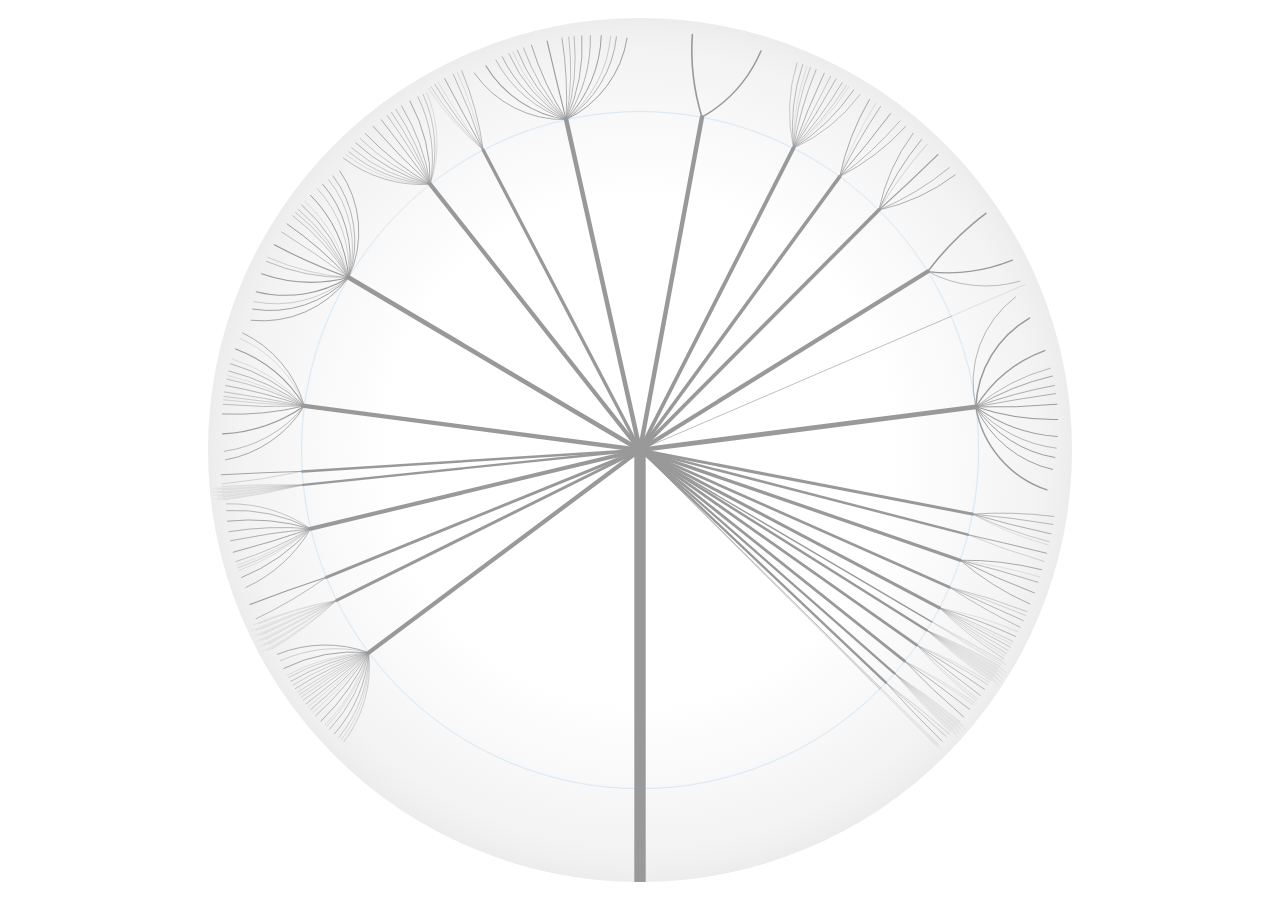
<file: docs/plot_RXNORM.html>
<!DOCTYPE html>
<html xmlns="http://www.w3.org/1999/xhtml" lang="en" xml:lang="en">
<head>
<title>Hyperbolic tree</title>
<meta charset="UTF-8" />
<meta name="viewport" content="width=device-width, initial-scale=1" />
<meta name="dcterms.rightsHolder" content="Copyright © 2018 Glatzhofer Michael">
<link rel="stylesheet" href="d3-hypertree-light.css" id="ldswitch">
</head>
<body>
<script>
window.c_tunable = 1.5;
</script>
<script src="d3-hypertree.js"></script>
<script>
const ht = new hyt.Hypertree(
{ parent: document.body },
{
langInitBFS: (ht, n)=> {                
n.precalc.label = n.data.name
},
dataloader: ok => ok(


{
    "name": "RXNORM",
    "children": [
        {
            "name": "Ophthalmic agents",
            "children": [
                {
                    "name": "LatentNode:215 Digestive Aids",
                    "children": [
                        {
                            "name": "RXNORM:7880 pancreatin"
                        },
                        {
                            "name": "RXNORM:8611 povidone-iodine"
                        },
                        {
                            "name": "RXNORM:62878 contact lens cleaning solution"
                        }
                    ]
                },
                {
                    "name": "LatentNode:214 Eye Medications",
                    "children": [
                        {
                            "name": "RXNORM:8328 pilocarpine"
                        },
                        {
                            "name": "RXNORM:1999 carbachol"
                        }
                    ]
                },
                {
                    "name": "LatentNode:213 Antibiotic Ophthalmics",
                    "children": [
                        {
                            "name": "RXNORM:1596450 gentamicin"
                        },
                        {
                            "name": "RXNORM:10627 tobramycin"
                        },
                        {
                            "name": "RXNORM:139462 moxifloxacin"
                        }
                    ]
                },
                {
                    "name": "LatentNode:212 Glaucoma Medications",
                    "children": [
                        {
                            "name": "RXNORM:194881 brinzolamide"
                        },
                        {
                            "name": "RXNORM:283810 bimatoprost"
                        },
                        {
                            "name": "RXNORM:60207 dorzolamide"
                        },
                        {
                            "name": "RXNORM:283809 travoprost"
                        },
                        {
                            "name": "RXNORM:43611 latanoprost"
                        },
                        {
                            "name": "RXNORM:1244607 tafluprost"
                        }
                    ]
                },
                {
                    "name": "LatentNode:211 Anti-Inflammatory Agents",
                    "children": [
                        {
                            "name": "RXNORM:55681 rimexolone"
                        },
                        {
                            "name": "RXNORM:4502 flurbiprofen"
                        },
                        {
                            "name": "RXNORM:298665 nepafenac"
                        },
                        {
                            "name": "RXNORM:19737 bromfenac"
                        },
                        {
                            "name": "RXNORM:3355 diclofenac"
                        }
                    ]
                },
                {
                    "name": "LatentNode:210 Topical Antibacterials",
                    "children": [
                        {
                            "name": "RXNORM:10169 sulfacetamide"
                        },
                        {
                            "name": "RXNORM:1291 bacitracin"
                        }
                    ]
                },
                {
                    "name": "LatentNode:209 Ocular Moisturizers",
                    "children": [
                        {
                            "name": "RXNORM:9863 sodium chloride"
                        },
                        {
                            "name": "RXNORM:4910 glycerin"
                        }
                    ]
                },
                {
                    "name": "LatentNode:208 Antiallergy and Lubricants",
                    "children": [
                        {
                            "name": "RXNORM:135391 olopatadine"
                        },
                        {
                            "name": "RXNORM:18603 azelastine"
                        },
                        {
                            "name": "RXNORM:14845 apraclonidine"
                        },
                        {
                            "name": "RXNORM:6146 ketotifen"
                        },
                        {
                            "name": "RXNORM:595060 ranibizumab"
                        },
                        {
                            "name": "RXNORM:31563 nedocromil"
                        },
                        {
                            "name": "RXNORM:1000082 alcaftadine"
                        },
                        {
                            "name": "RXNORM:25138 fluorescein"
                        }
                    ]
                },
                {
                    "name": "LatentNode:207 Combination Eye Therapies",
                    "children": [
                        {
                            "name": "RXNORM:1009142 loteprednol etabonate / tobramycin"
                        },
                        {
                            "name": "RXNORM:217627 hydrocortisone / neomycin / polymyxin b"
                        },
                        {
                            "name": "RXNORM:216525 dexamethasone / neomycin / polymyxin b"
                        },
                        {
                            "name": "RXNORM:690161 prednisolone / sulfacetamide"
                        },
                        {
                            "name": "RXNORM:693010 neomycin / polymyxin b / prednisolone"
                        },
                        {
                            "name": "RXNORM:689623 bacitracin / hydrocortisone / neomycin / polymyxin b"
                        }
                    ]
                },
                {
                    "name": "LatentNode:206 Antiviral Ocular Drugs",
                    "children": [
                        {
                            "name": "RXNORM:4678 ganciclovir"
                        },
                        {
                            "name": "RXNORM:10803 trifluridine"
                        }
                    ]
                },
                {
                    "name": "LatentNode:205 Dilating Agents",
                    "children": [
                        {
                            "name": "RXNORM:8163 phenylephrine"
                        },
                        {
                            "name": "RXNORM:3001 cyclopentolate"
                        },
                        {
                            "name": "RXNORM:10869 tropicamide"
                        },
                        {
                            "name": "RXNORM:690312 cyclopentolate / phenylephrine"
                        },
                        {
                            "name": "RXNORM:27084 homatropine"
                        }
                    ]
                },
                {
                    "name": "LatentNode:204 Combination Antibiotics",
                    "children": [
                        {
                            "name": "RXNORM:883815 dexamethasone / tobramycin"
                        },
                        {
                            "name": "RXNORM:689325 gentamicin / prednisolone"
                        }
                    ]
                },
                {
                    "name": "LatentNode:203 Beta-Blocker Ophthalmics",
                    "children": [
                        {
                            "name": "RXNORM:2116 carteolol"
                        },
                        {
                            "name": "RXNORM:1520 betaxolol"
                        },
                        {
                            "name": "RXNORM:10824 metipranolol"
                        },
                        {
                            "name": "RXNORM:1813 levobunolol"
                        },
                        {
                            "name": "RXNORM:10600 timolol"
                        }
                    ]
                },
                {
                    "name": "LatentNode:202 Fluoroquinolone Antibiotics",
                    "children": [
                        {
                            "name": "RXNORM:82122 levofloxacin"
                        },
                        {
                            "name": "RXNORM:2551 ciprofloxacin"
                        },
                        {
                            "name": "RXNORM:228476 gatifloxacin"
                        },
                        {
                            "name": "RXNORM:7623 ofloxacin"
                        }
                    ]
                },
                {
                    "name": "LatentNode:201 Nasal Decongestants",
                    "children": [
                        {
                            "name": "RXNORM:7812 oxymetazoline"
                        },
                        {
                            "name": "RXNORM:37935 tetrahydrozoline"
                        },
                        {
                            "name": "RXNORM:7247 naphazoline"
                        }
                    ]
                },
                {
                    "name": "LatentNode:200 Corticosteroids",
                    "children": [
                        {
                            "name": "RXNORM:8638 prednisolone"
                        },
                        {
                            "name": "RXNORM:3264 dexamethasone"
                        },
                        {
                            "name": "RXNORM:10759 triamcinolone"
                        }
                    ]
                },
                {
                    "name": "LatentNode:199 Combination Glaucoma Therapies",
                    "children": [
                        {
                            "name": "RXNORM:662263 dorzolamide / timolol"
                        },
                        {
                            "name": "RXNORM:1421450 brimonidine / brinzolamide"
                        },
                        {
                            "name": "RXNORM:597142 brimonidine / timolol"
                        }
                    ]
                },
                {
                    "name": "LatentNode:198 Topical Anesthetics",
                    "children": [
                        {
                            "name": "RXNORM:689954 polyethylene glycols / polyvinyl alcohol"
                        },
                        {
                            "name": "RXNORM:6387 lidocaine"
                        },
                        {
                            "name": "RXNORM:10391 tetracaine"
                        },
                        {
                            "name": "RXNORM:34905 proparacaine"
                        },
                        {
                            "name": "RXNORM:1223 atropine"
                        }
                    ]
                },
                {
                    "name": "LatentNode:196 Macrolide Antibiotics",
                    "children": [
                        {
                            "name": "RXNORM:819911 besifloxacin"
                        },
                        {
                            "name": "RXNORM:18631 azithromycin"
                        },
                        {
                            "name": "RXNORM:4053 erythromycin"
                        }
                    ]
                },
                {
                    "name": "LatentNode:195 Ocular Emollients",
                    "children": [
                        {
                            "name": "RXNORM:691286 mineral oil / petrolatum"
                        },
                        {
                            "name": "RXNORM:690737 lanolin / mineral oil / petrolatum"
                        },
                        {
                            "name": "RXNORM:1008574 sodium phosphate / sodium phosphate, monobasic"
                        },
                        {
                            "name": "RXNORM:6873 methylcellulose"
                        },
                        {
                            "name": "RXNORM:689958 polyvinyl alcohol / povidone"
                        }
                    ]
                },
                {
                    "name": "LatentNode:193 Corticosteroid Ophthalmics",
                    "children": [
                        {
                            "name": "RXNORM:23043 difluprednate"
                        },
                        {
                            "name": "RXNORM:4491 fluorometholone"
                        },
                        {
                            "name": "RXNORM:25126 fluocinolone"
                        }
                    ]
                },
                {
                    "name": "LatentNode:192 Hyaluronic Acid Products",
                    "children": [
                        {
                            "name": "RXNORM:62372 hyaluronate"
                        },
                        {
                            "name": "RXNORM:42892 sodium hyaluronate"
                        }
                    ]
                },
                {
                    "name": "LatentNode:191 Ocular Therapies",
                    "children": [
                        {
                            "name": "RXNORM:1008892 chondroitin sulfates / hyaluronate"
                        },
                        {
                            "name": "RXNORM:597159 naphazoline / pheniramine"
                        },
                        {
                            "name": "RXNORM:1232150 aflibercept"
                        },
                        {
                            "name": "RXNORM:632 mitomycin"
                        },
                        {
                            "name": "RXNORM:1801820 lifitegrast"
                        },
                        {
                            "name": "RXNORM:42612 cromolyn"
                        },
                        {
                            "name": "RXNORM:863035 bepotastine"
                        },
                        {
                            "name": "RXNORM:134615 brimonidine"
                        },
                        {
                            "name": "RXNORM:3008 cyclosporine"
                        },
                        {
                            "name": "RXNORM:39684 epinastine"
                        },
                        {
                            "name": "RXNORM:35827 ketorolac"
                        }
                    ]
                },
                {
                    "name": "LatentNode:190 Combined Antibiotic Treatments",
                    "children": [
                        {
                            "name": "RXNORM:692794 gramicidin / neomycin / polymyxin b"
                        },
                        {
                            "name": "RXNORM:645555 bacitracin / polymyxin b"
                        },
                        {
                            "name": "RXNORM:219314 polymyxin b / trimethoprim"
                        }
                    ]
                },
                {
                    "name": "LatentNode:188 Lubricating Eye Solutions",
                    "children": [
                        {
                            "name": "LatentNode:197 Viscous Agents for Eye Care",
                            "children": [
                                {
                                    "name": "RXNORM:8570 polyvinyl alcohol"
                                },
                                {
                                    "name": "RXNORM:1007802 dextran 70 / glycerin / hypromellose"
                                },
                                {
                                    "name": "RXNORM:725123 carboxymethylcellulose / glycerin"
                                }
                            ]
                        },
                        {
                            "name": "LatentNode:189 Polymer-Based Lubricants and Solutions",
                            "children": [
                                {
                                    "name": "LatentNode:216 Polyethylene Glycol and Glycol Mixtures",
                                    "children": [
                                        {
                                            "name": "RXNORM:689436 glycerin / propylene glycol"
                                        },
                                        {
                                            "name": "RXNORM:34693 propylene glycol"
                                        },
                                        {
                                            "name": "RXNORM:689953 polyethylene glycol 400 / propylene glycol"
                                        }
                                    ]
                                },
                                {
                                    "name": "LatentNode:194 Hypromellose and Dextran Combinations",
                                    "children": [
                                        {
                                            "name": "RXNORM:27334 hypromellose"
                                        },
                                        {
                                            "name": "RXNORM:687306 dextran 70 / hypromellose"
                                        }
                                    ]
                                }
                            ]
                        }
                    ]
                }
            ]
        },
        {
            "name": "Herbs/alternative therapies",
            "children": [
                {
                    "name": "RXNORM:232540 red yeast rice"
                },
                {
                    "name": "RXNORM:29008 lycopene"
                },
                {
                    "name": "RXNORM:4885 glutamine"
                },
                {
                    "name": "RXNORM:236782 saccharomyces boulardii"
                },
                {
                    "name": "RXNORM:236344 saw palmetto extract"
                },
                {
                    "name": "RXNORM:318340 aloe vera preparation"
                },
                {
                    "name": "RXNORM:236809 ginkgo biloba extract"
                },
                {
                    "name": "RXNORM:260040 evening primrose extract"
                },
                {
                    "name": "RXNORM:26344 guar gum"
                },
                {
                    "name": "RXNORM:4419 fish oils"
                },
                {
                    "name": "RXNORM:285245 cinnamon preparation"
                },
                {
                    "name": "RXNORM:21406 ubidecarenone"
                },
                {
                    "name": "RXNORM:1000492 resveratrol"
                },
                {
                    "name": "RXNORM:285241 ginger extract"
                },
                {
                    "name": "RXNORM:1007537 chondroitin sulfates / glucosamine / methylsulfonylmethane"
                },
                {
                    "name": "RXNORM:3143 prasterone"
                },
                {
                    "name": "RXNORM:56466 sodium citrate"
                },
                {
                    "name": "RXNORM:6711 melatonin"
                },
                {
                    "name": "RXNORM:283579 milk thistle extract"
                },
                {
                    "name": "RXNORM:203219 evening primrose oil"
                },
                {
                    "name": "RXNORM:52356 magnesium citrate"
                },
                {
                    "name": "RXNORM:880350 krill oil"
                },
                {
                    "name": "RXNORM:23247 methylsulfonylmethane"
                },
                {
                    "name": "RXNORM:1008567 chondroitin sulfates / glucosamine"
                },
                {
                    "name": "RXNORM:11359 lutein"
                },
                {
                    "name": "RXNORM:197 acetylcysteine"
                },
                {
                    "name": "RXNORM:1588 biotin"
                }
            ]
        },
        {
            "name": "Genitourinary medications",
            "children": [
                {
                    "name": "LatentNode:187 urinary and reproductive agents",
                    "children": [
                        {
                            "name": "RXNORM:8120 phenazopyridine"
                        },
                        {
                            "name": "RXNORM:1007374 hyoscyamine / methenamine / methylene blue / phenyl salicylate / sodium phosphate, monobasic"
                        },
                        {
                            "name": "RXNORM:4083 estradiol"
                        },
                        {
                            "name": "RXNORM:220982 yohimbine"
                        },
                        {
                            "name": "RXNORM:6387 lidocaine"
                        },
                        {
                            "name": "RXNORM:7824 oxytocin"
                        }
                    ]
                },
                {
                    "name": "LatentNode:183 therapeutic drug categories",
                    "children": [
                        {
                            "name": "LatentNode:186 erectile dysfunction medications",
                            "children": [
                                {
                                    "name": "RXNORM:1484283 sucroferric oxyhydroxide"
                                },
                                {
                                    "name": "RXNORM:16728 acetohydroxamic acid"
                                },
                                {
                                    "name": "RXNORM:3455 dimethyl sulfoxide"
                                },
                                {
                                    "name": "RXNORM:136411 sildenafil"
                                },
                                {
                                    "name": "RXNORM:306674 vardenafil"
                                },
                                {
                                    "name": "RXNORM:1291301 avanafil"
                                },
                                {
                                    "name": "RXNORM:358263 tadalafil"
                                },
                                {
                                    "name": "RXNORM:1001472 dutasteride / tamsulosin"
                                }
                            ]
                        },
                        {
                            "name": "LatentNode:185 bladder antimuscarinics",
                            "children": [
                                {
                                    "name": "RXNORM:322167 solifenacin"
                                },
                                {
                                    "name": "RXNORM:119565 tolterodine"
                                },
                                {
                                    "name": "RXNORM:4440 flavoxate"
                                },
                                {
                                    "name": "RXNORM:236778 trospium"
                                },
                                {
                                    "name": "RXNORM:1300786 mirabegron"
                                },
                                {
                                    "name": "RXNORM:797195 fesoterodine"
                                },
                                {
                                    "name": "RXNORM:136198 darifenacin"
                                }
                            ]
                        },
                        {
                            "name": "LatentNode:184 antimicrobial agents",
                            "children": [
                                {
                                    "name": "RXNORM:6922 metronidazole"
                                },
                                {
                                    "name": "RXNORM:8611 povidone-iodine"
                                },
                                {
                                    "name": "RXNORM:37806 terconazole"
                                },
                                {
                                    "name": "RXNORM:6932 miconazole"
                                },
                                {
                                    "name": "RXNORM:2582 clindamycin"
                                },
                                {
                                    "name": "RXNORM:2623 clotrimazole"
                                }
                            ]
                        }
                    ]
                }
            ]
        },
        {
            "name": "Respiratory tract medications",
            "children": [
                {
                    "name": "LatentNode:182 Bronchodilators",
                    "children": [
                        {
                            "name": "RXNORM:3992 epinephrine"
                        },
                        {
                            "name": "RXNORM:8163 phenylephrine"
                        },
                        {
                            "name": "RXNORM:10368 terbutaline"
                        },
                        {
                            "name": "RXNORM:6023 isoetharine"
                        },
                        {
                            "name": "RXNORM:66887 racepinephrine"
                        },
                        {
                            "name": "RXNORM:7688 metaproterenol"
                        },
                        {
                            "name": "RXNORM:3966 ephedrine"
                        }
                    ]
                },
                {
                    "name": "LatentNode:181 Combination Asthma Medications",
                    "children": [
                        {
                            "name": "RXNORM:1424888 fluticasone / vilanterol"
                        },
                        {
                            "name": "RXNORM:389132 budesonide / formoterol"
                        },
                        {
                            "name": "RXNORM:40575 zileuton"
                        },
                        {
                            "name": "RXNORM:114970 zafirlukast"
                        },
                        {
                            "name": "RXNORM:1002293 formoterol / mometasone"
                        },
                        {
                            "name": "RXNORM:1658460 olodaterol / tiotropium"
                        },
                        {
                            "name": "RXNORM:284635 fluticasone / salmeterol"
                        },
                        {
                            "name": "RXNORM:214199 albuterol / ipratropium"
                        },
                        {
                            "name": "RXNORM:1487518 umeclidinium / vilanterol"
                        },
                        {
                            "name": "RXNORM:1720597 mepolizumab"
                        },
                        {
                            "name": "RXNORM:88249 montelukast"
                        }
                    ]
                },
                {
                    "name": "LatentNode:180 Methylxanthines",
                    "children": [
                        {
                            "name": "RXNORM:10438 theophylline"
                        },
                        {
                            "name": "RXNORM:689 aminophylline"
                        }
                    ]
                },
                {
                    "name": "LatentNode:179 Cough and Cold Combinations",
                    "children": [
                        {
                            "name": "RXNORM:219228 acetaminophen / phenyltoloxamine"
                        },
                        {
                            "name": "RXNORM:705259 acetaminophen / dextromethorphan / phenylephrine"
                        },
                        {
                            "name": "RXNORM:689776 acetaminophen / dextromethorphan / guaifenesin / phenylephrine"
                        }
                    ]
                },
                {
                    "name": "LatentNode:178 Aminoglycoside Antibiotics",
                    "children": [
                        {
                            "name": "RXNORM:10627 tobramycin"
                        },
                        {
                            "name": "RXNORM:641 amikacin"
                        }
                    ]
                },
                {
                    "name": "LatentNode:177 Inhaled Corticosteroids",
                    "children": [
                        {
                            "name": "RXNORM:1347 beclomethasone"
                        },
                        {
                            "name": "RXNORM:108118 mometasone"
                        },
                        {
                            "name": "RXNORM:19831 budesonide"
                        },
                        {
                            "name": "RXNORM:41126 fluticasone"
                        },
                        {
                            "name": "RXNORM:274964 ciclesonide"
                        }
                    ]
                },
                {
                    "name": "LatentNode:176 Cough Suppressants and Expectorants",
                    "children": [
                        {
                            "name": "RXNORM:214442 codeine / guaifenesin"
                        },
                        {
                            "name": "RXNORM:214491 dextromethorphan / promethazine"
                        },
                        {
                            "name": "RXNORM:214449 codeine / phenylephrine / promethazine"
                        },
                        {
                            "name": "RXNORM:214614 homatropine / hydrocodone"
                        },
                        {
                            "name": "RXNORM:214488 dextromethorphan / guaifenesin"
                        },
                        {
                            "name": "RXNORM:214599 guaifenesin / pseudoephedrine"
                        },
                        {
                            "name": "RXNORM:466489 codeine / guaifenesin / pseudoephedrine"
                        },
                        {
                            "name": "RXNORM:214180 acetaminophen / dextromethorphan"
                        },
                        {
                            "name": "RXNORM:214395 chlorpheniramine / pseudoephedrine"
                        },
                        {
                            "name": "RXNORM:214392 chlorpheniramine / hydrocodone"
                        },
                        {
                            "name": "RXNORM:3289 dextromethorphan"
                        },
                        {
                            "name": "RXNORM:690808 brompheniramine / dextromethorphan / pseudoephedrine"
                        },
                        {
                            "name": "RXNORM:214444 codeine / promethazine"
                        }
                    ]
                },
                {
                    "name": "LatentNode:175 Mucolytics and Expectorants",
                    "children": [
                        {
                            "name": "RXNORM:42612 cromolyn"
                        },
                        {
                            "name": "RXNORM:7806 oxygen"
                        },
                        {
                            "name": "RXNORM:691178 camphor / eucalyptus oil / menthol"
                        },
                        {
                            "name": "RXNORM:5032 guaifenesin"
                        },
                        {
                            "name": "RXNORM:8597 potassium iodide"
                        },
                        {
                            "name": "RXNORM:18993 benzonatate"
                        },
                        {
                            "name": "RXNORM:1592254 pirfenidone"
                        },
                        {
                            "name": "RXNORM:1272 aztreonam"
                        },
                        {
                            "name": "RXNORM:197 acetylcysteine"
                        }
                    ]
                },
                {
                    "name": "LatentNode:174 Antihistamine and Decongestant Combinations",
                    "children": [
                        {
                            "name": "RXNORM:352367 cetirizine / pseudoephedrine"
                        },
                        {
                            "name": "RXNORM:214682 loratadine / pseudoephedrine"
                        },
                        {
                            "name": "RXNORM:400674 dexbrompheniramine / pseudoephedrine"
                        },
                        {
                            "name": "RXNORM:214565 fexofenadine / pseudoephedrine"
                        },
                        {
                            "name": "RXNORM:214769 phenylephrine / promethazine"
                        },
                        {
                            "name": "RXNORM:8896 pseudoephedrine"
                        },
                        {
                            "name": "RXNORM:597501 desloratadine / pseudoephedrine"
                        },
                        {
                            "name": "RXNORM:214807 pseudoephedrine / triprolidine"
                        }
                    ]
                },
                {
                    "name": "LatentNode:173 Surfactants and Respiratory Treatments",
                    "children": [
                        {
                            "name": "RXNORM:9863 sodium chloride"
                        },
                        {
                            "name": "RXNORM:535 alpha 1-antitrypsin"
                        },
                        {
                            "name": "RXNORM:46967 beractant"
                        },
                        {
                            "name": "RXNORM:1592737 nintedanib"
                        },
                        {
                            "name": "RXNORM:11295 water"
                        },
                        {
                            "name": "RXNORM:1243041 ivacaftor"
                        },
                        {
                            "name": "RXNORM:1091836 roflumilast"
                        },
                        {
                            "name": "RXNORM:991743 alpha 1-proteinase inhibitor, human"
                        },
                        {
                            "name": "RXNORM:1299884 ammonia"
                        },
                        {
                            "name": "RXNORM:236381 poractant alfa"
                        },
                        {
                            "name": "RXNORM:337623 dornase alfa"
                        }
                    ]
                },
                {
                    "name": "LatentNode:172 Respiratory Beta Agonists",
                    "children": [
                        {
                            "name": "RXNORM:1546059 olodaterol"
                        },
                        {
                            "name": "RXNORM:237159 levalbuterol"
                        },
                        {
                            "name": "RXNORM:304962 arformoterol"
                        },
                        {
                            "name": "RXNORM:435 albuterol"
                        },
                        {
                            "name": "RXNORM:36117 salmeterol"
                        },
                        {
                            "name": "RXNORM:25255 formoterol"
                        },
                        {
                            "name": "RXNORM:33767 pirbuterol"
                        }
                    ]
                },
                {
                    "name": "LatentNode:171 Long-Acting Anticholinergics",
                    "children": [
                        {
                            "name": "RXNORM:1303098 aclidinium"
                        },
                        {
                            "name": "RXNORM:1487514 umeclidinium"
                        },
                        {
                            "name": "RXNORM:69120 tiotropium"
                        },
                        {
                            "name": "RXNORM:7213 ipratropium"
                        }
                    ]
                }
            ]
        },
        {
            "name": "Dental and oral agents, topical",
            "children": [
                {
                    "name": "RXNORM:1008621 potassium nitrate / sodium fluoride"
                },
                {
                    "name": "RXNORM:6980 minocycline"
                },
                {
                    "name": "RXNORM:2222 oxidized cellulose-containing product"
                },
                {
                    "name": "RXNORM:46307 amlexanox"
                },
                {
                    "name": "RXNORM:47686 carbamide peroxide"
                },
                {
                    "name": "RXNORM:5499 hydrogen peroxide"
                },
                {
                    "name": "RXNORM:9530 artificial saliva agent"
                },
                {
                    "name": "RXNORM:33290 phenol"
                },
                {
                    "name": "RXNORM:46241 aluminum chloride"
                },
                {
                    "name": "RXNORM:9873 sodium fluoride"
                },
                {
                    "name": "RXNORM:4910 glycerin"
                },
                {
                    "name": "RXNORM:10759 triamcinolone"
                },
                {
                    "name": "RXNORM:10030 stannous fluoride"
                }
            ]
        },
        {
            "name": "Rectal, local",
            "children": [
                {
                    "name": "LatentNode:170 Topical Anti-Inflammatory Agents",
                    "children": [
                        {
                            "name": "RXNORM:106955 hydrocortisone / pramoxine"
                        },
                        {
                            "name": "RXNORM:5492 hydrocortisone"
                        },
                        {
                            "name": "RXNORM:106964 hydrocortisone / lidocaine"
                        }
                    ]
                },
                {
                    "name": "LatentNode:169 Laxatives and Bowel Regulators",
                    "children": [
                        {
                            "name": "RXNORM:1596 bisacodyl"
                        },
                        {
                            "name": "RXNORM:10046 starch"
                        },
                        {
                            "name": "RXNORM:34347 pramoxine"
                        },
                        {
                            "name": "RXNORM:82003 docusate"
                        },
                        {
                            "name": "RXNORM:8163 phenylephrine"
                        },
                        {
                            "name": "RXNORM:52582 mesalamine"
                        },
                        {
                            "name": "RXNORM:6972 mineral oil"
                        },
                        {
                            "name": "RXNORM:1008574 sodium phosphate / sodium phosphate, monobasic"
                        },
                        {
                            "name": "RXNORM:4910 glycerin"
                        },
                        {
                            "name": "RXNORM:317208 castile soap"
                        },
                        {
                            "name": "RXNORM:466565 pramoxine / zinc oxide"
                        },
                        {
                            "name": "RXNORM:4917 nitroglycerin"
                        },
                        {
                            "name": "RXNORM:214299 benzocaine / docusate"
                        }
                    ]
                }
            ]
        },
        {
            "name": "Hormones/synthetics/modifiers",
            "children": [
                {
                    "name": "LatentNode:168 Diabetes Medications",
                    "children": [
                        {
                            "name": "RXNORM:84108 rosiglitazone"
                        },
                        {
                            "name": "RXNORM:10633 tolazamide"
                        },
                        {
                            "name": "RXNORM:30009 miglitol"
                        },
                        {
                            "name": "RXNORM:1545653 empagliflozin"
                        },
                        {
                            "name": "RXNORM:1043562 metformin / saxagliptin"
                        },
                        {
                            "name": "RXNORM:1488564 dapagliflozin"
                        },
                        {
                            "name": "RXNORM:607999 metformin / pioglitazone"
                        },
                        {
                            "name": "RXNORM:33738 pioglitazone"
                        }
                    ]
                },
                {
                    "name": "LatentNode:167 GLP-1 Receptor Agonists",
                    "children": [
                        {
                            "name": "RXNORM:139953 pramlintide"
                        },
                        {
                            "name": "RXNORM:1991302 semaglutide"
                        },
                        {
                            "name": "RXNORM:1534763 albiglutide"
                        },
                        {
                            "name": "RXNORM:475968 liraglutide"
                        },
                        {
                            "name": "RXNORM:1551291 dulaglutide"
                        }
                    ]
                },
                {
                    "name": "LatentNode:166 Hormonal Contraceptives",
                    "children": [
                        {
                            "name": "RXNORM:14584 etonogestrel"
                        },
                        {
                            "name": "RXNORM:214557 ethinyl estradiol / ethynodiol"
                        },
                        {
                            "name": "RXNORM:840781 drospirenone / ethinyl estradiol"
                        },
                        {
                            "name": "RXNORM:352376 ethinyl estradiol / etonogestrel"
                        },
                        {
                            "name": "RXNORM:324044 desogestrel / ethinyl estradiol"
                        },
                        {
                            "name": "RXNORM:1005921 ulipristal"
                        },
                        {
                            "name": "RXNORM:687333 estradiol / levonorgestrel"
                        },
                        {
                            "name": "RXNORM:6691 medroxyprogesterone"
                        },
                        {
                            "name": "RXNORM:384410 ethinyl estradiol / norethindrone"
                        },
                        {
                            "name": "RXNORM:4100 estrogens"
                        },
                        {
                            "name": "RXNORM:4083 estradiol"
                        },
                        {
                            "name": "RXNORM:7514 norethindrone"
                        },
                        {
                            "name": "RXNORM:214559 ethinyl estradiol / norgestimate"
                        },
                        {
                            "name": "RXNORM:6373 levonorgestrel"
                        },
                        {
                            "name": "RXNORM:7518 norgestrel"
                        },
                        {
                            "name": "RXNORM:33747 estropipate"
                        },
                        {
                            "name": "RXNORM:352377 ethinyl estradiol / norelgestromin"
                        },
                        {
                            "name": "RXNORM:37075 ethinyl estradiol / norgestrel"
                        },
                        {
                            "name": "RXNORM:4124 ethinyl estradiol"
                        },
                        {
                            "name": "RXNORM:154643 mestranol / norethindrone"
                        },
                        {
                            "name": "RXNORM:214558 ethinyl estradiol / levonorgestrel"
                        },
                        {
                            "name": "RXNORM:5542 17-alpha-hydroxyprogesterone"
                        },
                        {
                            "name": "RXNORM:6703 megestrol"
                        },
                        {
                            "name": "RXNORM:8727 progesterone"
                        }
                    ]
                },
                {
                    "name": "LatentNode:165 Hormone Therapies",
                    "children": [
                        {
                            "name": "RXNORM:196319 palifermin"
                        },
                        {
                            "name": "RXNORM:1006917 estrogens, conjugated (usp) / medroxyprogesterone"
                        },
                        {
                            "name": "RXNORM:1370971 ospemifene"
                        },
                        {
                            "name": "RXNORM:677 aminoglutethimide"
                        },
                        {
                            "name": "RXNORM:358257 tolvaptan"
                        },
                        {
                            "name": "RXNORM:32915 teriparatide"
                        },
                        {
                            "name": "RXNORM:3143 prasterone"
                        },
                        {
                            "name": "RXNORM:42682 etidronate"
                        },
                        {
                            "name": "RXNORM:1876119 etelcalcetide"
                        },
                        {
                            "name": "RXNORM:214551 estradiol / norethindrone"
                        },
                        {
                            "name": "RXNORM:25025 finasteride"
                        },
                        {
                            "name": "RXNORM:228790 dutasteride"
                        },
                        {
                            "name": "RXNORM:338817 agalsidase beta"
                        }
                    ]
                },
                {
                    "name": "LatentNode:164 Thyroid Medications",
                    "children": [
                        {
                            "name": "RXNORM:6835 methimazole"
                        },
                        {
                            "name": "RXNORM:8794 propylthiouracil"
                        },
                        {
                            "name": "RXNORM:10582 levothyroxine"
                        },
                        {
                            "name": "RXNORM:321650 iodine / potassium iodide"
                        },
                        {
                            "name": "RXNORM:10814 liothyronine"
                        },
                        {
                            "name": "RXNORM:10572 thyroid (usp)"
                        }
                    ]
                },
                {
                    "name": "LatentNode:163 Glucose Management",
                    "children": [
                        {
                            "name": "RXNORM:4850 glucose"
                        },
                        {
                            "name": "RXNORM:4832 glucagon"
                        },
                        {
                            "name": "RXNORM:3327 diazoxide"
                        }
                    ]
                },
                {
                    "name": "LatentNode:162 Growth Hormones",
                    "children": [
                        {
                            "name": "RXNORM:68092 lanreotide"
                        },
                        {
                            "name": "RXNORM:376 corticotropin"
                        },
                        {
                            "name": "RXNORM:61148 somatropin"
                        },
                        {
                            "name": "RXNORM:278739 pegvisomant"
                        }
                    ]
                },
                {
                    "name": "LatentNode:161 Androgens and Steroids",
                    "children": [
                        {
                            "name": "RXNORM:3102 danazol"
                        },
                        {
                            "name": "RXNORM:8814 epoprostenol"
                        },
                        {
                            "name": "RXNORM:4452 fludrocortisone"
                        },
                        {
                            "name": "RXNORM:1512 betaine"
                        },
                        {
                            "name": "RXNORM:7779 oxandrolone"
                        }
                    ]
                },
                {
                    "name": "LatentNode:160 Corticosteroids",
                    "children": [
                        {
                            "name": "RXNORM:8640 prednisone"
                        },
                        {
                            "name": "RXNORM:5492 hydrocortisone"
                        },
                        {
                            "name": "RXNORM:8638 prednisolone"
                        },
                        {
                            "name": "RXNORM:19831 budesonide"
                        },
                        {
                            "name": "RXNORM:3264 dexamethasone"
                        },
                        {
                            "name": "RXNORM:10759 triamcinolone"
                        },
                        {
                            "name": "RXNORM:2878 cortisone"
                        },
                        {
                            "name": "RXNORM:6902 methylprednisolone"
                        }
                    ]
                },
                {
                    "name": "LatentNode:159 Reproductive Hormones",
                    "children": [
                        {
                            "name": "RXNORM:692792 follicle stimulating hormone / luteinizing hormone"
                        },
                        {
                            "name": "RXNORM:4986 chorionic gonadotropin"
                        },
                        {
                            "name": "RXNORM:68147 cetrorelix"
                        },
                        {
                            "name": "RXNORM:35825 ganirelix"
                        },
                        {
                            "name": "RXNORM:2596 clomiphene"
                        }
                    ]
                },
                {
                    "name": "LatentNode:158 Testosterone and Derivatives",
                    "children": [
                        {
                            "name": "RXNORM:6904 methyltestosterone"
                        },
                        {
                            "name": "RXNORM:10379 testosterone"
                        }
                    ]
                },
                {
                    "name": "LatentNode:157 Insulins",
                    "children": [
                        {
                            "name": "RXNORM:139825 insulin detemir"
                        },
                        {
                            "name": "RXNORM:86009 insulin lispro"
                        },
                        {
                            "name": "RXNORM:1605101 insulin isophane"
                        },
                        {
                            "name": "RXNORM:51428 insulin aspart, human"
                        },
                        {
                            "name": "RXNORM:253182 insulin, regular, human"
                        },
                        {
                            "name": "RXNORM:400008 insulin glulisine, human"
                        },
                        {
                            "name": "RXNORM:5856 insulin soluble"
                        }
                    ]
                },
                {
                    "name": "LatentNode:156 Bone Density Medications",
                    "children": [
                        {
                            "name": "RXNORM:11473 pamidronate"
                        },
                        {
                            "name": "RXNORM:1007560 alendronate / cholecalciferol"
                        },
                        {
                            "name": "RXNORM:72143 raloxifene"
                        },
                        {
                            "name": "RXNORM:46041 alendronate"
                        },
                        {
                            "name": "RXNORM:77655 zoledronic acid"
                        },
                        {
                            "name": "RXNORM:73056 risedronate"
                        },
                        {
                            "name": "RXNORM:115264 ibandronate"
                        }
                    ]
                },
                {
                    "name": "LatentNode:155 Prostaglandins",
                    "children": [
                        {
                            "name": "RXNORM:3478 dinoprostone"
                        },
                        {
                            "name": "RXNORM:598 alprostadil"
                        }
                    ]
                },
                {
                    "name": "LatentNode:154 Oral Antidiabetics",
                    "children": [
                        {
                            "name": "RXNORM:285129 glyburide / metformin"
                        },
                        {
                            "name": "RXNORM:4815 glyburide"
                        },
                        {
                            "name": "RXNORM:1373458 canagliflozin"
                        },
                        {
                            "name": "RXNORM:6809 metformin"
                        },
                        {
                            "name": "RXNORM:1368001 alogliptin"
                        },
                        {
                            "name": "RXNORM:352381 glipizide / metformin"
                        },
                        {
                            "name": "RXNORM:1100699 linagliptin"
                        },
                        {
                            "name": "RXNORM:593411 sitagliptin"
                        },
                        {
                            "name": "RXNORM:729717 metformin / sitagliptin"
                        },
                        {
                            "name": "RXNORM:2404 chlorpropamide"
                        },
                        {
                            "name": "RXNORM:10635 tolbutamide"
                        },
                        {
                            "name": "RXNORM:25789 glimepiride"
                        },
                        {
                            "name": "RXNORM:4821 glipizide"
                        },
                        {
                            "name": "RXNORM:857974 saxagliptin"
                        },
                        {
                            "name": "RXNORM:274332 nateglinide"
                        },
                        {
                            "name": "RXNORM:73044 repaglinide"
                        }
                    ]
                },
                {
                    "name": "LatentNode:153 Antidiuretic Hormones",
                    "children": [
                        {
                            "name": "RXNORM:11149 vasopressin (usp)"
                        },
                        {
                            "name": "RXNORM:3251 desmopressin"
                        }
                    ]
                },
                {
                    "name": "LatentNode:152 Multiple Endocrine Medications",
                    "children": [
                        {
                            "name": "RXNORM:407990 cinacalcet"
                        },
                        {
                            "name": "RXNORM:274783 insulin glargine"
                        },
                        {
                            "name": "RXNORM:302285 conivaptan"
                        },
                        {
                            "name": "RXNORM:7617 octreotide"
                        },
                        {
                            "name": "RXNORM:6135 ketoconazole"
                        },
                        {
                            "name": "RXNORM:60548 exenatide"
                        },
                        {
                            "name": "RXNORM:16681 acarbose"
                        }
                    ]
                }
            ]
        },
        {
            "name": "Dermatological agents",
            "children": [
                {
                    "name": "LatentNode:151 Local Anesthetics",
                    "children": [
                        {
                            "name": "RXNORM:4141 ethyl chloride"
                        },
                        {
                            "name": "RXNORM:1008818 lidocaine / menthol"
                        },
                        {
                            "name": "RXNORM:608568 lidocaine / tetracaine"
                        },
                        {
                            "name": "RXNORM:466426 benzocaine / menthol"
                        },
                        {
                            "name": "RXNORM:1399 benzocaine"
                        },
                        {
                            "name": "RXNORM:3339 dibucaine"
                        },
                        {
                            "name": "RXNORM:6387 lidocaine"
                        }
                    ]
                },
                {
                    "name": "LatentNode:150 Topical Antifungals",
                    "children": [
                        {
                            "name": "RXNORM:10637 tolnaftate"
                        },
                        {
                            "name": "RXNORM:47461 butenafine"
                        },
                        {
                            "name": "RXNORM:21090 ciclopirox"
                        },
                        {
                            "name": "RXNORM:6135 ketoconazole"
                        },
                        {
                            "name": "RXNORM:6932 miconazole"
                        },
                        {
                            "name": "RXNORM:1539753 efinaconazole"
                        },
                        {
                            "name": "RXNORM:37801 terbinafine"
                        },
                        {
                            "name": "RXNORM:2623 clotrimazole"
                        }
                    ]
                },
                {
                    "name": "LatentNode:149 Methyl Salicylate Combinations",
                    "children": [
                        {
                            "name": "RXNORM:466537 menthol / methyl salicylate"
                        },
                        {
                            "name": "RXNORM:29787 methyl salicylate"
                        },
                        {
                            "name": "RXNORM:691188 camphor / menthol / methyl salicylate"
                        }
                    ]
                },
                {
                    "name": "LatentNode:148 Skin Protectives and Emollients",
                    "children": [
                        {
                            "name": "RXNORM:11423 zinc oxide"
                        },
                        {
                            "name": "RXNORM:1008821 castor oil / peruvian balsam"
                        },
                        {
                            "name": "RXNORM:324072 dimethicone"
                        },
                        {
                            "name": "RXNORM:691366 castor oil / peruvian balsam / trypsin"
                        },
                        {
                            "name": "RXNORM:215648 compound benzoin tincture (usp)"
                        },
                        {
                            "name": "RXNORM:312314 perineal wash"
                        },
                        {
                            "name": "RXNORM:466522 diphenhydramine / zinc acetate"
                        },
                        {
                            "name": "RXNORM:794809 menthol / zinc oxide"
                        },
                        {
                            "name": "RXNORM:1249116 calamine / menthol / petrolatum / zinc oxide"
                        },
                        {
                            "name": "RXNORM:804304 calamine / pramoxine"
                        },
                        {
                            "name": "RXNORM:466482 papain / urea"
                        },
                        {
                            "name": "RXNORM:689299 chlorophyll / papain / urea"
                        },
                        {
                            "name": "RXNORM:705058 aluminum sulfate / calcium acetate"
                        }
                    ]
                },
                {
                    "name": "LatentNode:147 Dermatological Agents",
                    "children": [
                        {
                            "name": "RXNORM:6980 minocycline"
                        },
                        {
                            "name": "RXNORM:9525 salicylic acid"
                        },
                        {
                            "name": "RXNORM:6069 ivermectin"
                        },
                        {
                            "name": "RXNORM:42372 mupirocin"
                        },
                        {
                            "name": "RXNORM:3108 dapsone"
                        },
                        {
                            "name": "RXNORM:32638 oxiconazole"
                        },
                        {
                            "name": "RXNORM:6064 isotretinoin"
                        },
                        {
                            "name": "RXNORM:690740 sulfacetamide / sulfur"
                        },
                        {
                            "name": "RXNORM:569 eflornithine"
                        },
                        {
                            "name": "RXNORM:690419 betamethasone / calcipotriene"
                        },
                        {
                            "name": "RXNORM:11002 urea"
                        },
                        {
                            "name": "RXNORM:62372 hyaluronate"
                        },
                        {
                            "name": "RXNORM:10169 sulfacetamide"
                        },
                        {
                            "name": "RXNORM:5509 hydroquinone"
                        },
                        {
                            "name": "RXNORM:4492 fluorouracil"
                        },
                        {
                            "name": "RXNORM:42316 tacrolimus"
                        },
                        {
                            "name": "RXNORM:689881 coal tar / salicylic acid"
                        },
                        {
                            "name": "RXNORM:31476 naftifine"
                        },
                        {
                            "name": "RXNORM:321952 pimecrolimus"
                        },
                        {
                            "name": "RXNORM:1291 bacitracin"
                        }
                    ]
                },
                {
                    "name": "LatentNode:146 Antibiotics",
                    "children": [
                        {
                            "name": "RXNORM:7597 nystatin"
                        },
                        {
                            "name": "RXNORM:6922 metronidazole"
                        },
                        {
                            "name": "RXNORM:1596450 gentamicin"
                        },
                        {
                            "name": "RXNORM:10395 tetracycline"
                        },
                        {
                            "name": "RXNORM:4053 erythromycin"
                        },
                        {
                            "name": "RXNORM:2582 clindamycin"
                        }
                    ]
                },
                {
                    "name": "LatentNode:145 Topical Antiseptics",
                    "children": [
                        {
                            "name": "RXNORM:32680 oxychlorosene"
                        },
                        {
                            "name": "RXNORM:4778 gentian violet"
                        },
                        {
                            "name": "RXNORM:645555 bacitracin / polymyxin b"
                        }
                    ]
                },
                {
                    "name": "LatentNode:144 Wound Care and Skin Treatments",
                    "children": [
                        {
                            "name": "RXNORM:82242 chlorophyllin copper complex"
                        },
                        {
                            "name": "RXNORM:114202 lactate"
                        },
                        {
                            "name": "RXNORM:6572 mafenide"
                        },
                        {
                            "name": "RXNORM:106212 calamine"
                        },
                        {
                            "name": "RXNORM:612 aluminum hydroxide"
                        },
                        {
                            "name": "RXNORM:89821 witch hazel"
                        },
                        {
                            "name": "RXNORM:318340 aloe vera preparation"
                        },
                        {
                            "name": "RXNORM:17609 aluminum acetate"
                        },
                        {
                            "name": "RXNORM:58939 collagenase"
                        },
                        {
                            "name": "RXNORM:6984 minoxidil"
                        },
                        {
                            "name": "RXNORM:3638 doxepin"
                        },
                        {
                            "name": "RXNORM:7812 oxymetazoline"
                        },
                        {
                            "name": "RXNORM:5499 hydrogen peroxide"
                        },
                        {
                            "name": "RXNORM:1091836 roflumilast"
                        },
                        {
                            "name": "RXNORM:2221 cellulose"
                        },
                        {
                            "name": "RXNORM:8611 povidone-iodine"
                        },
                        {
                            "name": "RXNORM:465680 fluocinolone / hydroquinone / tretinoin"
                        },
                        {
                            "name": "RXNORM:1193326 ruxolitinib"
                        },
                        {
                            "name": "RXNORM:58295 zinc acetate"
                        },
                        {
                            "name": "RXNORM:134615 brimonidine"
                        },
                        {
                            "name": "RXNORM:1908 calcium gluconate"
                        },
                        {
                            "name": "RXNORM:3498 diphenhydramine"
                        },
                        {
                            "name": "RXNORM:24912 ferric subsulfate solution"
                        },
                        {
                            "name": "RXNORM:40036 benzethonium chloride"
                        },
                        {
                            "name": "RXNORM:20791 chlorhexidine gluconate"
                        },
                        {
                            "name": "RXNORM:115238 becaplermin"
                        },
                        {
                            "name": "RXNORM:28393 lactic acid"
                        }
                    ]
                },
                {
                    "name": "LatentNode:143 Analgesic and Counterirritant",
                    "children": [
                        {
                            "name": "RXNORM:38866 trolamine salicylate"
                        },
                        {
                            "name": "RXNORM:1992 capsaicin"
                        },
                        {
                            "name": "RXNORM:466600 camphor / menthol"
                        },
                        {
                            "name": "RXNORM:1007122 capsaicin / menthol"
                        },
                        {
                            "name": "RXNORM:6750 menthol"
                        }
                    ]
                },
                {
                    "name": "LatentNode:142 Moisturizers and Emollients",
                    "children": [
                        {
                            "name": "RXNORM:97016 vitamin a/vitamin d"
                        },
                        {
                            "name": "RXNORM:8091 petrolatum"
                        },
                        {
                            "name": "RXNORM:6227 lanolin"
                        },
                        {
                            "name": "RXNORM:1009077 petrolatum / zinc oxide"
                        },
                        {
                            "name": "RXNORM:310483 gentle cream"
                        },
                        {
                            "name": "RXNORM:1876376 dupilumab"
                        },
                        {
                            "name": "RXNORM:11256 vitamin e"
                        },
                        {
                            "name": "RXNORM:19143 beta carotene"
                        },
                        {
                            "name": "RXNORM:90136 cold cream"
                        },
                        {
                            "name": "RXNORM:221082 colloidal oatmeal"
                        },
                        {
                            "name": "RXNORM:11246 vitamin a"
                        },
                        {
                            "name": "RXNORM:220747 vanicream"
                        },
                        {
                            "name": "RXNORM:151004 alpha keri, topical oil"
                        },
                        {
                            "name": "RXNORM:21389 cocoa butter"
                        },
                        {
                            "name": "RXNORM:1008343 lactate / urea"
                        },
                        {
                            "name": "RXNORM:93344 moisturizing lotion"
                        }
                    ]
                },
                {
                    "name": "LatentNode:141 Antiseptics and Cleansers",
                    "children": [
                        {
                            "name": "RXNORM:5293 hexachlorophene"
                        },
                        {
                            "name": "RXNORM:215965 cetaphil cleanser"
                        },
                        {
                            "name": "RXNORM:496653 salicylic acid / sulfur"
                        },
                        {
                            "name": "RXNORM:89680 soft soap-containing product"
                        },
                        {
                            "name": "RXNORM:39952 zinc pyrithione"
                        }
                    ]
                },
                {
                    "name": "LatentNode:140 Psoriasis Treatments",
                    "children": [
                        {
                            "name": "RXNORM:2635 coal tar"
                        },
                        {
                            "name": "RXNORM:1894 calcitriol"
                        },
                        {
                            "name": "RXNORM:29365 calcipotriene"
                        },
                        {
                            "name": "RXNORM:873 anthralin"
                        }
                    ]
                },
                {
                    "name": "LatentNode:139 Local Anesthetic Combinations",
                    "children": [
                        {
                            "name": "RXNORM:690077 benzalkonium / lidocaine"
                        },
                        {
                            "name": "RXNORM:34347 pramoxine"
                        },
                        {
                            "name": "RXNORM:166283 lidocaine / prilocaine"
                        },
                        {
                            "name": "RXNORM:10391 tetracaine"
                        }
                    ]
                },
                {
                    "name": "LatentNode:138 Acne Medications",
                    "children": [
                        {
                            "name": "RXNORM:392556 benzoyl peroxide / erythromycin"
                        },
                        {
                            "name": "RXNORM:859393 adapalene / benzoyl peroxide"
                        },
                        {
                            "name": "RXNORM:1418 benzoyl peroxide"
                        },
                        {
                            "name": "RXNORM:646781 benzoyl peroxide / clindamycin"
                        },
                        {
                            "name": "RXNORM:60223 adapalene"
                        },
                        {
                            "name": "RXNORM:83947 tazarotene"
                        },
                        {
                            "name": "RXNORM:10753 tretinoin"
                        }
                    ]
                },
                {
                    "name": "LatentNode:137 Phototherapy Agents",
                    "children": [
                        {
                            "name": "RXNORM:6854 methoxsalen"
                        },
                        {
                            "name": "RXNORM:16818 acitretin"
                        }
                    ]
                },
                {
                    "name": "LatentNode:136 Corticosteroids",
                    "children": [
                        {
                            "name": "RXNORM:4462 fluocinonide"
                        },
                        {
                            "name": "RXNORM:106955 hydrocortisone / pramoxine"
                        },
                        {
                            "name": "RXNORM:5492 hydrocortisone"
                        },
                        {
                            "name": "RXNORM:106964 hydrocortisone / lidocaine"
                        },
                        {
                            "name": "RXNORM:108118 mometasone"
                        },
                        {
                            "name": "RXNORM:4500 flurandrenolide"
                        },
                        {
                            "name": "RXNORM:91311 diflorasone"
                        },
                        {
                            "name": "RXNORM:108088 alclometasone"
                        },
                        {
                            "name": "RXNORM:17652 amcinonide"
                        },
                        {
                            "name": "RXNORM:10759 triamcinolone"
                        },
                        {
                            "name": "RXNORM:41126 fluticasone"
                        },
                        {
                            "name": "RXNORM:3254 desonide"
                        },
                        {
                            "name": "RXNORM:25126 fluocinolone"
                        }
                    ]
                },
                {
                    "name": "LatentNode:135 Skin Cleansers",
                    "children": [
                        {
                            "name": "RXNORM:9641 selenium"
                        },
                        {
                            "name": "RXNORM:490881 cleanser,skin"
                        },
                        {
                            "name": "RXNORM:221080 cleanser"
                        }
                    ]
                },
                {
                    "name": "LatentNode:134 Disinfectants and Antiseptics",
                    "children": [
                        {
                            "name": "RXNORM:9863 sodium chloride"
                        },
                        {
                            "name": "RXNORM:448 ethanol"
                        },
                        {
                            "name": "RXNORM:5933 iodine"
                        },
                        {
                            "name": "RXNORM:321650 iodine / potassium iodide"
                        },
                        {
                            "name": "RXNORM:9793 silver sulfadiazine"
                        },
                        {
                            "name": "RXNORM:33290 phenol"
                        },
                        {
                            "name": "RXNORM:20012 cadexomer iodine"
                        },
                        {
                            "name": "RXNORM:797541 isopropyl alcohol"
                        }
                    ]
                },
                {
                    "name": "LatentNode:133 Antiviral Treatments",
                    "children": [
                        {
                            "name": "RXNORM:281 acyclovir"
                        },
                        {
                            "name": "RXNORM:59839 penciclovir"
                        },
                        {
                            "name": "RXNORM:594680 docosanol"
                        }
                    ]
                },
                {
                    "name": "LatentNode:132 Potent Corticosteroids",
                    "children": [
                        {
                            "name": "RXNORM:2590 clobetasol"
                        },
                        {
                            "name": "RXNORM:3255 desoximetasone"
                        },
                        {
                            "name": "RXNORM:41208 halobetasol"
                        },
                        {
                            "name": "RXNORM:46241 aluminum chloride"
                        },
                        {
                            "name": "RXNORM:3355 diclofenac"
                        }
                    ]
                },
                {
                    "name": "LatentNode:131 Combination Dermatological Treatments",
                    "children": [
                        {
                            "name": "RXNORM:683 aminolevulinic acid"
                        },
                        {
                            "name": "RXNORM:106928 betamethasone / clotrimazole"
                        },
                        {
                            "name": "RXNORM:8463 podofilox"
                        },
                        {
                            "name": "RXNORM:107011 nystatin / triamcinolone"
                        },
                        {
                            "name": "RXNORM:217626 hydrocortisone / iodoquinol"
                        },
                        {
                            "name": "RXNORM:9789 silver nitrate"
                        }
                    ]
                }
            ]
        },
        {
            "name": "Gastrointestinal medications",
            "children": [
                {
                    "name": "LatentNode:130 Laxatives",
                    "children": [
                        {
                            "name": "RXNORM:1596 bisacodyl"
                        },
                        {
                            "name": "RXNORM:66869 cascara sagrada"
                        },
                        {
                            "name": "RXNORM:1008340 docusate / sennosides, usp"
                        },
                        {
                            "name": "RXNORM:2129 castor oil"
                        },
                        {
                            "name": "RXNORM:36387 sennosides, usp"
                        }
                    ]
                },
                {
                    "name": "LatentNode:129 Antacids",
                    "children": [
                        {
                            "name": "RXNORM:1009149 aluminum hydroxide / magnesium hydroxide"
                        },
                        {
                            "name": "RXNORM:687198 aluminum hydroxide / magnesium trisilicate"
                        }
                    ]
                },
                {
                    "name": "LatentNode:128 Antacid Combinations",
                    "children": [
                        {
                            "name": "RXNORM:645048 calcium carbonate / simethicone"
                        },
                        {
                            "name": "RXNORM:466588 aluminum hydroxide / magnesium hydroxide / simethicone"
                        },
                        {
                            "name": "RXNORM:689842 citric acid / simethicone / sodium bicarbonate"
                        },
                        {
                            "name": "RXNORM:691005 calcium carbonate / famotidine / magnesium hydroxide"
                        }
                    ]
                },
                {
                    "name": "LatentNode:127 Digestive Enzymes",
                    "children": [
                        {
                            "name": "RXNORM:392491 amylase / lipase / protease"
                        },
                        {
                            "name": "RXNORM:1008932 amylase / cellulase / lipase / protease"
                        },
                        {
                            "name": "RXNORM:1540 bile salts"
                        },
                        {
                            "name": "RXNORM:41397 lactase"
                        }
                    ]
                },
                {
                    "name": "LatentNode:126 Osmotic Laxatives",
                    "children": [
                        {
                            "name": "RXNORM:9945 sorbitol"
                        },
                        {
                            "name": "RXNORM:1304093 citric acid / magnesium oxide / picosulfurate"
                        },
                        {
                            "name": "RXNORM:1008574 sodium phosphate / sodium phosphate, monobasic"
                        },
                        {
                            "name": "RXNORM:36709 sodium phosphate"
                        },
                        {
                            "name": "RXNORM:6581 magnesium hydroxide"
                        },
                        {
                            "name": "RXNORM:221147 polyethylene glycol 3350"
                        },
                        {
                            "name": "RXNORM:6585 magnesium sulfate"
                        }
                    ]
                },
                {
                    "name": "LatentNode:125 Weight Loss Agents",
                    "children": [
                        {
                            "name": "RXNORM:1300701 lorcaserin"
                        },
                        {
                            "name": "RXNORM:8152 phentermine"
                        },
                        {
                            "name": "RXNORM:1302826 phentermine / topiramate"
                        },
                        {
                            "name": "RXNORM:36514 sibutramine"
                        }
                    ]
                },
                {
                    "name": "LatentNode:124 Gastrointestinal Agents",
                    "children": [
                        {
                            "name": "RXNORM:29899 methylnaltrexone"
                        },
                        {
                            "name": "RXNORM:22701 dexpanthenol"
                        },
                        {
                            "name": "RXNORM:18747 balsalazide"
                        },
                        {
                            "name": "RXNORM:35255 cisapride"
                        },
                        {
                            "name": "RXNORM:9796 simethicone"
                        },
                        {
                            "name": "RXNORM:85248 alosetron"
                        },
                        {
                            "name": "RXNORM:52582 mesalamine"
                        },
                        {
                            "name": "RXNORM:7617 octreotide"
                        },
                        {
                            "name": "RXNORM:709271 certolizumab pegol"
                        }
                    ]
                },
                {
                    "name": "LatentNode:123 Antiemetics",
                    "children": [
                        {
                            "name": "RXNORM:26237 granisetron"
                        },
                        {
                            "name": "RXNORM:10471 thiethylperazine"
                        },
                        {
                            "name": "RXNORM:68091 dolasetron"
                        },
                        {
                            "name": "RXNORM:8704 prochlorperazine"
                        },
                        {
                            "name": "RXNORM:10402 dronabinol"
                        },
                        {
                            "name": "RXNORM:26225 ondansetron"
                        },
                        {
                            "name": "RXNORM:38685 trimethobenzamide"
                        },
                        {
                            "name": "RXNORM:1375947 doxylamine / pyridoxine"
                        },
                        {
                            "name": "RXNORM:1731071 fosaprepitant"
                        },
                        {
                            "name": "RXNORM:358255 aprepitant"
                        },
                        {
                            "name": "RXNORM:70561 palonosetron"
                        }
                    ]
                },
                {
                    "name": "LatentNode:122 Constipation Treatments",
                    "children": [
                        {
                            "name": "RXNORM:37925 orlistat"
                        },
                        {
                            "name": "RXNORM:1307404 linaclotide"
                        },
                        {
                            "name": "RXNORM:32385 olsalazine"
                        },
                        {
                            "name": "RXNORM:1551777 naloxegol"
                        },
                        {
                            "name": "RXNORM:816346 dexlansoprazole"
                        },
                        {
                            "name": "RXNORM:139778 tegaserod"
                        },
                        {
                            "name": "RXNORM:9524 sulfasalazine"
                        },
                        {
                            "name": "RXNORM:623033 lubiprostone"
                        },
                        {
                            "name": "RXNORM:1538097 vedolizumab"
                        }
                    ]
                },
                {
                    "name": "LatentNode:121 Fiber Supplements",
                    "children": [
                        {
                            "name": "RXNORM:8928 psyllium"
                        },
                        {
                            "name": "RXNORM:5924 inulin"
                        },
                        {
                            "name": "RXNORM:2221 cellulose"
                        },
                        {
                            "name": "RXNORM:6873 methylcellulose"
                        },
                        {
                            "name": "RXNORM:637366 wheat dextrin"
                        }
                    ]
                },
                {
                    "name": "LatentNode:120 Proton Pump Inhibitors",
                    "children": [
                        {
                            "name": "RXNORM:283742 esomeprazole"
                        },
                        {
                            "name": "RXNORM:17128 lansoprazole"
                        },
                        {
                            "name": "RXNORM:114979 rabeprazole"
                        },
                        {
                            "name": "RXNORM:40790 pantoprazole"
                        },
                        {
                            "name": "RXNORM:7646 omeprazole"
                        }
                    ]
                },
                {
                    "name": "LatentNode:119 H2 Blockers",
                    "children": [
                        {
                            "name": "RXNORM:2541 cimetidine"
                        },
                        {
                            "name": "RXNORM:4278 famotidine"
                        },
                        {
                            "name": "RXNORM:42319 nizatidine"
                        },
                        {
                            "name": "RXNORM:1007769 bismuth subcitrate / metronidazole / tetracycline"
                        },
                        {
                            "name": "RXNORM:9143 ranitidine"
                        }
                    ]
                },
                {
                    "name": "LatentNode:118 Gastroprotective Agents",
                    "children": [
                        {
                            "name": "RXNORM:20063 calcium polycarbophil"
                        },
                        {
                            "name": "RXNORM:29151 magaldrate"
                        },
                        {
                            "name": "RXNORM:42331 misoprostol"
                        },
                        {
                            "name": "RXNORM:617777 omeprazole / sodium bicarbonate"
                        },
                        {
                            "name": "RXNORM:10156 sucralfate"
                        },
                        {
                            "name": "RXNORM:480639 alvimopan"
                        },
                        {
                            "name": "RXNORM:611854 chlordiazepoxide / clidinium"
                        }
                    ]
                },
                {
                    "name": "LatentNode:117 Antacids and Laxatives",
                    "children": [
                        {
                            "name": "RXNORM:1191 aspirin"
                        },
                        {
                            "name": "RXNORM:612 aluminum hydroxide"
                        },
                        {
                            "name": "RXNORM:214367 casanthranol / docusate"
                        },
                        {
                            "name": "RXNORM:1897 calcium carbonate"
                        },
                        {
                            "name": "RXNORM:36676 sodium bicarbonate"
                        },
                        {
                            "name": "RXNORM:82003 docusate"
                        },
                        {
                            "name": "RXNORM:6218 lactulose"
                        },
                        {
                            "name": "RXNORM:815276 polyethylene glycol 3350 / potassium chloride / sodium bicarbonate / sodium chloride / sodium sulfate"
                        },
                        {
                            "name": "RXNORM:1007809 magnesium sulfate / potassium sulfate / sodium sulfate"
                        },
                        {
                            "name": "RXNORM:52356 magnesium citrate"
                        }
                    ]
                },
                {
                    "name": "LatentNode:116 Antidiarrheals",
                    "children": [
                        {
                            "name": "RXNORM:6468 loperamide"
                        },
                        {
                            "name": "RXNORM:6204 lactobacillus-containing product"
                        },
                        {
                            "name": "RXNORM:214681 loperamide / simethicone"
                        },
                        {
                            "name": "RXNORM:6205 lactobacillus acidophilus"
                        },
                        {
                            "name": "RXNORM:594040 atropine / diphenoxylate"
                        }
                    ]
                },
                {
                    "name": "LatentNode:115 Anti-diarrheal Agents",
                    "children": [
                        {
                            "name": "RXNORM:7676 opium"
                        },
                        {
                            "name": "RXNORM:19476 bismuth subgallate"
                        },
                        {
                            "name": "RXNORM:19478 bismuth subsalicylate"
                        },
                        {
                            "name": "RXNORM:214665 kaolin / pectin"
                        }
                    ]
                },
                {
                    "name": "LatentNode:114 Calcium and Magnesium Combinations",
                    "children": [
                        {
                            "name": "RXNORM:214346 calcium carbonate / magnesium carbonate"
                        },
                        {
                            "name": "RXNORM:214347 calcium carbonate / magnesium hydroxide"
                        }
                    ]
                }
            ]
        },
        {
            "name": "Vitamins",
            "children": [
                {
                    "name": "LatentNode:113 Natural Supplements",
                    "children": [
                        {
                            "name": "RXNORM:4716 gelatin"
                        },
                        {
                            "name": "RXNORM:1562 bioflavonoids"
                        }
                    ]
                },
                {
                    "name": "LatentNode:112 Folate Compounds",
                    "children": [
                        {
                            "name": "RXNORM:407884 l-methylfolate"
                        },
                        {
                            "name": "RXNORM:4511 folic acid"
                        },
                        {
                            "name": "RXNORM:6313 leucovorin"
                        }
                    ]
                },
                {
                    "name": "LatentNode:111 Vitamins and Cod Liver Oil",
                    "children": [
                        {
                            "name": "RXNORM:97016 vitamin a/vitamin d"
                        },
                        {
                            "name": "RXNORM:89905 multivitamin preparation"
                        },
                        {
                            "name": "RXNORM:2669 cod liver oil"
                        },
                        {
                            "name": "RXNORM:689498 ascorbic acid / niacin"
                        },
                        {
                            "name": "RXNORM:689254 ascorbic acid/bioflavonoids"
                        }
                    ]
                },
                {
                    "name": "LatentNode:110 Niacin Variants",
                    "children": [
                        {
                            "name": "RXNORM:7405 niacinamide"
                        },
                        {
                            "name": "RXNORM:7393 niacin"
                        }
                    ]
                },
                {
                    "name": "LatentNode:109 Comprehensive Vitamins",
                    "children": [
                        {
                            "name": "RXNORM:1889 calcifediol"
                        },
                        {
                            "name": "RXNORM:22701 dexpanthenol"
                        },
                        {
                            "name": "RXNORM:9346 riboflavin"
                        },
                        {
                            "name": "RXNORM:10454 thiamine"
                        },
                        {
                            "name": "RXNORM:11256 vitamin e"
                        },
                        {
                            "name": "RXNORM:684879 pyridoxine"
                        },
                        {
                            "name": "RXNORM:19143 beta carotene"
                        },
                        {
                            "name": "RXNORM:8308 vitamin k1"
                        },
                        {
                            "name": "RXNORM:11246 vitamin a"
                        },
                        {
                            "name": "RXNORM:1151 ascorbic acid"
                        },
                        {
                            "name": "RXNORM:1588 biotin"
                        }
                    ]
                },
                {
                    "name": "LatentNode:108 Calcium and Iron Supplements",
                    "children": [
                        {
                            "name": "RXNORM:215831 calcium citrate/vitamin d"
                        },
                        {
                            "name": "RXNORM:214247 ascorbic acid / ferrous fumarate"
                        },
                        {
                            "name": "RXNORM:218488 minerals/multivitamins"
                        },
                        {
                            "name": "RXNORM:1008559 ferrous fumarate / folic acid"
                        },
                        {
                            "name": "RXNORM:1008065 ferrous sulfate / folic acid"
                        },
                        {
                            "name": "RXNORM:215830 calcium carbonate/vitamin d"
                        }
                    ]
                },
                {
                    "name": "LatentNode:107 Vitamin B12 Forms",
                    "children": [
                        {
                            "name": "RXNORM:11248 vitamin b12"
                        },
                        {
                            "name": "RXNORM:5514 hydroxocobalamin"
                        }
                    ]
                },
                {
                    "name": "LatentNode:106 Vitamin D Analogues",
                    "children": [
                        {
                            "name": "RXNORM:4018 ergocalciferol"
                        },
                        {
                            "name": "RXNORM:11516 doxercalciferol"
                        },
                        {
                            "name": "RXNORM:2418 cholecalciferol"
                        },
                        {
                            "name": "RXNORM:11253 vitamin d"
                        },
                        {
                            "name": "RXNORM:1894 calcitriol"
                        },
                        {
                            "name": "RXNORM:73710 paricalcitol"
                        }
                    ]
                }
            ]
        },
        {
            "name": "Cardiovascular medications",
            "children": [
                {
                    "name": "LatentNode:105 ARB Medications",
                    "children": [
                        {
                            "name": "RXNORM:321064 olmesartan"
                        },
                        {
                            "name": "RXNORM:214354 candesartan"
                        },
                        {
                            "name": "RXNORM:83818 irbesartan"
                        },
                        {
                            "name": "RXNORM:1091643 azilsartan"
                        },
                        {
                            "name": "RXNORM:73494 telmisartan"
                        },
                        {
                            "name": "RXNORM:52175 losartan"
                        }
                    ]
                },
                {
                    "name": "LatentNode:104 Lipid-Lowering Agents",
                    "children": [
                        {
                            "name": "RXNORM:341248 ezetimibe"
                        },
                        {
                            "name": "RXNORM:1665684 evolocumab"
                        },
                        {
                            "name": "RXNORM:83367 atorvastatin"
                        },
                        {
                            "name": "RXNORM:36567 simvastatin"
                        },
                        {
                            "name": "RXNORM:861634 pitavastatin"
                        },
                        {
                            "name": "RXNORM:41127 fluvastatin"
                        },
                        {
                            "name": "RXNORM:6472 lovastatin"
                        },
                        {
                            "name": "RXNORM:1304974 icosapent ethyl"
                        },
                        {
                            "name": "RXNORM:4719 gemfibrozil"
                        },
                        {
                            "name": "RXNORM:301542 rosuvastatin"
                        },
                        {
                            "name": "RXNORM:1659152 alirocumab"
                        },
                        {
                            "name": "RXNORM:42463 pravastatin"
                        },
                        {
                            "name": "RXNORM:352387 lovastatin / niacin"
                        }
                    ]
                },
                {
                    "name": "LatentNode:103 Pulmonary Hypertension Treatments",
                    "children": [
                        {
                            "name": "RXNORM:1442132 macitentan"
                        },
                        {
                            "name": "RXNORM:78678 rauwolfia preparation"
                        },
                        {
                            "name": "RXNORM:1439816 riociguat"
                        },
                        {
                            "name": "RXNORM:136411 sildenafil"
                        },
                        {
                            "name": "RXNORM:358263 tadalafil"
                        }
                    ]
                },
                {
                    "name": "LatentNode:102 Beta Blockers",
                    "children": [
                        {
                            "name": "RXNORM:31555 nebivolol"
                        },
                        {
                            "name": "RXNORM:1520 betaxolol"
                        },
                        {
                            "name": "RXNORM:149 acebutolol"
                        },
                        {
                            "name": "RXNORM:11170 verapamil"
                        },
                        {
                            "name": "RXNORM:1202 atenolol"
                        },
                        {
                            "name": "RXNORM:19484 bisoprolol"
                        },
                        {
                            "name": "RXNORM:10600 timolol"
                        }
                    ]
                },
                {
                    "name": "LatentNode:101 Alpha-1 Blockers",
                    "children": [
                        {
                            "name": "RXNORM:8629 prazosin"
                        },
                        {
                            "name": "RXNORM:720825 silodosin"
                        },
                        {
                            "name": "RXNORM:77492 tamsulosin"
                        },
                        {
                            "name": "RXNORM:17300 alfuzosin"
                        },
                        {
                            "name": "RXNORM:49276 doxazosin"
                        },
                        {
                            "name": "RXNORM:37798 terazosin"
                        }
                    ]
                },
                {
                    "name": "LatentNode:100 Injection Sclerotherapy Agents",
                    "children": [
                        {
                            "name": "RXNORM:9913 sodium tetradecyl sulfate"
                        },
                        {
                            "name": "RXNORM:9892 sodium morrhuate"
                        }
                    ]
                },
                {
                    "name": "LatentNode:99 Non-Selective Beta Blockers",
                    "children": [
                        {
                            "name": "RXNORM:7226 nadolol"
                        },
                        {
                            "name": "RXNORM:6918 metoprolol"
                        },
                        {
                            "name": "RXNORM:9947 sotalol"
                        },
                        {
                            "name": "RXNORM:6185 labetalol"
                        },
                        {
                            "name": "RXNORM:8787 propranolol"
                        },
                        {
                            "name": "RXNORM:20352 carvedilol"
                        },
                        {
                            "name": "RXNORM:49737 esmolol"
                        }
                    ]
                },
                {
                    "name": "LatentNode:98 Thiazide Diuretics",
                    "children": [
                        {
                            "name": "RXNORM:2396 chlorothiazide"
                        },
                        {
                            "name": "RXNORM:6916 metolazone"
                        },
                        {
                            "name": "RXNORM:5764 indapamide"
                        },
                        {
                            "name": "RXNORM:2409 chlorthalidone"
                        },
                        {
                            "name": "RXNORM:6826 methazolamide"
                        },
                        {
                            "name": "RXNORM:167 acetazolamide"
                        }
                    ]
                },
                {
                    "name": "LatentNode:97 Antihypertensive and Diuretic Agents",
                    "children": [
                        {
                            "name": "RXNORM:5781 indomethacin"
                        },
                        {
                            "name": "RXNORM:6876 methyldopa"
                        },
                        {
                            "name": "RXNORM:6628 mannitol"
                        },
                        {
                            "name": "RXNORM:19666 nesiritide"
                        },
                        {
                            "name": "RXNORM:2599 clonidine"
                        },
                        {
                            "name": "RXNORM:6984 minoxidil"
                        },
                        {
                            "name": "RXNORM:6387 lidocaine"
                        },
                        {
                            "name": "RXNORM:3407 digoxin"
                        },
                        {
                            "name": "RXNORM:40114 guanfacine"
                        },
                        {
                            "name": "RXNORM:5470 hydralazine"
                        },
                        {
                            "name": "RXNORM:7895 papaverine"
                        }
                    ]
                },
                {
                    "name": "LatentNode:96 Combination Hypertension Treatments",
                    "children": [
                        {
                            "name": "RXNORM:214617 hydrochlorothiazide / irbesartan"
                        },
                        {
                            "name": "RXNORM:151195 atenolol / chlorthalidone"
                        },
                        {
                            "name": "RXNORM:5487 hydrochlorothiazide"
                        },
                        {
                            "name": "RXNORM:729455 amlodipine / valsartan"
                        },
                        {
                            "name": "RXNORM:261417 hydrochlorothiazide / quinapril"
                        },
                        {
                            "name": "RXNORM:214619 hydrochlorothiazide / losartan"
                        },
                        {
                            "name": "RXNORM:1009015 amlodipine / olmesartan"
                        },
                        {
                            "name": "RXNORM:852897 amlodipine / hydrochlorothiazide / valsartan"
                        },
                        {
                            "name": "RXNORM:284636 hydrochlorothiazide / telmisartan"
                        },
                        {
                            "name": "RXNORM:284628 candesartan / hydrochlorothiazide"
                        },
                        {
                            "name": "RXNORM:214618 hydrochlorothiazide / lisinopril"
                        },
                        {
                            "name": "RXNORM:214615 hydralazine / hydrochlorothiazide"
                        },
                        {
                            "name": "RXNORM:261415 fosinopril / hydrochlorothiazide"
                        },
                        {
                            "name": "RXNORM:1008801 amlodipine / hydrochlorothiazide / olmesartan"
                        },
                        {
                            "name": "RXNORM:214536 enalapril / hydrochlorothiazide"
                        },
                        {
                            "name": "RXNORM:1656339 sacubitril / valsartan"
                        },
                        {
                            "name": "RXNORM:817496 hydrochlorothiazide / olmesartan"
                        },
                        {
                            "name": "RXNORM:214622 hydrochlorothiazide / moexipril"
                        },
                        {
                            "name": "RXNORM:214621 hydrochlorothiazide / metoprolol"
                        },
                        {
                            "name": "RXNORM:214626 hydrochlorothiazide / valsartan"
                        },
                        {
                            "name": "RXNORM:214317 bisoprolol / hydrochlorothiazide"
                        },
                        {
                            "name": "RXNORM:214223 amlodipine / benazepril"
                        },
                        {
                            "name": "RXNORM:214287 benazepril / hydrochlorothiazide"
                        }
                    ]
                },
                {
                    "name": "LatentNode:95 Renin-Angiotensin System Inhibitors",
                    "children": [
                        {
                            "name": "RXNORM:18867 benazepril"
                        },
                        {
                            "name": "RXNORM:298869 eplerenone"
                        },
                        {
                            "name": "RXNORM:8332 pindolol"
                        },
                        {
                            "name": "RXNORM:69749 valsartan"
                        },
                        {
                            "name": "RXNORM:38454 trandolapril"
                        },
                        {
                            "name": "RXNORM:3443 diltiazem"
                        },
                        {
                            "name": "RXNORM:325646 aliskiren"
                        },
                        {
                            "name": "RXNORM:7435 nisoldipine"
                        },
                        {
                            "name": "RXNORM:7417 nifedipine"
                        }
                    ]
                },
                {
                    "name": "LatentNode:94 Nitrates and Vasodilators",
                    "children": [
                        {
                            "name": "RXNORM:35829 ranolazine"
                        },
                        {
                            "name": "RXNORM:742 amyl nitrite"
                        },
                        {
                            "name": "RXNORM:6057 isosorbide"
                        },
                        {
                            "name": "RXNORM:4917 nitroglycerin"
                        },
                        {
                            "name": "RXNORM:6058 isosorbide dinitrate"
                        }
                    ]
                },
                {
                    "name": "LatentNode:93 Lipid Modifying Agents",
                    "children": [
                        {
                            "name": "RXNORM:8703 fenofibrate"
                        },
                        {
                            "name": "RXNORM:141626 colesevelam"
                        },
                        {
                            "name": "RXNORM:2685 colestipol"
                        },
                        {
                            "name": "RXNORM:4301 omega-3 fatty acids"
                        },
                        {
                            "name": "RXNORM:2447 cholestyramine resin"
                        },
                        {
                            "name": "RXNORM:484211 ezetimibe / simvastatin"
                        }
                    ]
                },
                {
                    "name": "LatentNode:92 Pulmonary Vascular Agents",
                    "children": [
                        {
                            "name": "RXNORM:343048 treprostinil"
                        },
                        {
                            "name": "RXNORM:6963 midodrine"
                        },
                        {
                            "name": "RXNORM:640062 regadenoson"
                        },
                        {
                            "name": "RXNORM:358274 ambrisentan"
                        },
                        {
                            "name": "RXNORM:1649480 ivabradine"
                        },
                        {
                            "name": "RXNORM:75207 bosentan"
                        },
                        {
                            "name": "RXNORM:52769 milrinone"
                        },
                        {
                            "name": "RXNORM:21107 cilostazol"
                        },
                        {
                            "name": "RXNORM:8013 pentoxifylline"
                        }
                    ]
                },
                {
                    "name": "LatentNode:91 Dihydropyridine Calcium Channel Blockers",
                    "children": [
                        {
                            "name": "RXNORM:17767 amlodipine"
                        },
                        {
                            "name": "RXNORM:7396 nicardipine"
                        },
                        {
                            "name": "RXNORM:33910 isradipine"
                        },
                        {
                            "name": "RXNORM:7426 nimodipine"
                        },
                        {
                            "name": "RXNORM:404773 amlodipine / atorvastatin"
                        },
                        {
                            "name": "RXNORM:4316 felodipine"
                        },
                        {
                            "name": "RXNORM:233603 clevidipine"
                        }
                    ]
                },
                {
                    "name": "LatentNode:90 Antiarrhythmic Medications",
                    "children": [
                        {
                            "name": "RXNORM:3541 disopyramide"
                        },
                        {
                            "name": "RXNORM:8754 propafenone"
                        },
                        {
                            "name": "RXNORM:233698 dronedarone"
                        },
                        {
                            "name": "RXNORM:9068 quinidine"
                        },
                        {
                            "name": "RXNORM:296 adenosine"
                        },
                        {
                            "name": "RXNORM:4441 flecainide"
                        },
                        {
                            "name": "RXNORM:19685 bretylium"
                        },
                        {
                            "name": "RXNORM:703 amiodarone"
                        },
                        {
                            "name": "RXNORM:41289 ibutilide"
                        },
                        {
                            "name": "RXNORM:8700 procainamide"
                        },
                        {
                            "name": "RXNORM:49247 dofetilide"
                        },
                        {
                            "name": "RXNORM:6926 mexiletine"
                        }
                    ]
                },
                {
                    "name": "LatentNode:89 Loop Diuretics",
                    "children": [
                        {
                            "name": "RXNORM:38413 torsemide"
                        },
                        {
                            "name": "RXNORM:1808 bumetanide"
                        },
                        {
                            "name": "RXNORM:4603 furosemide"
                        }
                    ]
                },
                {
                    "name": "LatentNode:88 Potassium-Sparing Diuretics",
                    "children": [
                        {
                            "name": "RXNORM:324042 hydrochlorothiazide / spironolactone"
                        },
                        {
                            "name": "RXNORM:644 amiloride"
                        },
                        {
                            "name": "RXNORM:10763 triamterene"
                        },
                        {
                            "name": "RXNORM:9997 spironolactone"
                        },
                        {
                            "name": "RXNORM:214212 amiloride / hydrochlorothiazide"
                        },
                        {
                            "name": "RXNORM:258337 hydrochlorothiazide / triamterene"
                        }
                    ]
                },
                {
                    "name": "LatentNode:87 ACE Inhibitors",
                    "children": [
                        {
                            "name": "RXNORM:50166 fosinopril"
                        },
                        {
                            "name": "RXNORM:30131 moexipril"
                        },
                        {
                            "name": "RXNORM:1998 captopril"
                        },
                        {
                            "name": "RXNORM:35296 ramipril"
                        },
                        {
                            "name": "RXNORM:35208 quinapril"
                        },
                        {
                            "name": "RXNORM:3829 enalaprilat"
                        },
                        {
                            "name": "RXNORM:54552 perindopril"
                        },
                        {
                            "name": "RXNORM:3827 enalapril"
                        },
                        {
                            "name": "RXNORM:29046 lisinopril"
                        }
                    ]
                }
            ]
        },
        {
            "name": "Antimicrobials",
            "children": [
                {
                    "name": "LatentNode:86 Broad-Spectrum Antibiotics",
                    "children": [
                        {
                            "name": "RXNORM:1111103 fidaxomicin"
                        },
                        {
                            "name": "RXNORM:6980 minocycline"
                        },
                        {
                            "name": "RXNORM:2348 chloramphenicol"
                        },
                        {
                            "name": "RXNORM:2191 ceftazidime"
                        },
                        {
                            "name": "RXNORM:29561 meropenem"
                        },
                        {
                            "name": "RXNORM:384455 tigecycline"
                        },
                        {
                            "name": "RXNORM:35617 rifapentine"
                        },
                        {
                            "name": "RXNORM:7597 nystatin"
                        },
                        {
                            "name": "RXNORM:3154 demeclocycline"
                        },
                        {
                            "name": "RXNORM:10829 trimethoprim"
                        },
                        {
                            "name": "RXNORM:4678 ganciclovir"
                        },
                        {
                            "name": "RXNORM:3108 dapsone"
                        },
                        {
                            "name": "RXNORM:1539239 dalbavancin"
                        },
                        {
                            "name": "RXNORM:4451 flucytosine"
                        },
                        {
                            "name": "RXNORM:2187 cefotetan"
                        },
                        {
                            "name": "RXNORM:7299 neomycin"
                        },
                        {
                            "name": "RXNORM:2231 cephalexin"
                        },
                        {
                            "name": "RXNORM:106876 isoniazid / rifampin"
                        },
                        {
                            "name": "RXNORM:1603839 avibactam / ceftazidime"
                        },
                        {
                            "name": "RXNORM:7233 nafcillin"
                        },
                        {
                            "name": "RXNORM:113931 clavulanate / ticarcillin"
                        },
                        {
                            "name": "RXNORM:55672 rifabutin"
                        },
                        {
                            "name": "RXNORM:2189 cefoxitin"
                        },
                        {
                            "name": "RXNORM:7517 norfloxacin"
                        },
                        {
                            "name": "RXNORM:82122 levofloxacin"
                        },
                        {
                            "name": "RXNORM:113588 erythromycin / sulfisoxazole"
                        },
                        {
                            "name": "RXNORM:11124 vancomycin"
                        },
                        {
                            "name": "RXNORM:194279 palivizumab"
                        },
                        {
                            "name": "RXNORM:10109 streptomycin"
                        },
                        {
                            "name": "RXNORM:8987 pyrazinamide"
                        },
                        {
                            "name": "RXNORM:2709 colistin"
                        },
                        {
                            "name": "RXNORM:10831 sulfamethoxazole / trimethoprim"
                        },
                        {
                            "name": "RXNORM:6922 metronidazole"
                        },
                        {
                            "name": "RXNORM:1596450 gentamicin"
                        },
                        {
                            "name": "RXNORM:18631 azithromycin"
                        },
                        {
                            "name": "RXNORM:2551 ciprofloxacin"
                        },
                        {
                            "name": "RXNORM:10395 tetracycline"
                        },
                        {
                            "name": "RXNORM:4053 erythromycin"
                        },
                        {
                            "name": "RXNORM:1009148 ampicillin / sulbactam"
                        },
                        {
                            "name": "RXNORM:20481 cefepime"
                        },
                        {
                            "name": "RXNORM:28031 itraconazole"
                        },
                        {
                            "name": "RXNORM:2194 cefuroxime"
                        },
                        {
                            "name": "RXNORM:9384 rifampin"
                        },
                        {
                            "name": "RXNORM:3356 dicloxacillin"
                        },
                        {
                            "name": "RXNORM:6038 isoniazid"
                        },
                        {
                            "name": "RXNORM:83171 cidofovir"
                        },
                        {
                            "name": "RXNORM:135098 dalfopristin / quinupristin"
                        },
                        {
                            "name": "RXNORM:21212 clarithromycin"
                        },
                        {
                            "name": "RXNORM:190376 linezolid"
                        },
                        {
                            "name": "RXNORM:22299 daptomycin"
                        },
                        {
                            "name": "RXNORM:10627 tobramycin"
                        },
                        {
                            "name": "RXNORM:3640 doxycycline"
                        },
                        {
                            "name": "RXNORM:74169 piperacillin / tazobactam"
                        },
                        {
                            "name": "RXNORM:5021 griseofulvin"
                        },
                        {
                            "name": "RXNORM:2180 cefazolin"
                        },
                        {
                            "name": "RXNORM:2239 cephradine"
                        },
                        {
                            "name": "RXNORM:139462 moxifloxacin"
                        },
                        {
                            "name": "RXNORM:325887 micafungin"
                        },
                        {
                            "name": "RXNORM:19552 cefprozil"
                        },
                        {
                            "name": "RXNORM:25033 cefixime"
                        },
                        {
                            "name": "RXNORM:4110 ethambutol"
                        },
                        {
                            "name": "RXNORM:6135 ketoconazole"
                        },
                        {
                            "name": "RXNORM:733 ampicillin"
                        },
                        {
                            "name": "RXNORM:4450 fluconazole"
                        },
                        {
                            "name": "RXNORM:140108 caspofungin"
                        },
                        {
                            "name": "RXNORM:732 amphotericin b"
                        },
                        {
                            "name": "RXNORM:4550 fosfomycin"
                        },
                        {
                            "name": "RXNORM:2193 ceftriaxone"
                        },
                        {
                            "name": "RXNORM:2176 cefaclor"
                        },
                        {
                            "name": "RXNORM:35619 rifaximin"
                        },
                        {
                            "name": "RXNORM:2582 clindamycin"
                        },
                        {
                            "name": "RXNORM:2177 cefadroxil"
                        },
                        {
                            "name": "RXNORM:723 amoxicillin"
                        },
                        {
                            "name": "RXNORM:121243 voriconazole"
                        },
                        {
                            "name": "RXNORM:6832 methenamine"
                        },
                        {
                            "name": "RXNORM:2186 cefotaxime"
                        },
                        {
                            "name": "RXNORM:282446 posaconazole"
                        },
                        {
                            "name": "RXNORM:37801 terbinafine"
                        },
                        {
                            "name": "RXNORM:10180 sulfamethoxazole"
                        },
                        {
                            "name": "RXNORM:7773 oxacillin"
                        },
                        {
                            "name": "RXNORM:325642 ertapenem"
                        },
                        {
                            "name": "RXNORM:7623 ofloxacin"
                        },
                        {
                            "name": "RXNORM:10171 sulfadiazine"
                        },
                        {
                            "name": "RXNORM:34482 cilastatin / imipenem"
                        },
                        {
                            "name": "RXNORM:641 amikacin"
                        },
                        {
                            "name": "RXNORM:8536 polymyxin b"
                        },
                        {
                            "name": "RXNORM:1597614 ceftolozane / tazobactam"
                        },
                        {
                            "name": "RXNORM:19711 amoxicillin / clavulanate"
                        },
                        {
                            "name": "RXNORM:25037 cefdinir"
                        },
                        {
                            "name": "RXNORM:1291 bacitracin"
                        }
                    ]
                },
                {
                    "name": "LatentNode:85 Antiviral Medications",
                    "children": [
                        {
                            "name": "RXNORM:275891 valganciclovir"
                        },
                        {
                            "name": "RXNORM:190521 abacavir"
                        },
                        {
                            "name": "RXNORM:1940702 glecaprevir / pibrentasvir"
                        },
                        {
                            "name": "RXNORM:16521 adefovir"
                        },
                        {
                            "name": "RXNORM:614534 abacavir / lamivudine"
                        },
                        {
                            "name": "RXNORM:9386 rimantadine"
                        },
                        {
                            "name": "RXNORM:281 acyclovir"
                        },
                        {
                            "name": "RXNORM:114289 indinavir"
                        },
                        {
                            "name": "RXNORM:306266 entecavir"
                        },
                        {
                            "name": "RXNORM:83816 delavirdine"
                        },
                        {
                            "name": "RXNORM:460132 darunavir"
                        },
                        {
                            "name": "RXNORM:9344 ribavirin"
                        },
                        {
                            "name": "RXNORM:59763 stavudine"
                        },
                        {
                            "name": "RXNORM:1102261 telaprevir"
                        },
                        {
                            "name": "RXNORM:1433868 dolutegravir"
                        },
                        {
                            "name": "RXNORM:343047 atazanavir"
                        },
                        {
                            "name": "RXNORM:284640 lopinavir / ritonavir"
                        },
                        {
                            "name": "RXNORM:139896 enfuvirtide"
                        },
                        {
                            "name": "RXNORM:1600259 dasabuvir / ombitasvir / paritaprevir / ritonavir"
                        },
                        {
                            "name": "RXNORM:1482790 simeprevir"
                        },
                        {
                            "name": "RXNORM:620216 maraviroc"
                        },
                        {
                            "name": "RXNORM:68099 famciclovir"
                        },
                        {
                            "name": "RXNORM:53654 nevirapine"
                        },
                        {
                            "name": "RXNORM:214671 lamivudine / zidovudine"
                        },
                        {
                            "name": "RXNORM:1102270 rilpivirine"
                        },
                        {
                            "name": "RXNORM:73645 valacyclovir"
                        },
                        {
                            "name": "RXNORM:1591942 ledipasvir / sofosbuvir"
                        },
                        {
                            "name": "RXNORM:1734635 elbasvir / grazoprevir"
                        },
                        {
                            "name": "RXNORM:85762 ritonavir"
                        },
                        {
                            "name": "RXNORM:276237 emtricitabine"
                        },
                        {
                            "name": "RXNORM:1939328 sofosbuvir / velpatasvir / voxilaprevir"
                        },
                        {
                            "name": "RXNORM:83395 saquinavir"
                        },
                        {
                            "name": "RXNORM:33562 foscarnet"
                        },
                        {
                            "name": "RXNORM:1484911 sofosbuvir"
                        },
                        {
                            "name": "RXNORM:475969 etravirine"
                        },
                        {
                            "name": "RXNORM:69722 zanamivir"
                        },
                        {
                            "name": "RXNORM:1598380 cobicistat / darunavir"
                        },
                        {
                            "name": "RXNORM:195085 efavirenz"
                        },
                        {
                            "name": "RXNORM:134527 nelfinavir"
                        },
                        {
                            "name": "RXNORM:358262 fosamprenavir"
                        },
                        {
                            "name": "RXNORM:719872 raltegravir"
                        },
                        {
                            "name": "RXNORM:620 amantadine"
                        },
                        {
                            "name": "RXNORM:3364 didanosine"
                        },
                        {
                            "name": "RXNORM:260101 oseltamivir"
                        },
                        {
                            "name": "RXNORM:11413 zidovudine"
                        },
                        {
                            "name": "RXNORM:284620 abacavir / lamivudine / zidovudine"
                        },
                        {
                            "name": "RXNORM:190548 tipranavir"
                        },
                        {
                            "name": "RXNORM:1546887 abacavir / dolutegravir / lamivudine"
                        },
                        {
                            "name": "RXNORM:68244 lamivudine"
                        },
                        {
                            "name": "RXNORM:1799211 sofosbuvir / velpatasvir"
                        }
                    ]
                }
            ]
        },
        {
            "name": "Therapeutic nutrients/minerals/electrolytes",
            "children": [
                {
                    "name": "LatentNode:84 zinc compounds",
                    "children": [
                        {
                            "name": "RXNORM:11416 zinc"
                        },
                        {
                            "name": "RXNORM:39954 zinc sulfate"
                        },
                        {
                            "name": "RXNORM:58300 zinc gluconate"
                        },
                        {
                            "name": "RXNORM:58295 zinc acetate"
                        }
                    ]
                },
                {
                    "name": "LatentNode:83 magnesium compounds",
                    "children": [
                        {
                            "name": "RXNORM:6574 magnesium"
                        },
                        {
                            "name": "RXNORM:6582 magnesium oxide"
                        },
                        {
                            "name": "RXNORM:52358 magnesium gluconate"
                        },
                        {
                            "name": "RXNORM:29155 magnesium carbonate"
                        },
                        {
                            "name": "RXNORM:6579 magnesium chloride"
                        },
                        {
                            "name": "RXNORM:6585 magnesium sulfate"
                        }
                    ]
                },
                {
                    "name": "LatentNode:82 amino acids",
                    "children": [
                        {
                            "name": "RXNORM:1091 arginine"
                        },
                        {
                            "name": "RXNORM:6536 lysine"
                        }
                    ]
                },
                {
                    "name": "LatentNode:81 citric acid formulations",
                    "children": [
                        {
                            "name": "RXNORM:214427 citric acid / potassium citrate"
                        },
                        {
                            "name": "RXNORM:91198 citric acid / sodium citrate"
                        },
                        {
                            "name": "RXNORM:689841 citric acid / potassium citrate / sodium citrate"
                        },
                        {
                            "name": "RXNORM:54993 potassium citrate"
                        }
                    ]
                },
                {
                    "name": "LatentNode:80 potassium compounds",
                    "children": [
                        {
                            "name": "RXNORM:1009153 potassium bicarbonate / potassium citrate"
                        },
                        {
                            "name": "RXNORM:8591 potassium chloride"
                        },
                        {
                            "name": "RXNORM:689963 potassium acetate / potassium bicarbonate / potassium citrate"
                        },
                        {
                            "name": "RXNORM:34296 potassium bicarbonate"
                        },
                        {
                            "name": "RXNORM:89903 potassium gluconate"
                        },
                        {
                            "name": "RXNORM:54987 potassium acetate"
                        },
                        {
                            "name": "RXNORM:8588 potassium"
                        }
                    ]
                },
                {
                    "name": "LatentNode:79 iron supplements",
                    "children": [
                        {
                            "name": "RXNORM:24947 ferrous sulfate"
                        },
                        {
                            "name": "RXNORM:5992 iron-dextran complex"
                        },
                        {
                            "name": "RXNORM:262150 iron carbonyl"
                        },
                        {
                            "name": "RXNORM:473387 ferumoxytol"
                        },
                        {
                            "name": "RXNORM:24941 ferrous fumarate"
                        },
                        {
                            "name": "RXNORM:24942 ferrous gluconate"
                        },
                        {
                            "name": "RXNORM:214519 docusate / ferrous fumarate"
                        },
                        {
                            "name": "RXNORM:24909 iron sucrose"
                        },
                        {
                            "name": "RXNORM:90176 iron"
                        }
                    ]
                },
                {
                    "name": "LatentNode:78 fat emulsions",
                    "children": [
                        {
                            "name": "RXNORM:91211 fat emulsion"
                        },
                        {
                            "name": "RXNORM:8214 lecithin"
                        },
                        {
                            "name": "RXNORM:9949 soybean oil"
                        },
                        {
                            "name": "RXNORM:4301 omega-3 fatty acids"
                        }
                    ]
                },
                {
                    "name": "LatentNode:77 calcium supplements",
                    "children": [
                        {
                            "name": "RXNORM:47613 calcium citrate"
                        },
                        {
                            "name": "RXNORM:1897 calcium carbonate"
                        },
                        {
                            "name": "RXNORM:214342 calcium acetate"
                        },
                        {
                            "name": "RXNORM:25806 calcium glubionate"
                        },
                        {
                            "name": "RXNORM:1901 calcium chloride"
                        },
                        {
                            "name": "RXNORM:47622 calcium lactate"
                        },
                        {
                            "name": "RXNORM:1895 calcium"
                        }
                    ]
                },
                {
                    "name": "LatentNode:76 nutritional additives",
                    "children": [
                        {
                            "name": "RXNORM:4885 glutamine"
                        },
                        {
                            "name": "RXNORM:36676 sodium bicarbonate"
                        },
                        {
                            "name": "RXNORM:70727 fiber"
                        },
                        {
                            "name": "RXNORM:9873 sodium fluoride"
                        },
                        {
                            "name": "RXNORM:1908 calcium gluconate"
                        },
                        {
                            "name": "RXNORM:261435 sodium ferric gluconate complex"
                        }
                    ]
                },
                {
                    "name": "LatentNode:75 metabolic modifiers",
                    "children": [
                        {
                            "name": "RXNORM:10865 tromethamine"
                        },
                        {
                            "name": "RXNORM:42955 levocarnitine"
                        },
                        {
                            "name": "RXNORM:2449 choline"
                        }
                    ]
                },
                {
                    "name": "LatentNode:74 phosphate compounds",
                    "children": [
                        {
                            "name": "RXNORM:214794 potassium phosphate/sodium phosphate"
                        },
                        {
                            "name": "RXNORM:34322 potassium phosphate"
                        }
                    ]
                },
                {
                    "name": "LatentNode:73 sodium and glucose mixtures",
                    "children": [
                        {
                            "name": "RXNORM:56443 sodium acetate"
                        },
                        {
                            "name": "RXNORM:4850 glucose"
                        },
                        {
                            "name": "RXNORM:214792 potassium chloride / sodium chloride"
                        },
                        {
                            "name": "RXNORM:9863 sodium chloride"
                        },
                        {
                            "name": "RXNORM:448 ethanol"
                        },
                        {
                            "name": "RXNORM:216544 glucose / potassium chloride"
                        },
                        {
                            "name": "RXNORM:216554 glucose / potassium chloride / sodium chloride"
                        },
                        {
                            "name": "RXNORM:27712 invert sugar"
                        }
                    ]
                },
                {
                    "name": "LatentNode:72 trace minerals",
                    "children": [
                        {
                            "name": "RXNORM:9641 selenium"
                        },
                        {
                            "name": "RXNORM:21833 cupric chloride"
                        },
                        {
                            "name": "RXNORM:712 ammonium chloride"
                        },
                        {
                            "name": "RXNORM:2496 chromium"
                        },
                        {
                            "name": "RXNORM:21009 chromic chloride"
                        }
                    ]
                }
            ]
        },
        {
            "name": "Immunological agents",
            "children": [
                {
                    "name": "LatentNode:71 Immunomodulators",
                    "children": [
                        {
                            "name": "RXNORM:1369713 pomalidomide"
                        },
                        {
                            "name": "RXNORM:1148138 icatibant"
                        },
                        {
                            "name": "RXNORM:993449 denosumab"
                        },
                        {
                            "name": "RXNORM:1094833 ipilimumab"
                        },
                        {
                            "name": "RXNORM:1357536 tofacitinib"
                        },
                        {
                            "name": "RXNORM:10432 thalidomide"
                        },
                        {
                            "name": "RXNORM:1092437 belimumab"
                        },
                        {
                            "name": "RXNORM:1193326 ruxolitinib"
                        },
                        {
                            "name": "RXNORM:72257 interferon beta-1b"
                        },
                        {
                            "name": "RXNORM:59943 imiquimod"
                        },
                        {
                            "name": "RXNORM:342369 lenalidomide"
                        }
                    ]
                },
                {
                    "name": "LatentNode:70 Vaccines and Antivenins",
                    "children": [
                        {
                            "name": "RXNORM:798306 tetanus toxoid vaccine, inactivated"
                        },
                        {
                            "name": "RXNORM:89887 latrodectus mactans antivenin"
                        }
                    ]
                },
                {
                    "name": "LatentNode:69 Immunotherapy Agents",
                    "children": [
                        {
                            "name": "RXNORM:42612 cromolyn"
                        },
                        {
                            "name": "RXNORM:354770 natalizumab"
                        },
                        {
                            "name": "RXNORM:1373478 dimethyl fumarate"
                        },
                        {
                            "name": "RXNORM:70223 aldesleukin"
                        },
                        {
                            "name": "RXNORM:5880 interferon alfa-2b"
                        },
                        {
                            "name": "RXNORM:75917 interferon beta-1a"
                        },
                        {
                            "name": "RXNORM:5882 interferon gamma-1b"
                        },
                        {
                            "name": "RXNORM:1011 lymphocyte immune globulin, anti-thymocyte globulin"
                        }
                    ]
                },
                {
                    "name": "LatentNode:68 Immunosuppressive Therapies",
                    "children": [
                        {
                            "name": "RXNORM:847083 ustekinumab"
                        },
                        {
                            "name": "RXNORM:1599788 secukinumab"
                        },
                        {
                            "name": "RXNORM:1256 azathioprine"
                        },
                        {
                            "name": "RXNORM:7145 mycophenolic acid"
                        },
                        {
                            "name": "RXNORM:190353 daclizumab"
                        },
                        {
                            "name": "RXNORM:42405 muromonab-cd3"
                        },
                        {
                            "name": "RXNORM:68149 mycophenolate mofetil"
                        },
                        {
                            "name": "RXNORM:196102 basiliximab"
                        },
                        {
                            "name": "RXNORM:3008 cyclosporine"
                        },
                        {
                            "name": "RXNORM:1112973 belatacept"
                        },
                        {
                            "name": "RXNORM:191831 infliximab"
                        },
                        {
                            "name": "RXNORM:42316 tacrolimus"
                        },
                        {
                            "name": "RXNORM:302379 omalizumab"
                        },
                        {
                            "name": "RXNORM:35302 sirolimus"
                        }
                    ]
                },
                {
                    "name": "LatentNode:67 Inactivated Vaccines",
                    "children": [
                        {
                            "name": "RXNORM:10953 typhoid vaccine"
                        },
                        {
                            "name": "RXNORM:89890 yellow fever vaccine"
                        },
                        {
                            "name": "RXNORM:50937 haemophilus influenzae type b"
                        },
                        {
                            "name": "RXNORM:253174 hepatitis a vaccine (inactivated)"
                        },
                        {
                            "name": "RXNORM:797752 hepatitis b surface antigen vaccine"
                        },
                        {
                            "name": "RXNORM:9097 rabies vaccine"
                        },
                        {
                            "name": "RXNORM:11131 herpesvirus 3, human"
                        }
                    ]
                },
                {
                    "name": "LatentNode:66 Immune Globulins",
                    "children": [
                        {
                            "name": "RXNORM:35465 rho(d) immune globulin"
                        },
                        {
                            "name": "RXNORM:5666 immunoglobulin g"
                        },
                        {
                            "name": "RXNORM:89886 rabies immune globulin, human"
                        },
                        {
                            "name": "RXNORM:5720 igs - immunoglobulins"
                        },
                        {
                            "name": "RXNORM:91603 tetanus immune globulin, human"
                        },
                        {
                            "name": "RXNORM:26744 hepatitis b immune globulin"
                        },
                        {
                            "name": "RXNORM:1727875 tetanus immune globulin"
                        }
                    ]
                }
            ]
        },
        {
            "name": "Musculoskeletal medications",
            "children": [
                {
                    "name": "LatentNode:65 Muscle Relaxants",
                    "children": [
                        {
                            "name": "RXNORM:6845 methocarbamol"
                        },
                        {
                            "name": "RXNORM:2410 chlorzoxazone"
                        },
                        {
                            "name": "RXNORM:21949 cyclobenzaprine"
                        },
                        {
                            "name": "RXNORM:1292 baclofen"
                        },
                        {
                            "name": "RXNORM:3105 dantrolene"
                        },
                        {
                            "name": "RXNORM:59078 metaxalone"
                        },
                        {
                            "name": "RXNORM:2101 carisoprodol"
                        },
                        {
                            "name": "RXNORM:57258 tizanidine"
                        }
                    ]
                },
                {
                    "name": "LatentNode:64 Biologic DMARDs",
                    "children": [
                        {
                            "name": "RXNORM:819300 golimumab"
                        },
                        {
                            "name": "RXNORM:1492727 apremilast"
                        },
                        {
                            "name": "RXNORM:612865 tocilizumab"
                        },
                        {
                            "name": "RXNORM:27169 leflunomide"
                        },
                        {
                            "name": "RXNORM:327361 adalimumab"
                        },
                        {
                            "name": "RXNORM:62372 hyaluronate"
                        },
                        {
                            "name": "RXNORM:614391 abatacept"
                        },
                        {
                            "name": "RXNORM:214555 etanercept"
                        },
                        {
                            "name": "RXNORM:42892 sodium hyaluronate"
                        },
                        {
                            "name": "RXNORM:72435 anakinra"
                        }
                    ]
                },
                {
                    "name": "LatentNode:63 Neuromuscular Blockers",
                    "children": [
                        {
                            "name": "RXNORM:10154 succinylcholine"
                        },
                        {
                            "name": "RXNORM:71535 vecuronium"
                        },
                        {
                            "name": "RXNORM:319864 cisatracurium"
                        }
                    ]
                },
                {
                    "name": "LatentNode:62 Nonsteroidal Anti-Inflammatory Drugs (NSAIDs)",
                    "children": [
                        {
                            "name": "RXNORM:6142 ketoprofen"
                        },
                        {
                            "name": "RXNORM:31448 nabumetone"
                        },
                        {
                            "name": "RXNORM:28200 ketorolac tromethamine"
                        },
                        {
                            "name": "RXNORM:140587 celecoxib"
                        },
                        {
                            "name": "RXNORM:8356 piroxicam"
                        },
                        {
                            "name": "RXNORM:5781 indomethacin"
                        },
                        {
                            "name": "RXNORM:4502 flurbiprofen"
                        },
                        {
                            "name": "RXNORM:588003 meclofenamate"
                        },
                        {
                            "name": "RXNORM:24605 etodolac"
                        },
                        {
                            "name": "RXNORM:3393 diflunisal"
                        },
                        {
                            "name": "RXNORM:36108 salsalate"
                        },
                        {
                            "name": "RXNORM:32613 oxaprozin"
                        },
                        {
                            "name": "RXNORM:7975 penicillamine"
                        },
                        {
                            "name": "RXNORM:1100065 famotidine / ibuprofen"
                        },
                        {
                            "name": "RXNORM:10237 sulindac"
                        },
                        {
                            "name": "RXNORM:35827 ketorolac"
                        },
                        {
                            "name": "RXNORM:41493 meloxicam"
                        },
                        {
                            "name": "RXNORM:232158 rofecoxib"
                        },
                        {
                            "name": "RXNORM:3355 diclofenac"
                        },
                        {
                            "name": "RXNORM:5640 ibuprofen"
                        },
                        {
                            "name": "RXNORM:994202 esomeprazole / naproxen"
                        },
                        {
                            "name": "RXNORM:7258 naproxen"
                        },
                        {
                            "name": "RXNORM:278567 valdecoxib"
                        },
                        {
                            "name": "RXNORM:10636 tolmetin"
                        }
                    ]
                },
                {
                    "name": "LatentNode:61 Gout Medications",
                    "children": [
                        {
                            "name": "RXNORM:2683 colchicine"
                        },
                        {
                            "name": "RXNORM:73689 febuxostat"
                        },
                        {
                            "name": "RXNORM:4980 aurothioglucose"
                        },
                        {
                            "name": "RXNORM:1227 auranofin"
                        },
                        {
                            "name": "RXNORM:214452 colchicine / probenecid"
                        },
                        {
                            "name": "RXNORM:8698 probenecid"
                        },
                        {
                            "name": "RXNORM:519 allopurinol"
                        }
                    ]
                },
                {
                    "name": "LatentNode:60 Neurological Agents",
                    "children": [
                        {
                            "name": "RXNORM:1310520 teriflunomide"
                        },
                        {
                            "name": "RXNORM:214502 diclofenac / misoprostol"
                        },
                        {
                            "name": "RXNORM:1012892 fingolimod"
                        },
                        {
                            "name": "RXNORM:10390 tetrabenazine"
                        },
                        {
                            "name": "RXNORM:284637 hylan g-f 20"
                        },
                        {
                            "name": "RXNORM:897018 dalfampridine"
                        },
                        {
                            "name": "RXNORM:1712 botulinum toxin type a"
                        },
                        {
                            "name": "RXNORM:2167673 botulinum toxin type b"
                        },
                        {
                            "name": "RXNORM:214582 glatiramer"
                        }
                    ]
                }
            ]
        },
        {
            "name": "Antineoplastics",
            "children": [
                {
                    "name": "LatentNode:59 Antineoplastic Agents",
                    "children": [
                        {
                            "name": "RXNORM:34132 pegaspargase"
                        },
                        {
                            "name": "RXNORM:1156 asparaginase"
                        },
                        {
                            "name": "RXNORM:1721947 daratumumab"
                        },
                        {
                            "name": "RXNORM:1307298 enzalutamide"
                        },
                        {
                            "name": "RXNORM:1597258 blinatumomab"
                        },
                        {
                            "name": "RXNORM:12574 gemcitabine"
                        },
                        {
                            "name": "RXNORM:42736 dexrazoxane"
                        },
                        {
                            "name": "RXNORM:1232150 aflibercept"
                        },
                        {
                            "name": "RXNORM:1601374 palbociclib"
                        },
                        {
                            "name": "RXNORM:357977 sunitinib"
                        },
                        {
                            "name": "RXNORM:358258 bortezomib"
                        },
                        {
                            "name": "RXNORM:1424911 dabrafenib"
                        },
                        {
                            "name": "RXNORM:1045453 eribulin"
                        },
                        {
                            "name": "RXNORM:141704 everolimus"
                        },
                        {
                            "name": "RXNORM:328134 gefitinib"
                        },
                        {
                            "name": "RXNORM:1363268 cabozantinib"
                        },
                        {
                            "name": "RXNORM:1747556 venetoclax"
                        },
                        {
                            "name": "RXNORM:56946 paclitaxel"
                        },
                        {
                            "name": "RXNORM:117055 alemtuzumab"
                        },
                        {
                            "name": "RXNORM:1307619 bosutinib"
                        },
                        {
                            "name": "RXNORM:258494 exemestane"
                        },
                        {
                            "name": "RXNORM:4089 estramustine"
                        },
                        {
                            "name": "RXNORM:495881 sorafenib"
                        },
                        {
                            "name": "RXNORM:8702 procarbazine"
                        },
                        {
                            "name": "RXNORM:11198 vinblastine"
                        },
                        {
                            "name": "RXNORM:1442981 ibrutinib"
                        },
                        {
                            "name": "RXNORM:318341 cetuximab"
                        },
                        {
                            "name": "RXNORM:3098 dacarbazine"
                        },
                        {
                            "name": "RXNORM:2555 cisplatin"
                        },
                        {
                            "name": "RXNORM:657797 temsirolimus"
                        },
                        {
                            "name": "RXNORM:282388 imatinib"
                        },
                        {
                            "name": "RXNORM:1302966 carfilzomib"
                        },
                        {
                            "name": "RXNORM:1919503 durvalumab"
                        },
                        {
                            "name": "RXNORM:83008 bicalutamide"
                        },
                        {
                            "name": "RXNORM:1723735 ixazomib"
                        },
                        {
                            "name": "RXNORM:1597876 nivolumab"
                        },
                        {
                            "name": "RXNORM:221050 bcg, live, tice strain"
                        },
                        {
                            "name": "RXNORM:253337 bevacizumab"
                        },
                        {
                            "name": "RXNORM:1312397 regorafenib"
                        },
                        {
                            "name": "RXNORM:475342 dasatinib"
                        },
                        {
                            "name": "RXNORM:40048 carboplatin"
                        },
                        {
                            "name": "RXNORM:283821 rasburicase"
                        },
                        {
                            "name": "RXNORM:475230 degarelix"
                        },
                        {
                            "name": "RXNORM:11202 vincristine"
                        },
                        {
                            "name": "RXNORM:1148495 crizotinib"
                        },
                        {
                            "name": "RXNORM:1364347 ponatinib"
                        },
                        {
                            "name": "RXNORM:84857 anastrozole"
                        },
                        {
                            "name": "RXNORM:1425099 trametinib"
                        },
                        {
                            "name": "RXNORM:480167 lapatinib"
                        },
                        {
                            "name": "RXNORM:39541 vinorelbine"
                        },
                        {
                            "name": "RXNORM:1430438 afatinib"
                        },
                        {
                            "name": "RXNORM:31805 nilutamide"
                        },
                        {
                            "name": "RXNORM:72965 letrozole"
                        },
                        {
                            "name": "RXNORM:714438 pazopanib"
                        },
                        {
                            "name": "RXNORM:233272 bexarotene"
                        },
                        {
                            "name": "RXNORM:1242999 axitinib"
                        },
                        {
                            "name": "RXNORM:10753 tretinoin"
                        },
                        {
                            "name": "RXNORM:1298944 pertuzumab"
                        },
                        {
                            "name": "RXNORM:121191 rituximab"
                        },
                        {
                            "name": "RXNORM:1535922 ramucirumab"
                        },
                        {
                            "name": "RXNORM:337525 erlotinib"
                        },
                        {
                            "name": "RXNORM:224905 trastuzumab"
                        },
                        {
                            "name": "RXNORM:4508 flutamide"
                        },
                        {
                            "name": "RXNORM:1547545 pembrolizumab"
                        },
                        {
                            "name": "RXNORM:4179 etoposide"
                        },
                        {
                            "name": "RXNORM:32592 oxaliplatin"
                        },
                        {
                            "name": "RXNORM:18330 arsenic trioxide"
                        },
                        {
                            "name": "RXNORM:51499 irinotecan"
                        },
                        {
                            "name": "RXNORM:662281 nilotinib"
                        },
                        {
                            "name": "RXNORM:57308 topotecan"
                        },
                        {
                            "name": "RXNORM:72962 docetaxel"
                        }
                    ]
                },
                {
                    "name": "LatentNode:58 Cytotoxic Chemotherapy",
                    "children": [
                        {
                            "name": "RXNORM:44151 clofarabine"
                        },
                        {
                            "name": "RXNORM:632 mitomycin"
                        },
                        {
                            "name": "RXNORM:134547 bendamustine"
                        },
                        {
                            "name": "RXNORM:68446 pemetrexed"
                        },
                        {
                            "name": "RXNORM:3041 cytarabine"
                        },
                        {
                            "name": "RXNORM:6466 lomustine"
                        },
                        {
                            "name": "RXNORM:194000 capecitabine"
                        },
                        {
                            "name": "RXNORM:6851 methotrexate"
                        },
                        {
                            "name": "RXNORM:2105 carmustine"
                        },
                        {
                            "name": "RXNORM:24698 fludarabine"
                        },
                        {
                            "name": "RXNORM:1251 azacitidine"
                        },
                        {
                            "name": "RXNORM:15657 decitabine"
                        },
                        {
                            "name": "RXNORM:6718 melphalan"
                        },
                        {
                            "name": "RXNORM:3639 doxorubicin"
                        },
                        {
                            "name": "RXNORM:5650 idarubicin"
                        },
                        {
                            "name": "RXNORM:7005 mitoxantrone"
                        },
                        {
                            "name": "RXNORM:5657 ifosfamide"
                        },
                        {
                            "name": "RXNORM:10473 thiotepa"
                        },
                        {
                            "name": "RXNORM:10485 thioguanine"
                        },
                        {
                            "name": "RXNORM:3002 cyclophosphamide"
                        },
                        {
                            "name": "RXNORM:2346 chlorambucil"
                        },
                        {
                            "name": "RXNORM:3109 daunorubicin"
                        },
                        {
                            "name": "RXNORM:1828 busulfan"
                        },
                        {
                            "name": "RXNORM:103 mercaptopurine"
                        },
                        {
                            "name": "RXNORM:5552 hydroxyurea"
                        },
                        {
                            "name": "RXNORM:4492 fluorouracil"
                        },
                        {
                            "name": "RXNORM:1622 bleomycin"
                        },
                        {
                            "name": "RXNORM:3995 epirubicin"
                        },
                        {
                            "name": "RXNORM:44157 cladribine"
                        },
                        {
                            "name": "RXNORM:37776 temozolomide"
                        },
                        {
                            "name": "RXNORM:3100 dactinomycin"
                        }
                    ]
                },
                {
                    "name": "LatentNode:57 Hormonal Therapies",
                    "children": [
                        {
                            "name": "RXNORM:50610 goserelin"
                        },
                        {
                            "name": "RXNORM:42375 leuprolide"
                        },
                        {
                            "name": "RXNORM:1100072 abiraterone"
                        },
                        {
                            "name": "RXNORM:282357 fulvestrant"
                        },
                        {
                            "name": "RXNORM:10324 tamoxifen"
                        }
                    ]
                }
            ]
        },
        {
            "name": "Intrapleural medications",
            "children": [
                {
                    "name": "RXNORM:10323 talc"
                }
            ]
        },
        {
            "name": "Central nervous system medications",
            "children": [
                {
                    "name": "LatentNode:56 Stimulants",
                    "children": [
                        {
                            "name": "RXNORM:700810 lisdexamfetamine"
                        },
                        {
                            "name": "RXNORM:725 amphetamine"
                        },
                        {
                            "name": "RXNORM:3288 dextroamphetamine"
                        },
                        {
                            "name": "RXNORM:253146 amphetamine / dextroamphetamine"
                        }
                    ]
                },
                {
                    "name": "LatentNode:55 Psychotropics",
                    "children": [
                        {
                            "name": "RXNORM:1040053 dextromethorphan / quinidine"
                        },
                        {
                            "name": "RXNORM:784649 asenapine"
                        },
                        {
                            "name": "RXNORM:1430990 donepezil / memantine"
                        },
                        {
                            "name": "RXNORM:8331 pimozide"
                        },
                        {
                            "name": "RXNORM:61381 olanzapine"
                        },
                        {
                            "name": "RXNORM:6719 memantine"
                        },
                        {
                            "name": "RXNORM:641465 armodafinil"
                        },
                        {
                            "name": "RXNORM:6448 lithium"
                        },
                        {
                            "name": "RXNORM:48937 dexmedetomidine"
                        },
                        {
                            "name": "RXNORM:2599 clonidine"
                        },
                        {
                            "name": "RXNORM:4637 galantamine"
                        },
                        {
                            "name": "RXNORM:2403 chlorpromazine"
                        },
                        {
                            "name": "RXNORM:9639 selegiline"
                        },
                        {
                            "name": "RXNORM:187832 pregabalin"
                        },
                        {
                            "name": "RXNORM:30125 modafinil"
                        },
                        {
                            "name": "RXNORM:214181 acetaminophen / diphenhydramine"
                        },
                        {
                            "name": "RXNORM:1112990 ezogabine"
                        },
                        {
                            "name": "RXNORM:38400 atomoxetine"
                        },
                        {
                            "name": "RXNORM:183379 rivastigmine"
                        },
                        {
                            "name": "RXNORM:596205 ramelteon"
                        },
                        {
                            "name": "RXNORM:1040028 lurasidone"
                        },
                        {
                            "name": "RXNORM:644895 diphenhydramine / ibuprofen"
                        },
                        {
                            "name": "RXNORM:35623 riluzole"
                        },
                        {
                            "name": "RXNORM:31565 nefazodone"
                        },
                        {
                            "name": "RXNORM:8886 protriptyline"
                        },
                        {
                            "name": "RXNORM:135447 donepezil"
                        },
                        {
                            "name": "RXNORM:1551467 bupropion / naltrexone"
                        },
                        {
                            "name": "RXNORM:4024 ergoloid mesylates, usp"
                        }
                    ]
                },
                {
                    "name": "LatentNode:54 Opioids",
                    "children": [
                        {
                            "name": "RXNORM:6378 levorphanol"
                        },
                        {
                            "name": "RXNORM:214721 naloxone / pentazocine"
                        },
                        {
                            "name": "RXNORM:866331 morphine / naltrexone"
                        },
                        {
                            "name": "RXNORM:214182 acetaminophen / hydrocodone"
                        },
                        {
                            "name": "RXNORM:214183 acetaminophen / oxycodone"
                        },
                        {
                            "name": "RXNORM:214627 hydrocodone / ibuprofen"
                        },
                        {
                            "name": "RXNORM:7804 oxycodone"
                        },
                        {
                            "name": "RXNORM:480 alfentanil"
                        },
                        {
                            "name": "RXNORM:352364 buprenorphine / naloxone"
                        },
                        {
                            "name": "RXNORM:689522 aspirin / carisoprodol / codeine"
                        },
                        {
                            "name": "RXNORM:1841 butorphanol"
                        },
                        {
                            "name": "RXNORM:404781 bupivacaine/fentanyl"
                        },
                        {
                            "name": "RXNORM:2670 codeine"
                        },
                        {
                            "name": "RXNORM:214160 aspirin / butalbital / caffeine / codeine"
                        },
                        {
                            "name": "RXNORM:689561 acetaminophen / butalbital / caffeine / codeine"
                        },
                        {
                            "name": "RXNORM:7238 nalbuphine"
                        },
                        {
                            "name": "RXNORM:817579 acetaminophen / codeine"
                        },
                        {
                            "name": "RXNORM:7052 morphine"
                        },
                        {
                            "name": "RXNORM:5489 hydrocodone"
                        },
                        {
                            "name": "RXNORM:6754 meperidine"
                        },
                        {
                            "name": "RXNORM:6813 methadone"
                        },
                        {
                            "name": "RXNORM:792171 bupivacaine/hydromorphone"
                        },
                        {
                            "name": "RXNORM:7814 oxymorphone"
                        },
                        {
                            "name": "RXNORM:787390 tapentadol"
                        },
                        {
                            "name": "RXNORM:73032 remifentanil"
                        },
                        {
                            "name": "RXNORM:49991 droperidol / fentanyl"
                        },
                        {
                            "name": "RXNORM:214256 aspirin / oxycodone"
                        },
                        {
                            "name": "RXNORM:4337 fentanyl"
                        },
                        {
                            "name": "RXNORM:3423 hydromorphone"
                        },
                        {
                            "name": "RXNORM:1819 buprenorphine"
                        },
                        {
                            "name": "RXNORM:8785 propoxyphene"
                        },
                        {
                            "name": "RXNORM:10689 tramadol"
                        }
                    ]
                },
                {
                    "name": "LatentNode:53 Analgesic Combinations",
                    "children": [
                        {
                            "name": "RXNORM:161 acetaminophen"
                        },
                        {
                            "name": "RXNORM:214178 acetaminophen / butalbital"
                        },
                        {
                            "name": "RXNORM:108038 acetaminophen / caffeine"
                        },
                        {
                            "name": "RXNORM:466584 acetaminophen / aspirin / caffeine"
                        },
                        {
                            "name": "RXNORM:214250 aspirin / caffeine"
                        },
                        {
                            "name": "RXNORM:214130 acetaminophen / butalbital / caffeine"
                        }
                    ]
                },
                {
                    "name": "LatentNode:52 Anxiolytics",
                    "children": [
                        {
                            "name": "RXNORM:596 alprazolam"
                        },
                        {
                            "name": "RXNORM:10767 triazolam"
                        },
                        {
                            "name": "RXNORM:2356 chlordiazepoxide"
                        },
                        {
                            "name": "RXNORM:6470 lorazepam"
                        },
                        {
                            "name": "RXNORM:2353 clorazepate"
                        },
                        {
                            "name": "RXNORM:7781 oxazepam"
                        },
                        {
                            "name": "RXNORM:6960 midazolam"
                        },
                        {
                            "name": "RXNORM:4501 flurazepam"
                        },
                        {
                            "name": "RXNORM:3322 diazepam"
                        },
                        {
                            "name": "RXNORM:4077 estazolam"
                        },
                        {
                            "name": "RXNORM:2598 clonazepam"
                        },
                        {
                            "name": "RXNORM:10355 temazepam"
                        }
                    ]
                },
                {
                    "name": "LatentNode:51 Parkinson's Disease Medications",
                    "children": [
                        {
                            "name": "RXNORM:2019 carbidopa"
                        },
                        {
                            "name": "RXNORM:746741 pramipexole"
                        },
                        {
                            "name": "RXNORM:103990 carbidopa / levodopa"
                        },
                        {
                            "name": "RXNORM:60307 entacapone"
                        },
                        {
                            "name": "RXNORM:616739 rotigotine"
                        },
                        {
                            "name": "RXNORM:6375 levodopa"
                        },
                        {
                            "name": "RXNORM:72302 ropinirole"
                        },
                        {
                            "name": "RXNORM:72937 tolcapone"
                        },
                        {
                            "name": "RXNORM:134748 rasagiline"
                        },
                        {
                            "name": "RXNORM:404786 carbidopa / entacapone / levodopa"
                        }
                    ]
                },
                {
                    "name": "LatentNode:50 Sleep Aids",
                    "children": [
                        {
                            "name": "RXNORM:1547099 suvorexant"
                        },
                        {
                            "name": "RXNORM:461016 eszopiclone"
                        },
                        {
                            "name": "RXNORM:16688 acecarbromal"
                        },
                        {
                            "name": "RXNORM:1827 buspirone"
                        },
                        {
                            "name": "RXNORM:6901 methylphenidate"
                        },
                        {
                            "name": "RXNORM:74667 zaleplon"
                        },
                        {
                            "name": "RXNORM:352372 dexmethylphenidate"
                        },
                        {
                            "name": "RXNORM:6760 meprobamate"
                        },
                        {
                            "name": "RXNORM:39993 zolpidem"
                        }
                    ]
                },
                {
                    "name": "LatentNode:49 Atypical Antipsychotics",
                    "children": [
                        {
                            "name": "RXNORM:6475 loxapine"
                        },
                        {
                            "name": "RXNORM:10510 thiothixene"
                        },
                        {
                            "name": "RXNORM:4496 fluphenazine"
                        },
                        {
                            "name": "RXNORM:115698 ziprasidone"
                        },
                        {
                            "name": "RXNORM:679314 paliperidone"
                        },
                        {
                            "name": "RXNORM:1791685 pimavanserin"
                        },
                        {
                            "name": "RXNORM:2626 clozapine"
                        },
                        {
                            "name": "RXNORM:10502 thioridazine"
                        },
                        {
                            "name": "RXNORM:89013 aripiprazole"
                        },
                        {
                            "name": "RXNORM:35636 risperidone"
                        },
                        {
                            "name": "RXNORM:5093 haloperidol"
                        },
                        {
                            "name": "RXNORM:1658314 brexpiprazole"
                        },
                        {
                            "name": "RXNORM:8076 perphenazine"
                        },
                        {
                            "name": "RXNORM:73178 iloperidone"
                        },
                        {
                            "name": "RXNORM:10800 trifluoperazine"
                        },
                        {
                            "name": "RXNORM:51272 quetiapine"
                        }
                    ]
                },
                {
                    "name": "LatentNode:48 Antiepileptics",
                    "children": [
                        {
                            "name": "RXNORM:2002 carbamazepine"
                        },
                        {
                            "name": "RXNORM:31914 tiagabine"
                        },
                        {
                            "name": "RXNORM:25480 gabapentin"
                        },
                        {
                            "name": "RXNORM:21241 clobazam"
                        },
                        {
                            "name": "RXNORM:38404 topiramate"
                        },
                        {
                            "name": "RXNORM:14851 vigabatrin"
                        },
                        {
                            "name": "RXNORM:69036 rufinamide"
                        },
                        {
                            "name": "RXNORM:114477 levetiracetam"
                        },
                        {
                            "name": "RXNORM:1482502 eslicarbazepine"
                        },
                        {
                            "name": "RXNORM:72236 fosphenytoin"
                        },
                        {
                            "name": "RXNORM:24812 felbamate"
                        },
                        {
                            "name": "RXNORM:8691 primidone"
                        },
                        {
                            "name": "RXNORM:8183 phenytoin"
                        },
                        {
                            "name": "RXNORM:28439 lamotrigine"
                        },
                        {
                            "name": "RXNORM:39998 zonisamide"
                        },
                        {
                            "name": "RXNORM:32624 oxcarbazepine"
                        },
                        {
                            "name": "RXNORM:1356552 perampanel"
                        },
                        {
                            "name": "RXNORM:4135 ethosuximide"
                        },
                        {
                            "name": "RXNORM:623400 lacosamide"
                        }
                    ]
                },
                {
                    "name": "LatentNode:47 Antidepressants",
                    "children": [
                        {
                            "name": "RXNORM:1455099 vortioxetine"
                        },
                        {
                            "name": "RXNORM:72625 duloxetine"
                        },
                        {
                            "name": "RXNORM:42355 fluvoxamine"
                        },
                        {
                            "name": "RXNORM:734064 desvenlafaxine"
                        },
                        {
                            "name": "RXNORM:36437 sertraline"
                        },
                        {
                            "name": "RXNORM:321988 escitalopram"
                        },
                        {
                            "name": "RXNORM:42347 bupropion"
                        },
                        {
                            "name": "RXNORM:2556 citalopram"
                        },
                        {
                            "name": "RXNORM:1086769 vilazodone"
                        },
                        {
                            "name": "RXNORM:15996 mirtazapine"
                        },
                        {
                            "name": "RXNORM:4493 fluoxetine"
                        },
                        {
                            "name": "RXNORM:1433212 levomilnacipran"
                        },
                        {
                            "name": "RXNORM:39786 venlafaxine"
                        },
                        {
                            "name": "RXNORM:10734 tranylcypromine"
                        },
                        {
                            "name": "RXNORM:588250 milnacipran"
                        },
                        {
                            "name": "RXNORM:10737 trazodone"
                        },
                        {
                            "name": "RXNORM:32937 paroxetine"
                        }
                    ]
                },
                {
                    "name": "LatentNode:46 Local Anesthetics",
                    "children": [
                        {
                            "name": "RXNORM:6759 mepivacaine"
                        },
                        {
                            "name": "RXNORM:1815 bupivacaine"
                        },
                        {
                            "name": "RXNORM:107602 epinephrine / lidocaine"
                        },
                        {
                            "name": "RXNORM:6387 lidocaine"
                        },
                        {
                            "name": "RXNORM:107606 bupivacaine / epinephrine"
                        },
                        {
                            "name": "RXNORM:35780 ropivacaine"
                        }
                    ]
                },
                {
                    "name": "LatentNode:45 Antimigraine Agents",
                    "children": [
                        {
                            "name": "RXNORM:141366 naratriptan"
                        },
                        {
                            "name": "RXNORM:214336 caffeine / ergotamine"
                        },
                        {
                            "name": "RXNORM:37418 sumatriptan"
                        },
                        {
                            "name": "RXNORM:231049 eletriptan"
                        },
                        {
                            "name": "RXNORM:3418 dihydroergotamine"
                        },
                        {
                            "name": "RXNORM:228783 frovatriptan"
                        },
                        {
                            "name": "RXNORM:279645 almotriptan"
                        },
                        {
                            "name": "RXNORM:88014 rizatriptan"
                        },
                        {
                            "name": "RXNORM:797426 naproxen / sumatriptan"
                        },
                        {
                            "name": "RXNORM:214153 acetaminophen / dichloralphenazone / isometheptene"
                        },
                        {
                            "name": "RXNORM:135775 zolmitriptan"
                        }
                    ]
                },
                {
                    "name": "LatentNode:44 Tricyclic Antidepressants",
                    "children": [
                        {
                            "name": "RXNORM:3247 desipramine"
                        },
                        {
                            "name": "RXNORM:10834 trimipramine"
                        },
                        {
                            "name": "RXNORM:722 amoxapine"
                        },
                        {
                            "name": "RXNORM:3638 doxepin"
                        },
                        {
                            "name": "RXNORM:6646 maprotiline"
                        },
                        {
                            "name": "RXNORM:5691 imipramine"
                        },
                        {
                            "name": "RXNORM:7531 nortriptyline"
                        },
                        {
                            "name": "RXNORM:2597 clomipramine"
                        },
                        {
                            "name": "RXNORM:704 amitriptyline"
                        }
                    ]
                },
                {
                    "name": "LatentNode:43 Anesthetic and Analgesic Agents",
                    "children": [
                        {
                            "name": "RXNORM:29899 methylnaltrexone"
                        },
                        {
                            "name": "RXNORM:1191 aspirin"
                        },
                        {
                            "name": "RXNORM:352362 acetaminophen / tramadol"
                        },
                        {
                            "name": "RXNORM:4177 etomidate"
                        },
                        {
                            "name": "RXNORM:6847 methohexital"
                        },
                        {
                            "name": "RXNORM:1886 caffeine"
                        },
                        {
                            "name": "RXNORM:6130 ketamine"
                        },
                        {
                            "name": "RXNORM:6026 isoflurane"
                        },
                        {
                            "name": "RXNORM:56795 sufentanil"
                        },
                        {
                            "name": "RXNORM:6676 meclizine"
                        },
                        {
                            "name": "RXNORM:10391 tetracaine"
                        },
                        {
                            "name": "RXNORM:7243 naltrexone"
                        },
                        {
                            "name": "RXNORM:3648 droperidol"
                        },
                        {
                            "name": "RXNORM:7242 naloxone"
                        },
                        {
                            "name": "RXNORM:10493 thiopental"
                        },
                        {
                            "name": "RXNORM:8134 phenobarbital"
                        },
                        {
                            "name": "RXNORM:9601 scopolamine"
                        },
                        {
                            "name": "RXNORM:8782 propofol"
                        },
                        {
                            "name": "RXNORM:8004 pentobarbital"
                        },
                        {
                            "name": "RXNORM:5640 ibuprofen"
                        },
                        {
                            "name": "RXNORM:2449 choline"
                        }
                    ]
                }
            ]
        },
        {
            "name": "Autonomic medications",
            "children": [
                {
                    "name": "LatentNode:42 Cholinergic Agents",
                    "children": [
                        {
                            "name": "RXNORM:6915 metoclopramide"
                        },
                        {
                            "name": "RXNORM:19257 bethanechol"
                        },
                        {
                            "name": "RXNORM:8328 pilocarpine"
                        },
                        {
                            "name": "RXNORM:9000 pyridostigmine"
                        },
                        {
                            "name": "RXNORM:8299 physostigmine"
                        },
                        {
                            "name": "RXNORM:3752 edrophonium"
                        },
                        {
                            "name": "RXNORM:7315 neostigmine"
                        }
                    ]
                },
                {
                    "name": "LatentNode:41 Anticholinergic Agents",
                    "children": [
                        {
                            "name": "RXNORM:153970 hyoscyamine"
                        },
                        {
                            "name": "RXNORM:10811 trihexyphenidyl"
                        },
                        {
                            "name": "RXNORM:89785 methscopolamine"
                        },
                        {
                            "name": "RXNORM:8761 propantheline"
                        },
                        {
                            "name": "RXNORM:1424 benztropine"
                        },
                        {
                            "name": "RXNORM:3361 dicyclomine"
                        },
                        {
                            "name": "RXNORM:1223 atropine"
                        }
                    ]
                },
                {
                    "name": "LatentNode:40 Cardiovascular Stimulants",
                    "children": [
                        {
                            "name": "RXNORM:3616 dobutamine"
                        },
                        {
                            "name": "RXNORM:3992 epinephrine"
                        },
                        {
                            "name": "RXNORM:7512 norepinephrine"
                        },
                        {
                            "name": "RXNORM:8163 phenylephrine"
                        },
                        {
                            "name": "RXNORM:10368 terbutaline"
                        },
                        {
                            "name": "RXNORM:24853 fenoldopam"
                        },
                        {
                            "name": "RXNORM:6054 isoproterenol"
                        },
                        {
                            "name": "RXNORM:40114 guanfacine"
                        },
                        {
                            "name": "RXNORM:3628 dopamine"
                        },
                        {
                            "name": "RXNORM:3966 ephedrine"
                        }
                    ]
                },
                {
                    "name": "LatentNode:39 Dopaminergic Modulators",
                    "children": [
                        {
                            "name": "RXNORM:44281 cevimeline"
                        },
                        {
                            "name": "RXNORM:591622 varenicline"
                        },
                        {
                            "name": "RXNORM:47579 cabergoline"
                        },
                        {
                            "name": "RXNORM:1760 bromocriptine"
                        }
                    ]
                },
                {
                    "name": "LatentNode:38 Alpha-Adrenergic Blockers",
                    "children": [
                        {
                            "name": "RXNORM:8149 phenoxybenzamine"
                        },
                        {
                            "name": "RXNORM:8153 phentolamine"
                        }
                    ]
                }
            ]
        },
        {
            "name": "Pharmaceutical aids/reagents",
            "children": [
                {
                    "name": "LatentNode:37 Injectable Solutions",
                    "children": [
                        {
                            "name": "RXNORM:4850 glucose"
                        },
                        {
                            "name": "RXNORM:9863 sodium chloride"
                        },
                        {
                            "name": "RXNORM:448 ethanol"
                        },
                        {
                            "name": "RXNORM:11295 water"
                        },
                        {
                            "name": "RXNORM:7906 paraffin"
                        },
                        {
                            "name": "RXNORM:33290 phenol"
                        },
                        {
                            "name": "RXNORM:690411 benzyl alcohol / sodium chloride"
                        },
                        {
                            "name": "RXNORM:8516 polyethylene glycols"
                        },
                        {
                            "name": "RXNORM:56466 sodium citrate"
                        },
                        {
                            "name": "RXNORM:56455 sodium benzoate"
                        },
                        {
                            "name": "RXNORM:33094 peppermint oil"
                        },
                        {
                            "name": "RXNORM:36726 sodium thiosulfate"
                        }
                    ]
                },
                {
                    "name": "LatentNode:36 Excipients and Thickeners",
                    "children": [
                        {
                            "name": "RXNORM:1039062 corn starch"
                        },
                        {
                            "name": "RXNORM:6111 karaya gum"
                        },
                        {
                            "name": "RXNORM:6404 linseed oil"
                        }
                    ]
                }
            ]
        },
        {
            "name": "Blood products/modifiers/volume expanders",
            "children": [
                {
                    "name": "LatentNode:35 Antiplatelet and Anticoagulant Agents",
                    "children": [
                        {
                            "name": "RXNORM:1191 aspirin"
                        },
                        {
                            "name": "RXNORM:613391 prasugrel"
                        },
                        {
                            "name": "RXNORM:75635 eptifibatide"
                        },
                        {
                            "name": "RXNORM:1656052 cangrelor"
                        },
                        {
                            "name": "RXNORM:226716 aspirin / dipyridamole"
                        },
                        {
                            "name": "RXNORM:32968 clopidogrel"
                        },
                        {
                            "name": "RXNORM:83929 abciximab"
                        },
                        {
                            "name": "RXNORM:10594 ticlopidine"
                        },
                        {
                            "name": "RXNORM:1116632 ticagrelor"
                        },
                        {
                            "name": "RXNORM:11289 warfarin"
                        },
                        {
                            "name": "RXNORM:3521 dipyridamole"
                        }
                    ]
                },
                {
                    "name": "LatentNode:34 Plasma Volume Expanders",
                    "children": [
                        {
                            "name": "RXNORM:5531 hetastarch"
                        },
                        {
                            "name": "RXNORM:3272 dextran 40"
                        }
                    ]
                },
                {
                    "name": "LatentNode:33 Hematopoietic Growth Factors",
                    "children": [
                        {
                            "name": "RXNORM:596724 anagrelide"
                        },
                        {
                            "name": "RXNORM:68442 filgrastim"
                        },
                        {
                            "name": "RXNORM:69634 sargramostim"
                        },
                        {
                            "name": "RXNORM:105694 epoetin alfa"
                        },
                        {
                            "name": "RXNORM:338036 pegfilgrastim"
                        },
                        {
                            "name": "RXNORM:283838 darbepoetin alfa"
                        },
                        {
                            "name": "RXNORM:733003 plerixafor"
                        },
                        {
                            "name": "RXNORM:729596 methoxy polyethylene glycol-epoetin beta"
                        }
                    ]
                },
                {
                    "name": "LatentNode:32 Coagulation Modulators",
                    "children": [
                        {
                            "name": "RXNORM:805452 romiplostim"
                        },
                        {
                            "name": "RXNORM:1056 aprotinin"
                        },
                        {
                            "name": "RXNORM:711942 eltrombopag"
                        },
                        {
                            "name": "RXNORM:67109 dalteparin"
                        },
                        {
                            "name": "RXNORM:8410 alteplase"
                        },
                        {
                            "name": "RXNORM:10528 thrombin"
                        },
                        {
                            "name": "RXNORM:10691 tranexamic acid"
                        },
                        {
                            "name": "RXNORM:314504 anti-inhibitor coagulant complex"
                        },
                        {
                            "name": "RXNORM:8825 protamine sulfate (usp)"
                        },
                        {
                            "name": "RXNORM:4257 factor viii"
                        },
                        {
                            "name": "RXNORM:99 6-aminocaproic acid"
                        },
                        {
                            "name": "RXNORM:591781 eculizumab"
                        }
                    ]
                },
                {
                    "name": "LatentNode:31 Direct Oral Anticoagulants",
                    "children": [
                        {
                            "name": "RXNORM:1114195 rivaroxaban"
                        },
                        {
                            "name": "RXNORM:5224 heparin"
                        },
                        {
                            "name": "RXNORM:1599538 edoxaban"
                        },
                        {
                            "name": "RXNORM:15202 argatroban"
                        },
                        {
                            "name": "RXNORM:1364430 apixaban"
                        },
                        {
                            "name": "RXNORM:67108 enoxaparin"
                        },
                        {
                            "name": "RXNORM:73137 tirofiban"
                        },
                        {
                            "name": "RXNORM:60819 bivalirudin"
                        },
                        {
                            "name": "RXNORM:321208 fondaparinux"
                        }
                    ]
                }
            ]
        },
        {
            "name": "Antiparasitics",
            "children": [
                {
                    "name": "LatentNode:30 Pesticide Agents",
                    "children": [
                        {
                            "name": "RXNORM:6606 malathion"
                        },
                        {
                            "name": "RXNORM:33199 permethrin"
                        },
                        {
                            "name": "RXNORM:19044 benzyl benzoate"
                        },
                        {
                            "name": "RXNORM:1388 lindane"
                        }
                    ]
                },
                {
                    "name": "LatentNode:29 Antiparasitic Medications",
                    "children": [
                        {
                            "name": "RXNORM:31819 nitazoxanide"
                        },
                        {
                            "name": "RXNORM:60212 atovaquone"
                        },
                        {
                            "name": "RXNORM:10612 tinidazole"
                        }
                    ]
                },
                {
                    "name": "LatentNode:28 Antimalarial Drugs",
                    "children": [
                        {
                            "name": "RXNORM:9071 quinine"
                        },
                        {
                            "name": "RXNORM:5521 hydroxychloroquine"
                        },
                        {
                            "name": "RXNORM:8687 primaquine"
                        },
                        {
                            "name": "RXNORM:6694 mefloquine"
                        },
                        {
                            "name": "RXNORM:284623 atovaquone / proguanil"
                        },
                        {
                            "name": "RXNORM:2393 chloroquine"
                        },
                        {
                            "name": "RXNORM:9010 pyrimethamine"
                        }
                    ]
                },
                {
                    "name": "LatentNode:27 Anthelmintic Medications",
                    "children": [
                        {
                            "name": "RXNORM:6672 mebendazole"
                        },
                        {
                            "name": "RXNORM:8628 praziquantel"
                        },
                        {
                            "name": "RXNORM:6069 ivermectin"
                        },
                        {
                            "name": "RXNORM:7934 paromomycin"
                        },
                        {
                            "name": "RXNORM:430 albendazole"
                        },
                        {
                            "name": "RXNORM:21766 crotamiton"
                        }
                    ]
                }
            ]
        },
        {
            "name": "Nasal and throat agents, topical",
            "children": [
                {
                    "name": "LatentNode:26 antifungal agents",
                    "children": [
                        {
                            "name": "RXNORM:6932 miconazole"
                        },
                        {
                            "name": "RXNORM:2623 clotrimazole"
                        }
                    ]
                },
                {
                    "name": "LatentNode:25 corticosteroids",
                    "children": [
                        {
                            "name": "RXNORM:1347 beclomethasone"
                        },
                        {
                            "name": "RXNORM:25120 flunisolide"
                        },
                        {
                            "name": "RXNORM:108118 mometasone"
                        },
                        {
                            "name": "RXNORM:19831 budesonide"
                        },
                        {
                            "name": "RXNORM:10759 triamcinolone"
                        },
                        {
                            "name": "RXNORM:41126 fluticasone"
                        },
                        {
                            "name": "RXNORM:274964 ciclesonide"
                        }
                    ]
                },
                {
                    "name": "LatentNode:24 topical antibiotics and inhalers",
                    "children": [
                        {
                            "name": "RXNORM:42372 mupirocin"
                        },
                        {
                            "name": "RXNORM:42612 cromolyn"
                        },
                        {
                            "name": "RXNORM:7213 ipratropium"
                        }
                    ]
                },
                {
                    "name": "LatentNode:23 menthol and eucalyptus",
                    "children": [
                        {
                            "name": "RXNORM:691395 eucalyptus oil / menthol"
                        },
                        {
                            "name": "RXNORM:6750 menthol"
                        }
                    ]
                },
                {
                    "name": "LatentNode:22 local anesthetics",
                    "children": [
                        {
                            "name": "RXNORM:166283 lidocaine / prilocaine"
                        },
                        {
                            "name": "RXNORM:6387 lidocaine"
                        },
                        {
                            "name": "RXNORM:2653 cocaine"
                        },
                        {
                            "name": "RXNORM:214298 benzocaine / dextromethorphan"
                        }
                    ]
                },
                {
                    "name": "LatentNode:21 antihistamines",
                    "children": [
                        {
                            "name": "RXNORM:135391 olopatadine"
                        },
                        {
                            "name": "RXNORM:18603 azelastine"
                        },
                        {
                            "name": "RXNORM:1291859 azelastine / fluticasone"
                        }
                    ]
                },
                {
                    "name": "LatentNode:20 nasal decongestants",
                    "children": [
                        {
                            "name": "RXNORM:8163 phenylephrine"
                        },
                        {
                            "name": "RXNORM:7812 oxymetazoline"
                        },
                        {
                            "name": "RXNORM:37935 tetrahydrozoline"
                        }
                    ]
                },
                {
                    "name": "LatentNode:19 saline and antiseptics",
                    "children": [
                        {
                            "name": "RXNORM:9863 sodium chloride"
                        },
                        {
                            "name": "RXNORM:33290 phenol"
                        }
                    ]
                },
                {
                    "name": "LatentNode:18 benzocaine formulations",
                    "children": [
                        {
                            "name": "RXNORM:466426 benzocaine / menthol"
                        },
                        {
                            "name": "RXNORM:1399 benzocaine"
                        },
                        {
                            "name": "RXNORM:690247 benzocaine / butamben / tetracaine"
                        }
                    ]
                }
            ]
        },
        {
            "name": "Irrigation/dialysis solutions",
            "children": [
                {
                    "name": "RXNORM:9945 sorbitol"
                },
                {
                    "name": "LatentNode:17 antibiotic and acid",
                    "children": [
                        {
                            "name": "RXNORM:466541 neomycin / polymyxin b"
                        },
                        {
                            "name": "RXNORM:168 acetic acid"
                        }
                    ]
                },
                {
                    "name": "LatentNode:16 saline solution",
                    "children": [
                        {
                            "name": "RXNORM:9863 sodium chloride"
                        },
                        {
                            "name": "RXNORM:11295 water"
                        }
                    ]
                }
            ]
        },
        {
            "name": "Antidotes, deterrents and poison control",
            "children": [
                {
                    "name": "RXNORM:3131 deferoxamine"
                },
                {
                    "name": "RXNORM:56512 sodium polystyrene sulfonate"
                },
                {
                    "name": "RXNORM:15226 fomepizole"
                },
                {
                    "name": "RXNORM:7407 nicotine"
                },
                {
                    "name": "RXNORM:5514 hydroxocobalamin"
                },
                {
                    "name": "RXNORM:203223 digoxin antibodies fab fragments"
                },
                {
                    "name": "RXNORM:82819 acamprosate"
                },
                {
                    "name": "RXNORM:44 mesna"
                },
                {
                    "name": "RXNORM:614373 deferasirox"
                },
                {
                    "name": "RXNORM:591622 varenicline"
                },
                {
                    "name": "RXNORM:7243 naltrexone"
                },
                {
                    "name": "RXNORM:3554 disulfiram"
                },
                {
                    "name": "RXNORM:4457 flumazenil"
                },
                {
                    "name": "RXNORM:6878 methylene blue"
                },
                {
                    "name": "RXNORM:1223 atropine"
                },
                {
                    "name": "RXNORM:197 acetylcysteine"
                }
            ]
        },
        {
            "name": "Diagnostic agents",
            "children": [
                {
                    "name": "LatentNode:15 Diagnostic Imaging Agents",
                    "children": [
                        {
                            "name": "RXNORM:259282 xenon-133"
                        },
                        {
                            "name": "RXNORM:433 albumin"
                        }
                    ]
                },
                {
                    "name": "LatentNode:14 Diuretics and Contrast Agents",
                    "children": [
                        {
                            "name": "RXNORM:6628 mannitol"
                        },
                        {
                            "name": "RXNORM:283753 perflutren"
                        },
                        {
                            "name": "RXNORM:3521 dipyridamole"
                        }
                    ]
                },
                {
                    "name": "LatentNode:13 Hormonal and Metabolic Tests",
                    "children": [
                        {
                            "name": "RXNORM:153671 glucose test"
                        },
                        {
                            "name": "RXNORM:2890 cosyntropin"
                        },
                        {
                            "name": "RXNORM:314697 ketone test"
                        },
                        {
                            "name": "RXNORM:25483 gadoteridol"
                        },
                        {
                            "name": "RXNORM:6923 metyrapone"
                        },
                        {
                            "name": "RXNORM:9627 secretin"
                        },
                        {
                            "name": "RXNORM:4952 thyrotropin alfa"
                        }
                    ]
                },
                {
                    "name": "LatentNode:12 Contrast Media for Imaging",
                    "children": [
                        {
                            "name": "RXNORM:27729 iodixanol"
                        },
                        {
                            "name": "RXNORM:27863 iso-sulfan blue"
                        },
                        {
                            "name": "RXNORM:5956 iohexol"
                        },
                        {
                            "name": "RXNORM:9800 sincalide"
                        },
                        {
                            "name": "RXNORM:5966 iopamidol"
                        },
                        {
                            "name": "RXNORM:1331 barium sulfate"
                        }
                    ]
                },
                {
                    "name": "LatentNode:11 Magnetic Resonance Imaging (MRI) Agents",
                    "children": [
                        {
                            "name": "RXNORM:25486 gadopentetate dimeglumine"
                        },
                        {
                            "name": "RXNORM:3319 diatrizoate"
                        }
                    ]
                },
                {
                    "name": "LatentNode:10 Allergy Skin Test Antigens",
                    "children": [
                        {
                            "name": "RXNORM:89854 mumps skin test antigen"
                        },
                        {
                            "name": "RXNORM:8948 purified protein derivative of tuberculin"
                        }
                    ]
                }
            ]
        },
        {
            "name": "Prosthetics/supplies/devices",
            "children": [
                {
                    "name": "LatentNode:9 Digestive Agents",
                    "children": [
                        {
                            "name": "RXNORM:82242 chlorophyllin copper complex"
                        },
                        {
                            "name": "RXNORM:19476 bismuth subgallate"
                        }
                    ]
                },
                {
                    "name": "LatentNode:8 Wound Care Supplies",
                    "children": [
                        {
                            "name": "RXNORM:487889 bandage,steri-strip"
                        },
                        {
                            "name": "RXNORM:47610 calcium alginate"
                        }
                    ]
                },
                {
                    "name": "LatentNode:7 Diagnostic and Therapeutic Tools",
                    "children": [
                        {
                            "name": "RXNORM:239826 lancet"
                        },
                        {
                            "name": "RXNORM:595681 tracheostomy care kit"
                        },
                        {
                            "name": "RXNORM:586416 tongue depressor"
                        },
                        {
                            "name": "RXNORM:62959 cotton ball"
                        },
                        {
                            "name": "RXNORM:64146 suture removal kit"
                        },
                        {
                            "name": "RXNORM:2003916 aerochamber"
                        },
                        {
                            "name": "RXNORM:317272 spacer-inhaler"
                        },
                        {
                            "name": "RXNORM:670392 microchamber"
                        }
                    ]
                },
                {
                    "name": "LatentNode:6 Medical Accessories and Supplies",
                    "children": [
                        {
                            "name": "RXNORM:693486 catheter plug"
                        },
                        {
                            "name": "RXNORM:712208 tape"
                        },
                        {
                            "name": "RXNORM:62590 belt,ostomy"
                        },
                        {
                            "name": "RXNORM:709312 diaper"
                        },
                        {
                            "name": "RXNORM:692204 needle/syringe"
                        },
                        {
                            "name": "RXNORM:692083 bandage,stretch"
                        },
                        {
                            "name": "RXNORM:40036 benzethonium chloride"
                        },
                        {
                            "name": "RXNORM:1406 benzoin resin"
                        },
                        {
                            "name": "RXNORM:223006 irrigation kit"
                        }
                    ]
                }
            ]
        },
        {
            "name": "Otic agents",
            "children": [
                {
                    "name": "RXNORM:217627 hydrocortisone / neomycin / polymyxin b"
                },
                {
                    "name": "RXNORM:47686 carbamide peroxide"
                },
                {
                    "name": "RXNORM:2551 ciprofloxacin"
                },
                {
                    "name": "RXNORM:465711 ciprofloxacin / hydrocortisone"
                },
                {
                    "name": "RXNORM:8516 polyethylene glycols"
                },
                {
                    "name": "RXNORM:168 acetic acid"
                },
                {
                    "name": "RXNORM:465397 ciprofloxacin / dexamethasone"
                },
                {
                    "name": "RXNORM:466530 acetic acid / hydrocortisone"
                },
                {
                    "name": "RXNORM:690105 colistin / hydrocortisone / neomycin / thonzonium"
                },
                {
                    "name": "RXNORM:7623 ofloxacin"
                },
                {
                    "name": "RXNORM:797541 isopropyl alcohol"
                },
                {
                    "name": "RXNORM:25126 fluocinolone"
                },
                {
                    "name": "RXNORM:466423 antipyrine / benzocaine"
                }
            ]
        },
        {
            "name": "Antihistamines",
            "children": [
                {
                    "name": "LatentNode:5 First-Generation Antihistamines",
                    "children": [
                        {
                            "name": "RXNORM:2400 chlorpheniramine"
                        },
                        {
                            "name": "RXNORM:8745 promethazine"
                        },
                        {
                            "name": "RXNORM:3013 cyproheptadine"
                        }
                    ]
                },
                {
                    "name": "LatentNode:3 Other First-Generation Antihistamines",
                    "children": [
                        {
                            "name": "RXNORM:3642 doxylamine"
                        },
                        {
                            "name": "RXNORM:3444 dimenhydrinate"
                        },
                        {
                            "name": "RXNORM:3498 diphenhydramine"
                        },
                        {
                            "name": "RXNORM:2578 clemastine"
                        }
                    ]
                },
                {
                    "name": "LatentNode:1 Second-Generation Antihistamines",
                    "children": [
                        {
                            "name": "LatentNode:4 Antihistamines",
                            "children": [
                                {
                                    "name": "RXNORM:28889 loratadine"
                                },
                                {
                                    "name": "RXNORM:275635 desloratadine"
                                },
                                {
                                    "name": "RXNORM:87636 fexofenadine"
                                },
                                {
                                    "name": "RXNORM:42328 astemizole"
                                }
                            ]
                        },
                        {
                            "name": "LatentNode:2 Second-Generation Antihistamines",
                            "children": [
                                {
                                    "name": "RXNORM:356887 levocetirizine"
                                },
                                {
                                    "name": "RXNORM:20610 cetirizine"
                                },
                                {
                                    "name": "RXNORM:5553 hydroxyzine"
                                }
                            ]
                        }
                    ]
                }
            ]
        },
        {
            "name": "Miscellaneous agents",
            "children": [
                {
                    "name": "RXNORM:5464 hyaluronidase"
                },
                {
                    "name": "RXNORM:27712 invert sugar"
                }
            ]
        },
        {
            "name": "Antiseptics/disinfectants",
            "children": [
                {
                    "name": "RXNORM:4530 formaldehyde"
                }
            ]
        }
    ]
}


)
}
)
ht.initPromise
.then(()=> new Promise((ok, err)=> ht.animateUp(ok, err)))
.then(()=> ht.drawDetailFrame())
</script>
</body>
</html>
</file>
<file: docs/d3-hypertree-light.css>
.unitdisk-nav {
  top: 0;
  bottom: 0;
  left: 0em;
  right: 0;
  position: absolute;
  padding: .3em;
  /*
    unitdisk-nav .spinner {
    width: 10%;
    height: 10%;
    margin: 46% 45%;
    position: relative;
}
    */ }
  .unitdisk-nav .tool-bar {
    width: 3em; }
    .unitdisk-nav .tool-bar button {
      margin-top: .27em;
      padding: 0; }
    .unitdisk-nav .tool-bar .tool-seperator {
      margin-top: .6em; }
    .unitdisk-nav .tool-bar .tool-seperator:first-child {
      margin-top: .32em; }
    .unitdisk-nav .tool-bar .tool-active {
      background-color: #333; }
  .unitdisk-nav .path-bar {
    top: .4em;
    right: 1.65em;
    position: absolute; }
  .unitdisk-nav svg {
    top: 0;
    bottom: 0;
    left: 0;
    right: 0;
    position: absolute; }
  .unitdisk-nav > .preloader {
    pointer-events: none;
    position: absolute;
    top: 0;
    left: 0;
    right: 0;
    bottom: 0; }
    .unitdisk-nav > .preloader > .preloader-wrapper {
      position: absolute;
      /*left: calc(50% - 1.5em);
            top: calc(50% - 1.5em);*/
      left: calc(50% - 3em);
      top: calc(50% - .4em);
      width: 3em;
      height: 3em; }
  .unitdisk-nav .spinner {
    width: 100px;
    height: 100px;
    position: relative;
    top: 50%;
    margin: 0 50%; }
  .unitdisk-nav .double-bounce1, .unitdisk-nav .double-bounce2 {
    width: 100%;
    height: 100%;
    border-radius: 50%;
    background-color: #333;
    opacity: 0.6;
    position: absolute;
    top: -50%;
    left: -50%;
    -webkit-animation: sk-bounce 1.0s infinite ease-in-out;
    animation: sk-bounce 1.0s infinite ease-in-out; }
  .unitdisk-nav .double-bounce2 {
    -webkit-animation-delay: -.5s;
    animation-delay: -.5s; }

@-webkit-keyframes sk-bounce {
  0%, 100% {
    -webkit-transform: scale(0); }
  50% {
    -webkit-transform: scale(1); } }

@keyframes sk-bounce {
  0%, 100% {
    transform: scale(0);
    -webkit-transform: scale(0); }
  50% {
    transform: scale(1);
    -webkit-transform: scale(1); } }
  .unitdisk-nav #meta {
    top: 0;
    left: 0;
    bottom: 0;
    right: 0;
    position: absolute; }
    .unitdisk-nav #meta .carousel {
      width: 17em;
      top: unset;
      bottom: .5em;
      position: absolute;
      z-index: 1000; }
      .unitdisk-nav #meta .carousel .indicators {
        margin-right: 1em;
        line-height: .5em; }
        .unitdisk-nav #meta .carousel .indicators .indicator-item {
          margin: 0px 2px; }
    .unitdisk-nav #meta .left.carousel {
      height: 18.5em !important;
      left: 1em; }
    .unitdisk-nav #meta .right.carousel {
      height: 50em !important;
      left: calc(100% - 15.5em); }

#path {
  white-space: nowrap;
  overflow: hidden;
  text-overflow: ellipsis;
  max-width: calc(100% - 33em);
  font-size: .75em;
  word-spacing: .3em;
  position: absolute;
  top: -1.6em;
  left: 18em; }

.absolute-center {
  margin: auto;
  position: absolute;
  top: .75em;
  left: 2em;
  bottom: .2em;
  right: 0;
  text-align: center; }

#path {
  color: #fff; }

.unitdisk-nav .double-bounce1, .unitdisk-nav .double-bounce2 {
  background-color: #bbb; }

#query-input {
  visibility: hidden;
  pointer-events: all;
  position: absolute;
  top: calc(50% - 2em);
  left: calc(50% - 8em);
  width: 16.65em;
  border-radius: .3em;
  box-shadow: 0.1em 0.1em 1em #000000; }

#query-input > input {
  width: 16em;
  height: 2.5em;
  border-radius: .2em;
  text-indent: .5em;
  outline: none;
  border: none; }

#query-input {
  background-color: #ddd;
  border: .35em solid #ddd;
  box-shadow: 0.1em 0.1em 1em #888; }

.unitdisk-nav svg {
  cursor: crosshair; }
  .unitdisk-nav svg .cell {
    pointer-events: none; }
  .unitdisk-nav svg .arc {
    pointer-events: none; }
  .unitdisk-nav svg .node {
    pointer-events: none; }

@keyframes nodefadein {
  0% {
    opacity: 0; }
  100% {
    opacity: 1; } }
  .unitdisk-nav svg .caption {
    font-size: .0027em;
    font-weight: 300;
    user-select: none;
    pointer-events: none;
    text-rendering: optimizeSpeed; }
  .unitdisk-nav svg .caption:lang(zh) {
    font-size: .0025em; }

@keyframes fade-in {
  from {
    opacity: 0; }
  to {
    opacity: 1; } }
  .unitdisk-nav svg .caption-label {
    /*
            //transition-property: transform;
            //transition-duration: 250ms;
            transition-duration: 0ms;
            transition-timing-function: ease-in-out;
            transition-delay: 150ms;   
            */
    animation: fade-in 750ms ease-in-out; }
  .unitdisk-nav svg .caption-icon {
    font-family: 'NotoColorEmoji', Roboto;
    font-size: .8;
    transition-property: none;
    transition-duration: 0ms; }
  .unitdisk-nav svg .caption-background {
    pointer-events: none;
    animation: fade-in 750ms ease-in-out; }
  .unitdisk-nav svg .label-link {
    stroke-width: .02;
    stroke-dasharray: .001;
    stroke-linecap: round;
    animation: fade-in 750ms ease-in-out; }
  .unitdisk-nav svg .background-circle {
    pointer-events: none; }
  .unitdisk-nav svg .mouse-circle {
    pointer-events: visibleFill;
    fill: none; }
  .unitdisk-nav svg .mouse-circle-cursor {
    pointer-events: visibleFill;
    fill: none;
    cursor: crosshair; }
  .unitdisk-nav svg .ripple-world {
    pointer-events: none;
    cursor: crosshair; }
  .unitdisk-nav svg .ripple-circle {
    pointer-events: none;
    cursor: crosshair;
    opacity: 0;
    animation: ripple 1000ms ease-out; }

@keyframes ripple {
  0% {
    transform: scale(0);
    opacity: .8; }
  12% {
    transform: scale(0.45);
    opacity: .8; }
  100% {
    opacity: 0;
    transform: scale(3); } }
  .unitdisk-nav svg #path-arcs {
    opacity: .3; }
  .unitdisk-nav svg #stem-path {
    opacity: .3; }
  .unitdisk-nav svg .focus-circle {
    pointer-events: none; }
  .unitdisk-nav svg .ping-circle {
    opacity: 1;
    pointer-events: none; }
  .unitdisk-nav svg .trace-polyline {
    opacity: .8;
    stroke: orange;
    stroke-width: .03;
    stroke-linecap: round;
    stroke-linejoin: round;
    fill: none;
    pointer-events: none; }
  .unitdisk-nav svg .center-node {
    animation: centernodemove 500ms ease-out;
    stroke: none;
    stroke-width: .006; }

@keyframes centernodemove {
  0% {
    transform: scale(0);
    transform: rotate(1); }
  10% {
    transform: scale(0); }
  75% {
    transform: scale(0.1); }
  80%, 100% { } }
  .unitdisk-nav svg .nav-parameter-disc .caption {
    dominant-baseline: middle;
    text-anchor: middle;
    font-size: .16pt; }
  .unitdisk-nav svg .nav-parameter-disc .caption.P {
    font-size: .48pt;
    font-weight: 100; }
  .unitdisk-nav svg .nav-parameter-disc .background-circle {
    pointer-events: none; }
  .unitdisk-nav svg .nav-parameter-disc .mouse-circle {
    pointer-events: visibleFill;
    cursor: crosshair; }
  .unitdisk-nav svg .nav-background-disc .background-circle {
    pointer-events: none; }
  .unitdisk-nav svg .nav-background-disc .caption {
    font-size: .005em; }
  .unitdisk-nav svg .nav-background-disc .label-big {
    font-size: .0095em;
    font-weight: 300;
    paint-order: stroke;
    stroke-width: .04; }

.unitdisk-nav svg .cell {
  /*stroke: rgba($leafcolor, .25);            
            fill: rgba($leafcolor, .2);
            stroke-width: 0.0013;*/
  stroke: rgba(255, 255, 255, 0);
  fill: rgba(255, 255, 255, 0);
  stroke-width: 0.0013; }

.unitdisk-nav svg .arc {
  stroke: #999;
  fill: none; }

.unitdisk-nav svg .arc-focus {
  stroke: rgba(100, 181, 246, 0.35);
  fill: none; }

.unitdisk-nav svg .node {
  fill: #a5d6a7;
  stroke: #5eb561;
  stroke-width: 0; }

.unitdisk-nav svg .caption {
  paint-order: stroke;
  stroke: rgba(255, 255, 255, 0.7);
  stroke-width: .005;
  stroke-linecap: butt;
  stroke-linejoin: miter;
  font-weight: 300; }

.unitdisk-nav svg .caption-background {
  /*
            fill: #fff;
            opacity: .76;         
            */
  fill: rgba(255, 255, 255, 0.76); }

.unitdisk-nav svg .label-link {
  /*stroke: #2196F3;            */
  stroke: #0f0;
  opacity: .6;
  stroke-width: .001;
  stroke-dasharray: .018, .015; }

.unitdisk-nav svg .root {
  stroke: #eed500;
  fill: #ffee55; }

.unitdisk-nav svg .root.cell {
  stroke: rgba(255, 235, 59, 0.9);
  fill: rgba(255, 235, 59, 0.05); }

.unitdisk-nav svg .root.node {
  stroke: orange; }

.unitdisk-nav svg .lazy {
  stroke: #b61b17;
  fill: #e84f4c; }

.unitdisk-nav svg .lazy.cell {
  stroke: #ececec;
  stroke-width: .00075;
  fill: none; }

.unitdisk-nav svg .lazy.node {
  stroke: rgba(159, 24, 21, 0.5); }

.unitdisk-nav svg .exit {
  stroke: #b55bc4;
  fill: #d7a6df; }

.unitdisk-nav svg .exit.cell {
  stroke: rgba(0, 0, 0, 0.9);
  fill: rgba(206, 147, 216, 0.05); }

.unitdisk-nav svg .exit.node {
  stroke: rgba(72, 29, 79, 0.5); }

.unitdisk-nav svg .hovered.arc {
  stroke: #64b5f6; }

.unitdisk-nav svg .hovered-path.arc {
  stroke: rgba(100, 181, 246, 0.8); }

.unitdisk-nav svg .hovered-path-nav.arc {
  stroke: red; }

.unitdisk-nav svg .hovered.node {
  stroke: #349ef3; }

.unitdisk-nav svg .selected.arc {
  stroke: orange; }

.unitdisk-nav svg .selected-path.arc {
  stroke: rgba(255, 165, 0, 0.2); }

.unitdisk-nav svg .selected.cell {
  stroke: rgba(255, 165, 0, 0.2);
  fill: rgba(255, 165, 0, 0.1); }

.unitdisk-nav svg .selected.node {
  stroke: #e69500; }

.unitdisk-nav svg .center-node {
  fill: rgba(0, 0, 0, 0.25);
  opacity: .5; }

.unitdisk-nav svg .background-circle {
  fill-opacity: .5; }

.unitdisk-nav svg .focus-circle {
  fill: none;
  stroke: #1790f2;
  stroke-width: .0005; }

.unitdisk-nav svg .zerozero-circle {
  fill: none;
  stroke: #555;
  stroke-width: .1; }

.unitdisk-nav svg .ripple-circle {
  fill: rgba(100, 181, 246, 0.6); }

.unitdisk-nav svg .nav-parameter-disc .node {
  fill: white;
  stroke-width: .015;
  stroke: #93ce96; }

.unitdisk-nav svg .nav-parameter-disc .node:first-child {
  fill: rgba(255, 255, 255, 0.15);
  stroke: #1790f2;
  stroke-width: .003; }

.unitdisk-nav svg .nav-parameter-disc .cell {
  stroke: #999;
  fill: none; }

.unitdisk-nav svg .nav-parameter-disc .caption {
  fill: #666; }

.unitdisk-nav svg .nav-parameter-disc .caption.P {
  fill: #666; }

.unitdisk-nav svg .nav-parameter-disc .caption-background {
  visibility: hidden; }

.unitdisk-nav svg .nav-parameter-disc .background-circle {
  fill: none;
  stroke: none; }

.unitdisk-nav svg .nav-background-disc .label-big {
  stroke-width: .015;
  font-weight: 100;
  fill: black; }

.unitdisk-nav svg .nav-background-disc .hovered-path-nav.arc {
  stroke: red; }

.unitdisk-nav svg .nav-background-disc .arc {
  stroke: #aaa; }

.layer-info.data {
  bottom: 1.2em; }

.layer-info.navBg {
  bottom: 1.2em; }

.layer-info.nav {
  bottom: 1.2em; }

.layer-info {
  position: absolute;
  width: 18em;
  padding-right: .3em;
  padding-bottom: .1em;
  font-size: .8em;
  display: grid;
  grid-row-gap: 4px;
  grid-template-columns: .23em .5em auto auto 2.7em 1.9em 1.7em; }
  .layer-info div {
    align-self: end;
    margin-bottom: -0px;
    margin-top: -1px;
    margin-left: 0em; }
  .layer-info .label {
    text-transform: capitalize; }
  .layer-info .nodes {
    text-align: end;
    margin-right: .5em; }
  .layer-info .time {
    margin-right: .5em; }
  .layer-info .q {
    justify-self: end;
    margin-right: .35em; }
  .layer-info .cbx {
    margin-bottom: -11px; }
  .layer-info .ping1 {
    width: 3px;
    height: 100%;
    grid-row: auto / span 2;
    margin-right: 3px;
    opacity: 0; }
  .layer-info .ping2 {
    background-color: red;
    width: 2px;
    height: 100%;
    grid-row: auto / span 2;
    margin-right: 1px;
    opacity: 0; }

@keyframes blink-out {
  from {
    opacity: 1; }
  to {
    opacity: 0; }
  0% {
    opacity: 1; }
  100% {
    opacity: 0; } }
  .layer-info .bar-bg {
    height: 3px;
    grid-column: 3 / 8;
    position: relative;
    overflow: hidden; }
    .layer-info .bar-bg .bar {
      height: 4px;
      position: absolute; }
  .layer-info .switch {
    grid-column: 6 / 7;
    height: 1.2em;
    width: 1.2em;
    border-radius: .75em;
    border-width: .1em;
    border-style: solid;
    z-index: 100;
    margin-left: .4em;
    margin-bottom: .15em;
    transition: margin-left 250ms ease-in-out;
    cursor: pointer; }

.layer-info {
  color: #000; }
  .layer-info .switch {
    border-color: #93ce96;
    background-color: #fff; }
  .layer-info .bar-bg {
    background-color: #f8f8f8; }
    .layer-info .bar-bg div {
      opacity: .75; }
  .layer-info .ping1 {
    background-color: #ccc; }


.render-info.data {
  bottom: 1em; }

#meta > .layer-info.data {
  position: absolute;
  bottom: 1.2em;
  right: .75em; }

#meta > .render-info.data {
  position: absolute;
  bottom: 1em;
  left: .75em; }

.render-info {
  z-index: 1000;
  width: 21.2em;
  padding-left: .3em;
  padding-bottom: .1em;
  font-size: .8em;
  display: grid;
  grid-row-gap: 4px;
  grid-template-columns: 4.5em 1em auto 3em 1.15em .5em .16em; }
  .render-info .slider {
    position: relative;
    z-index: 102;
    height: 1em;
    margin-left: .15em;
    padding-right: 1.1em;
    grid-column: auto / span 1; }
  .render-info div .range-field {
    margin: 0; }
  .render-info div input {
    border: none;
    height: 2em;
    margin-top: -.7em; }
  .render-info div input[type=range]::-webkit-slider-thumb {
    -webkit-appearance: none;
    height: 1.2em;
    width: 1.2em;
    border-radius: .75em;
    cursor: pointer;
    margin-top: -.55em;
    /* You need to specify a margin in Chrome, but in Firefox and IE it is automatic */ }
  .render-info div input[type=range]::-webkit-slider-runnable-track {
    cursor: pointer;
    height: 1px; }
  .render-info div input[type=range] + .thumb {
    z-index: 101; }
  .render-info div {
    align-self: end;
    margin-bottom: .0em;
    margin-left: 0em; }
  .render-info .nodes {
    grid-column: auto / span 2; }
  .render-info .q {
    justify-self: end;
    margin-right: .0em; }
  .render-info .qmax {
    justify-self: end;
    margin-left: .0em; }
  .render-info .info {
    width: 3px;
    height: 100%;
    grid-row: auto / span 2;
    margin-left: 3px;
    opacity: 0; }
  .render-info .info2 {
    background-color: red;
    width: 2px;
    height: 100%;
    grid-row: auto / span 2;
    margin-left: 1px;
    opacity: 0; }

@keyframes blink-out {
  from {
    opacity: 1; }
  to {
    opacity: 0; }
  0% {
    opacity: 1; }
  100% {
    opacity: 0; } }
  .render-info .info-oneRowSpan {
    background-color: none;
    width: 100%;
    height: 100%;
    grid-row: auto / auto; }
  .render-info .info2-oneRowSpan {
    background-color: none;
    width: 100%;
    height: 100%;
    grid-row: auto / auto; }
  .render-info .hist {
    grid-column: auto / span 1;
    padding: .01em .15em .35em .3em;
    width: 100%;
    height: 100%;
    transform: scaleY(-1); }
    .render-info .hist div {
      float: left;
      margin-right: 2px;
      width: .5em;
      background-color: #333; }
  .render-info .bar-bg {
    height: .25em;
    grid-column: 1 / 6;
    position: relative;
    overflow: hidden;
    margin-top: -3px; }
    .render-info .bar-bg .bar {
      height: .25em;
      position: absolute; }
  .render-info .bar-bg:last-child {
    margin-bottom: 0em; }
  .render-info .left-aligned {
    justify-self: baseline;
    margin-left: -1.55em; }

.render-info {
  color: #000; }
  .render-info div input[type=range]::-webkit-slider-thumb {
    border: 1px solid #93ce96;
    background: #fff; }
  .render-info div input[type=range]::-webkit-slider-runnable-track {
    background: #ddd; }
  .render-info div input[type=range] + .thumb {
    background-color: #a5d6a7; }
    .render-info div input[type=range] + .thumb .value {
      color: #fff;
      font-weight: 500; }
  .render-info .info {
    background-color: #ccc; }
  .render-info .bar-bg {
    background-color: #f8f8f8; }
    .render-info .bar-bg div {
      opacity: .75; }
  .render-info .hist div {
    background-color: #ddd; }
</file>
